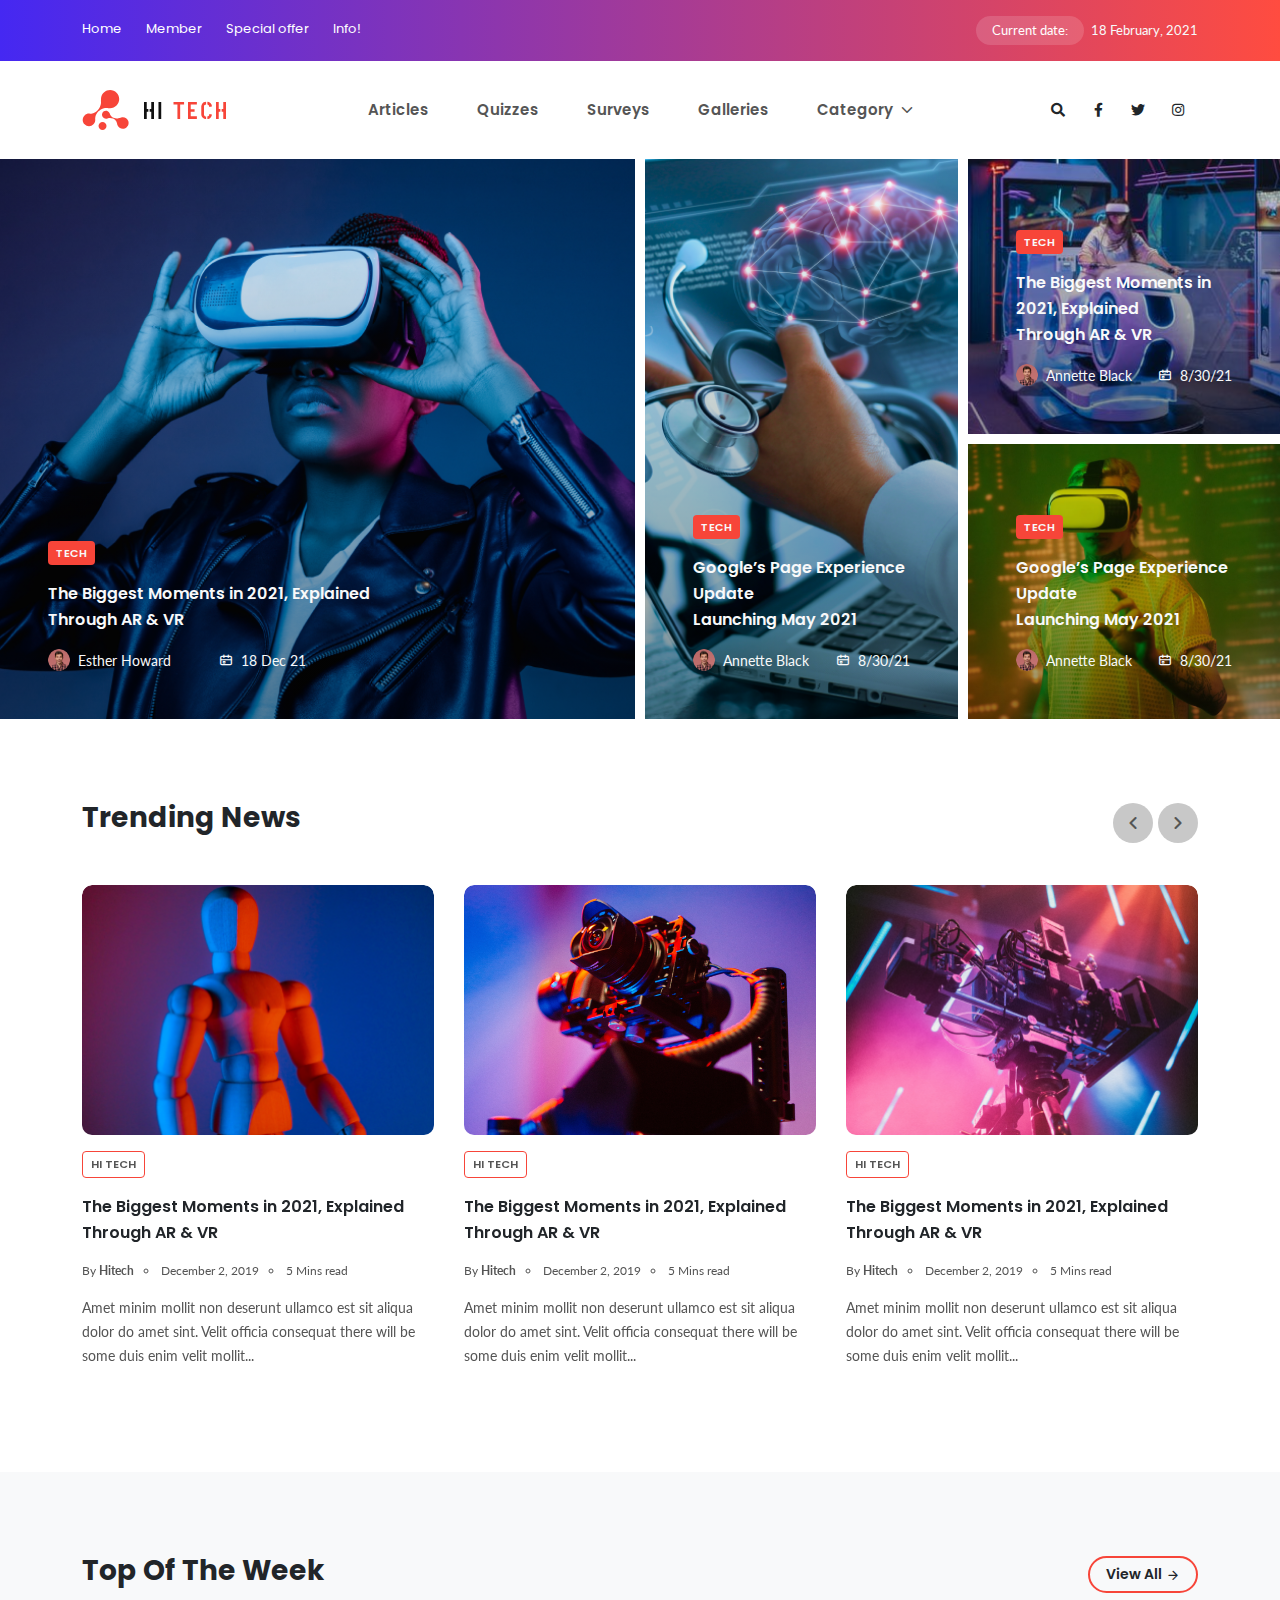
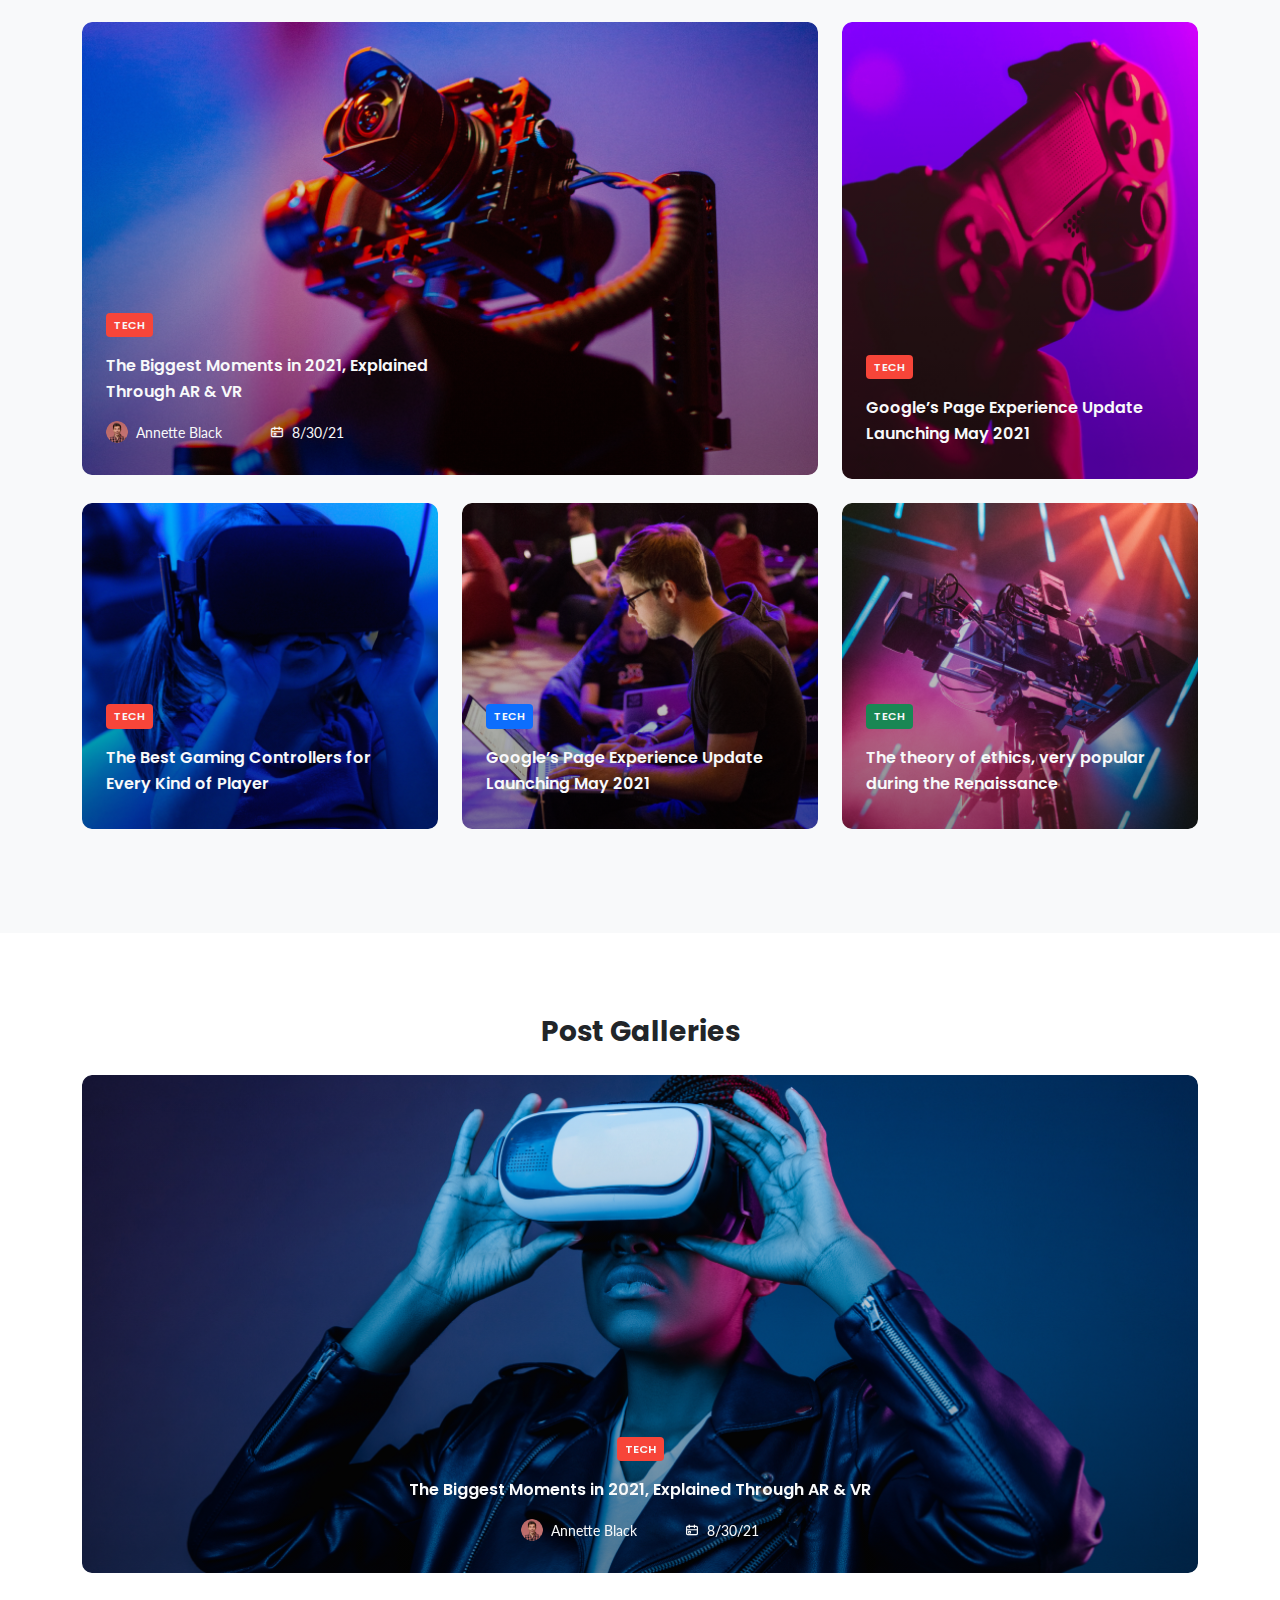
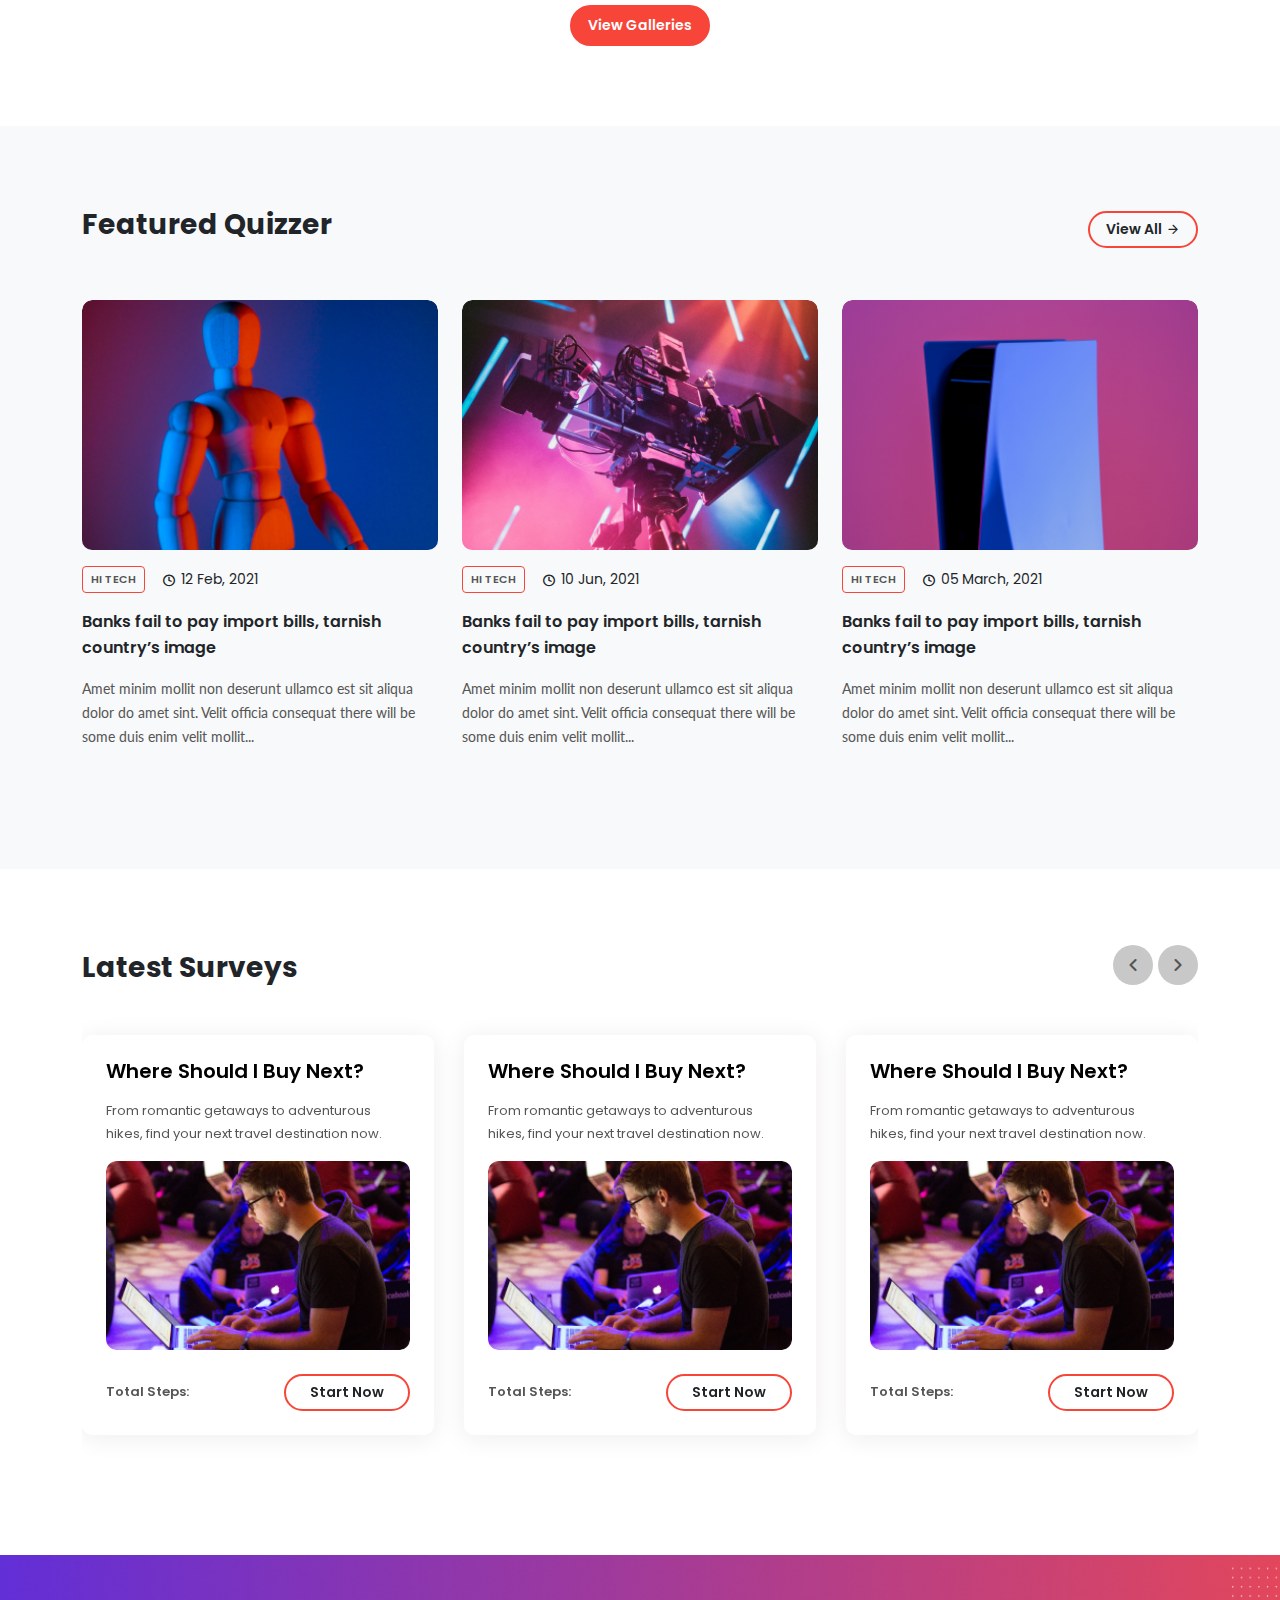
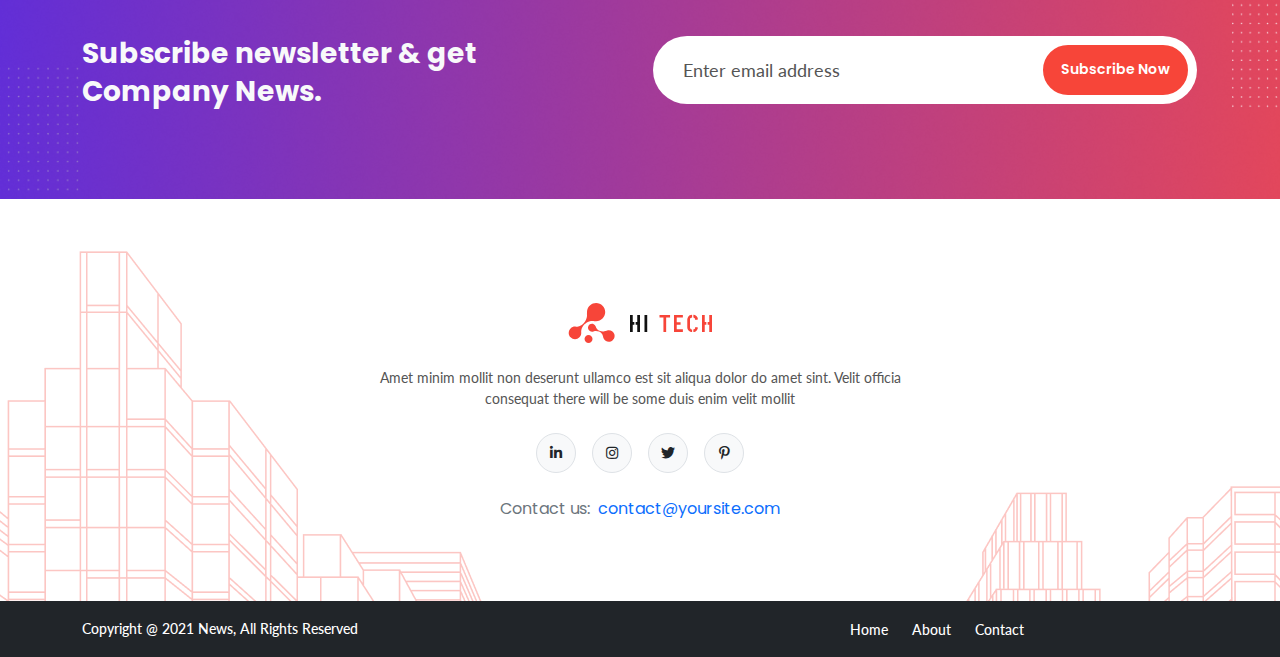
<file: index.html>
<!DOCTYPE html>
<!--[if lt IE 7]>      <html class="no-js lt-ie9 lt-ie8 lt-ie7"> <![endif]-->
<!--[if IE 7]>         <html class="no-js lt-ie9 lt-ie8" lang="en-US"> <![endif]-->
<!--[if IE 8]>         <html class="no-js lt-ie9" lang="en-US"> <![endif]-->
<!--[if gt IE 8]><!-->
<!--<![endif]-->
<!--[if gte IE 9] <style type="text/css"> .gradient {filter: none;}</style><![endif]-->
<!--[if !IE]><html lang="en"><![endif]-->
<html lang="en-US" class="no-js">

<head>
    <meta charset="UTF-8" />
    <meta http-equiv="X-UA-Compatible" content="IE=edge" />
    <!-- Required meta tags for responsive -->
    <meta name="viewport" content="width=device-width, initial-scale=1, shrink-to-fit=no" />
    <!-- The above 3 meta tags *must* come first in the head; any other head content must come *after* these tags -->
    <!-- Favicon and touch icons -->
    <link rel="icon" type="image/png" sizes="16x16" href="assets/img/favicon/favicon-16x16.png" />
    <meta name="misapplication-TileColor" content="#ffffff" />
    <meta name="theme-color" content="#ffffff" />
    <!-- Twitter Card data -->
    <meta name="twitter:card" content="" />
    <meta name="twitter:site" content="@twitter_username" />
    <meta name="twitter:title" content="" />
    <meta name="twitter:description" content="" />
    <meta name="twitter:image" content="" />
    <!-- Open Graph data -->
    <meta property="og:title" content="" />
    <meta property="og:type" content="article" />
    <meta property="og:url" content="" />
    <meta property="og:image" content="" />
    <meta property="og:description" content="" />
    <meta property="og:site_name" content="R" />
    <meta property="fb:admins" content="Facebook numeric ID" />
    <!-- gmail verification -->
    <meta name="google-site-verification" content="" />
    <!-- Website title -->
    <title>Home</title>
    <link rel="stylesheet" href="assets/css/nioicon.css" />
    <link rel="stylesheet" href="assets/css/all.css" />
    <link rel="stylesheet" href="assets/css/bootstrap.min.css" />
    <link rel="stylesheet" href="assets/css/owl.carousel.min.css" />
    <link rel="stylesheet" href="assets/css/owl.theme.default.min.css" />
    <!-- Main CSS -->
    <link rel="stylesheet" type="text/css" href="assets/css/style.css" />
    <!-- jQuery (necessary for jQuery plugins) -->
    <script src="assets/js/jquery-3.5.1.min.js"></script>
</head>

<body>
    <!-- Main Coding Start Here -->



    <!-- header-top -->
    <header class="header-top is-bg-gradient py-3 d-none d-lg-block">
        <div class="container">
            <div class="row ">
                <div class="col-md-6">
                    <ul class="list-unstyled d-flex align-items-center justify-content-center justify-content-lg-start header-top-nav mb-0">
                        <li class="me-4"><a href="#">Home</a></li>
                        <li class="me-4"><a href="#">Member</a></li>
                        <li class="me-4"><a href="#">Special offer</a></li>
                        <li class="me-4"><a href="#">Info!</a></li>
                    </ul>
                </div>
                <div class="col-md-6">
                    <p class="mb-0 text-center text-md-end text-light current-date mt-2 mt-md-0">
                        <span class="badge me-1 px-3 py-2">Current date:</span>
                        18 February, 2021
                    </p>
                </div>
            </div>
        </div>
    </header>
    <!--/ header-top -->




    <!-- navbar -->
    <nav class="navbar navbar-expand-lg py-4">
        <div class="container">
            <a class="navbar-brand" href="index.html">
                <img src="assets/img/logo.svg" alt="img" class="img-fluid" />
            </a>
            <button class="navbar-toggler bg-light" type="button" data-bs-toggle="collapse" data-bs-target="#nav-toggle" aria-controls="nav-toggle"
                aria-expanded="false" aria-label="Toggle navigation">
                <span class="ni ni-menu fs-4"></span>
            </button>
            <div class="collapse navbar-collapse px-4 px-lg-0" id="nav-toggle">
                <div class="toggle-bar my-3 d-flex justify-content-end">
                    <button class="navbar-toggler bg-light" type="button" data-bs-toggle="collapse" data-bs-target="#nav-toggle" aria-controls="nav-toggle"
                        aria-expanded="false" aria-label="Toggle navigation">
                        <span class="ni ni-menu fs-4"></span>
                    </button>
                </div>
                <div class="navbar-logo mb-3">
                    <a class="navbar-brand d-inline-block d-lg-none" href="index.html">
                        <img src="assets/img/logo.svg" alt="img" class="img-fluid" />
                    </a>
                </div>
                <ul class="navbar-nav mx-auto justify-content-center mb-2 mb-lg-0">
                    <li class="nav-item">
                        <a class="nav-link mx-lg-3" aria-current="page" href="#">Articles</a>
                    </li>
                    <li class="nav-item">
                        <a class="nav-link mx-lg-3" href="#">Quizzes</a>
                    </li>
                    <li class="nav-item">
                        <a class="nav-link mx-lg-3" href="#">Surveys</a>
                    </li>
                    <li class="nav-item">
                        <a class="nav-link mx-lg-3" href="#">Galleries</a>
                    </li>
                    <li class="nav-item dropdown">
                        <a class="nav-link mx-lg-3 dropdown-toggle" href="#" role="button" data-bs-toggle="dropdown" aria-expanded="false">
                            Category
                        </a>
                        <ul class="dropdown-menu">
                            <li><a class="dropdown-item" href="#">Trending News</a></li>
                            <li><a class="dropdown-item" href="#">Top of the week</a></li>
                            <li><a class="dropdown-item" href="#">Post Galleries</a></li>
                            <li><a class="dropdown-item" href="#">Featured Quizzer</a></li>
                            <li><a class="dropdown-item" href="#">Latest Surveys</a></li>
                        </ul>
                    </li>
                </ul>
                <ul class="social-network list-unstyled d-flex align-items-center justify-content-lg-center mb-0">
                    <li><a href="#"><i class="fas fa-search"></i></a></li>
                    <li><a href="#"><i class="fab fa-facebook-f"></i></a></li>
                    <li><a href="#"><i class="fab fa-twitter"></i></a></li>
                    <li><a href="#"><i class="fab fa-instagram"></i></a></li>
                </ul>
            </div>
        </div>
    </nav>
    <!--/ navbar -->




    <!-- special-layout -->
    <section class="special-layout px-3 px-lg-0">
        <div class="layout-panel is-grid">
            <div class="grid-item">
                <a href="#" class="article-card">
                    <img src="assets/img/layout-img-1.png" alt="img" class="article-img img-fluid" />
                    <div class="article-card-overlay px-3 px-sm-5 py-5 d-flex align-items-end">
                        <div class="overlay-content">
                            <span class="article-tag bg-danger text-uppercase d-inline-block text-light rounded mb-0 px-2 py-1">Tech</span>
                            <h4 class="article-title py-3 mb-0 text-light">
                                The Biggest Moments in 2021, Explained <br class="d-none d-xl-inline" /> Through AR & VR
                            </h4>
                            <div class="who-write-article text-light d-flex align-items-center">
                                <div class="user d-flex align-items-center me-5">
                                    <img src="assets/img/user-1.png" alt="img" class="img-fluid user-img me-2" />
                                    <p class="mb-0 user-name text-nowrap">Esther Howard</p>
                                </div>
                                <div class="post-date d-flex align-items-center">
                                    <span class="ni ni-calendar-alt me-2"></span>
                                    <p class="mb-0 date text-nowrap">18 Dec 21</p>
                                </div>
                            </div>
                        </div>
                    </div>
                </a>
            </div>
            <div class="grid-item">
                <a href="#" class="article-card">
                    <img src="assets/img/layout-img-2.png" alt="img" class="article-img img-fluid" />
                    <div class="article-card-overlay px-3 px-sm-5 py-5 d-flex align-items-end">
                        <div class="overlay-content">
                            <span class="article-tag bg-danger text-uppercase d-inline-block text-light rounded mb-0 px-2 py-1">Tech</span>
                            <h4 class="article-title py-3 mb-0 text-light">
                                Google’s Page Experience Update <br class="d-none d-xl-inline" /> Launching May 2021
                            </h4>
                            <div class="who-write-article text-light d-flex align-items-center">
                                <div class="user d-flex align-items-center me-5">
                                    <img src="assets/img/user-1.png" alt="img" class="img-fluid user-img me-2" />
                                    <p class="mb-0 user-name text-nowrap">Annette Black</p>
                                </div>
                                <div class="post-date d-flex align-items-center">
                                    <span class="ni ni-calendar-alt me-2"></span>
                                    <p class="mb-0 date  text-nowrap">8/30/21</p>
                                </div>
                            </div>
                        </div>
                    </div>
                </a>
            </div>
            <div class="grid-item">
                <a href="#" class="article-card">
                    <img src="assets/img/layout-img-3.png" alt="img" class="article-img img-fluid" />
                    <div class="article-card-overlay px-3 px-sm-5 py-5 d-flex align-items-end">
                        <div class="overlay-content">
                            <span class="article-tag bg-danger text-uppercase d-inline-block text-light rounded mb-0 px-2 py-1">Tech</span>
                            <h4 class="article-title py-3 mb-0 text-light">
                                The Biggest Moments in 2021, Explained <br class="d-none d-xl-inline" /> Through AR & VR
                            </h4>
                            <div class="who-write-article text-light d-flex align-items-center">
                                <div class="user d-flex align-items-center me-5">
                                    <img src="assets/img/user-1.png" alt="img" class="img-fluid user-img me-2" />
                                    <p class="mb-0 user-name text-nowrap">Annette Black</p>
                                </div>
                                <div class="post-date d-flex align-items-center">
                                    <span class="ni ni-calendar-alt me-2"></span>
                                    <p class="mb-0 date  text-nowrap">8/30/21</p>
                                </div>
                            </div>
                        </div>
                    </div>
                </a>
            </div>
            <div class="grid-item">
                <a href="#" class="article-card">
                    <img src="assets/img/layout-img-4.png" alt="img" class="article-img img-fluid" />
                    <div class="article-card-overlay px-3 px-sm-5 py-5 d-flex align-items-end">
                        <div class="overlay-content">
                            <span class="article-tag bg-danger text-uppercase d-inline-block text-light rounded mb-0 px-2 py-1">Tech</span>
                            <h4 class="article-title py-3 mb-0 text-light">
                                Google’s Page Experience Update <br class="d-none d-xl-inline" /> Launching May 2021
                            </h4>
                            <div class="who-write-article text-light d-flex align-items-center">
                                <div class="user d-flex align-items-center me-5">
                                    <img src="assets/img/user-1.png" alt="img" class="img-fluid user-img me-2" />
                                    <p class="mb-0 user-name text-nowrap">Annette Black</p>
                                </div>
                                <div class="post-date d-flex align-items-center">
                                    <span class="ni ni-calendar-alt me-2"></span>
                                    <p class="mb-0 date  text-nowrap">8/30/21</p>
                                </div>
                            </div>
                        </div>
                    </div>
                </a>
            </div>
        </div>
    </section>
    <!--/ special-layout -->




    <!-- trending-news -->
    <section class="trending-news section-padding">
        <div class="container">
            <div class="section-header">
                <h3 class="title">Trending News</h3>
            </div>
            <div class="trending-news-carousel owl-carousel mt-5">
                <a href="#" class="article-card trending-news-card mb-4 is-rounded">
                    <img src="assets/img/f-1.png" alt="img" class="article-img img-fluid" />
                    <div class="article-card-overlay mt-3 d-flex align-items-end">
                        <div class="overlay-content">
                            <span class="article-tag bg-danger bg-outline-danger text-uppercase d-inline-block text-light rounded mb-0 px-2 py-1">Hi Tech</span>
                            <h4 class="article-title py-3 mb-0 text-dark">
                                The Biggest Moments in 2021, Explained <br class="d-none d-xl-inline" /> Through AR & VR
                            </h4>
                            <ul class="news-card-list mb-3 px-0">
                                <li> By <strong>Hitech</strong> </li>
                                <li> December 2, 2019 </li>
                                <li> 5 Mins read </li>
                            </ul>
                            <p class="mb-0 article-sub-title">
                                Amet minim mollit non deserunt ullamco est sit aliqua dolor do amet sint. Velit officia consequat there will be some duis enim
                                velit mollit...
                            </p>
                        </div>
                    </div>
                </a>
                <a href="#" class="article-card trending-news-card mb-4 is-rounded">
                    <img src="assets/img/t-1.png" alt="img" class="article-img img-fluid" />
                    <div class="article-card-overlay mt-3 d-flex align-items-end">
                        <div class="overlay-content">
                            <span class="article-tag bg-danger bg-outline-danger text-uppercase d-inline-block text-light rounded mb-0 px-2 py-1">Hi Tech</span>
                            <h4 class="article-title py-3 mb-0 text-dark">
                                The Biggest Moments in 2021, Explained <br class="d-none d-xl-inline" /> Through AR & VR
                            </h4>
                            <ul class="news-card-list mb-3 px-0">
                                <li> By <strong>Hitech</strong> </li>
                                <li> December 2, 2019 </li>
                                <li> 5 Mins read </li>
                            </ul>
                            <p class="mb-0 article-sub-title">
                                Amet minim mollit non deserunt ullamco est sit aliqua dolor do amet sint. Velit officia consequat there will be some duis enim
                                velit mollit...
                            </p>
                        </div>
                    </div>
                </a>
                <a href="#" class="article-card trending-news-card mb-4 is-rounded">
                    <img src="assets/img/f-2.png" alt="img" class="article-img img-fluid" />
                    <div class="article-card-overlay mt-3 d-flex align-items-end">
                        <div class="overlay-content">
                            <span class="article-tag bg-danger bg-outline-danger text-uppercase d-inline-block text-light rounded mb-0 px-2 py-1">Hi Tech</span>
                            <h4 class="article-title py-3 mb-0 text-dark">
                                The Biggest Moments in 2021, Explained <br class="d-none d-xl-inline" /> Through AR & VR
                            </h4>
                            <ul class="news-card-list mb-3 px-0">
                                <li> By <strong>Hitech</strong> </li>
                                <li> December 2, 2019 </li>
                                <li> 5 Mins read </li>
                            </ul>
                            <p class="mb-0 article-sub-title">
                                Amet minim mollit non deserunt ullamco est sit aliqua dolor do amet sint. Velit officia consequat there will be some duis enim
                                velit mollit...
                            </p>
                        </div>
                    </div>
                </a>
                <a href="#" class="article-card trending-news-card mb-4 is-rounded">
                    <img src="assets/img/f-3.png" alt="img" class="article-img img-fluid" />
                    <div class="article-card-overlay mt-3 d-flex align-items-end">
                        <div class="overlay-content">
                            <span class="article-tag bg-danger bg-outline-danger text-uppercase d-inline-block text-light rounded mb-0 px-2 py-1">Hi Tech</span>
                            <h4 class="article-title py-3 mb-0 text-dark">
                                The Biggest Moments in 2021, Explained <br class="d-none d-xl-inline" /> Through AR & VR
                            </h4>
                            <ul class="news-card-list mb-3 px-0">
                                <li> By <strong>Hitech</strong> </li>
                                <li> December 2, 2019 </li>
                                <li> 5 Mins read </li>
                            </ul>
                            <p class="mb-0 article-sub-title">
                                Amet minim mollit non deserunt ullamco est sit aliqua dolor do amet sint. Velit officia consequat there will be some duis enim
                                velit mollit...
                            </p>
                        </div>
                    </div>
                </a>
            </div>
        </div>
    </section>
    <!-- trending-news -->




    <!-- top-of-the-week -->
    <section class="top-of-the-week section-padding bg-light">
        <div class="container">
            <div class="section-header d-flex flex-wrap align-items-center justify-content-between">
                <h3 class="title">Top Of The Week</h3>
                <a href="#" class="btn btn-hitech btn-outline-danger rounded-pill px-3 d-inline-flex align-items-center text-dark">
                    View All <span class="ni ni-arrow-right ms-1"></span>
                </a>
            </div>
            <div class="article-group mt-4">
                <div class="row">
                    <div class="col-xl-8">
                        <a href="#" class="article-card mb-4 is-rounded">
                            <img src="assets/img/t-1.png" alt="img" class="article-img img-fluid" />
                            <div class="article-card-overlay px-4 py-3 d-flex align-items-end">
                                <div class="overlay-content">
                                    <span class="article-tag bg-danger text-uppercase d-inline-block text-light rounded mb-0 px-2 py-1">Tech</span>
                                    <h4 class="article-title py-3 mb-0 text-light">
                                        The Biggest Moments in 2021, Explained <br class="d-none d-xl-inline" /> Through AR & VR
                                    </h4>
                                    <div class="who-write-article text-light d-flex align-items-center mb-3">
                                        <div class="user d-flex align-items-center me-5">
                                            <img src="assets/img/user-1.png" alt="img" class="img-fluid user-img me-2" />
                                            <p class="mb-0 user-name text-nowrap">Annette Black</p>
                                        </div>
                                        <div class="post-date d-flex align-items-center">
                                            <span class="ni ni-calendar-alt me-2"></span>
                                            <p class="mb-0 date  text-nowrap">8/30/21</p>
                                        </div>
                                    </div>
                                </div>
                            </div>
                        </a>
                    </div>
                    <div class="col-xl-4">
                        <a href="#" class="article-card mb-4 is-rounded">
                            <img src="assets/img/t-2.png" alt="img" class="article-img img-fluid" />
                            <div class="article-card-overlay px-4 py-3 d-flex align-items-end">
                                <div class="overlay-content">
                                    <span class="article-tag bg-danger text-uppercase d-inline-block text-light rounded mb-0 px-2 py-1">Tech</span>
                                    <h4 class="article-title py-3 mb-0 text-light">
                                        Google’s Page Experience Update <br class="d-none d-xl-inline" /> Launching May 2021
                                    </h4>
                                </div>
                            </div>
                        </a>
                    </div>
                    <div class="col-xl-4">
                        <a href="#" class="article-card mb-4 is-rounded">
                            <img src="assets/img/t-3.png" alt="img" class="article-img img-fluid" />
                            <div class="article-card-overlay px-4 py-3 d-flex align-items-end">
                                <div class="overlay-content">
                                    <span class="article-tag bg-danger text-uppercase d-inline-block text-light rounded mb-0 px-2 py-1">Tech</span>
                                    <h4 class="article-title py-3 mb-0 text-light">
                                        The Best Gaming Controllers for <br class="d-none d-xl-inline" /> Every Kind of Player
                                    </h4>
                                </div>
                            </div>
                        </a>
                    </div>
                    <div class="col-xl-4">
                        <a href="#" class="article-card mb-4 is-rounded">
                            <img src="assets/img/t-4.png" alt="img" class="article-img img-fluid" />
                            <div class="article-card-overlay px-4 py-3 d-flex align-items-end">
                                <div class="overlay-content">
                                    <span class="article-tag bg-primary text-uppercase d-inline-block text-light rounded mb-0 px-2 py-1">Tech</span>
                                    <h4 class="article-title py-3 mb-0 text-light">
                                        Google’s Page Experience Update <br class="d-none d-xl-inline" /> Launching May 2021
                                    </h4>
                                </div>
                            </div>
                        </a>
                    </div>
                    <div class="col-xl-4">
                        <a href="#" class="article-card mb-4 is-rounded">
                            <img src="assets/img/t-5.png" alt="img" class="article-img img-fluid" />
                            <div class="article-card-overlay px-4 py-3 d-flex align-items-end">
                                <div class="overlay-content">
                                    <span class="article-tag bg-success text-uppercase d-inline-block text-light rounded mb-0 px-2 py-1">Tech</span>
                                    <h4 class="article-title py-3 mb-0 text-light">
                                        The theory of ethics, very popular <br class="d-none d-xl-inline" /> during the Renaissance
                                    </h4>
                                </div>
                            </div>
                        </a>
                    </div>
                </div>
            </div>
        </div>
    </section>
    <!--/ top-of-the-week -->





    <!-- post-gallery -->
    <section class="post-gallery section-padding">
        <div class="container">
            <div class="section-header text-center">
                <h3 class="title">Post Galleries</h3>
            </div>
            <div class="post-gallery-carousel owl-carousel mt-4">
                <a href="#" class="article-card mb-4 is-rounded">
                    <img src="assets/img/post-gallery-1.png" alt="img" class="article-img img-fluid" />
                    <div class="article-card-overlay px-4 py-3 d-flex align-items-end justify-content-center text-center">
                        <div class="overlay-content">
                            <span class="article-tag bg-danger text-uppercase d-inline-block text-light rounded mb-0 px-2 py-1">Tech</span>
                            <h4 class="article-title py-3 mb-0 text-light">
                                The Biggest Moments in 2021, Explained Through AR & VR
                            </h4>
                            <div class="who-write-article text-light d-flex align-items-center justify-content-center mb-3">
                                <div class="user d-flex align-items-center mx-4">
                                    <img src="assets/img/user-1.png" alt="img" class="img-fluid user-img me-2" />
                                    <p class="mb-0 user-name text-nowrap">Annette Black</p>
                                </div>
                                <div class="post-date d-flex align-items-center mx-4">
                                    <span class="ni ni-calendar-alt me-2"></span>
                                    <p class="mb-0 date  text-nowrap">8/30/21</p>
                                </div>
                            </div>
                        </div>
                    </div>
                </a>
                <a href="#" class="article-card mb-4 is-rounded">
                    <img src="assets/img/post-gallery-1.png" alt="img" class="article-img img-fluid" />
                    <div class="article-card-overlay px-4 py-3 d-flex align-items-end justify-content-center text-center">
                        <div class="overlay-content">
                            <span class="article-tag bg-danger text-uppercase d-inline-block text-light rounded mb-0 px-2 py-1">Tech</span>
                            <h4 class="article-title py-3 mb-0 text-light">
                                The Biggest Moments in 2021, Explained Through AR & VR
                            </h4>
                            <div class="who-write-article text-light d-flex align-items-center justify-content-center mb-3">
                                <div class="user d-flex align-items-center mx-4">
                                    <img src="assets/img/user-1.png" alt="img" class="img-fluid user-img me-2" />
                                    <p class="mb-0 user-name text-nowrap">Annette Black</p>
                                </div>
                                <div class="post-date d-flex align-items-center mx-4">
                                    <span class="ni ni-calendar-alt me-2"></span>
                                    <p class="mb-0 date  text-nowrap">8/30/21</p>
                                </div>
                            </div>
                        </div>
                    </div>
                </a>
            </div>
            <div class="btn-wrapper mt-2 text-center">
                <a href="#" class="btn btn-hitech btn-danger px-3 rounded-pill py-2">
                    View Galleries
                </a>
            </div>
        </div>
    </section>
    <!--/ post-gallery -->




    <!-- featured -->
    <section class="featured section-padding bg-light">
        <div class="container">
            <div class="section-header d-flex flex-wrap align-items-center justify-content-between">
                <h3 class="title">Featured Quizzer</h3>
                <a href="#" class="btn btn-hitech btn-outline-danger rounded-pill px-3 d-inline-flex align-items-center text-dark">
                    View All <span class="ni ni-arrow-right ms-1"></span>
                </a>
            </div>
            <div class="featured-panel mt-5">
                <div class="row">
                    <div class="col-lg-4 col-md-6">
                        <div class="article-card article-card-primary mb-4 is-rounded">
                            <img src="assets/img/f-1.png" alt="img" class="article-img img-fluid" />
                            <div class="article-card-overlay mt-3 d-flex align-items-end">
                                <div class="overlay-content">
                                    <div class="tag-wrapper d-flex align-items-center">
                                        <span
                                            class="article-tag bg-danger bg-outline-danger text-uppercase d-inline-block text-light rounded mb-0 px-2 py-1 me-3">
                                            Hi Tech
                                        </span>
                                        <p class="d-inline-flex align-items-center mb-0">
                                            <span class="ni ni-clock me-1"></span>
                                            <small>12 Feb, 2021</small>
                                        </p>
                                    </div>
                                    <h4 class="article-title py-3 mb-0 text-dark">
                                        Banks fail to pay import bills, tarnish country’s image
                                    </h4>
                                    <p class="article-sub-title">
                                        Amet minim mollit non deserunt ullamco est sit aliqua dolor do amet sint. Velit officia consequat there will be some
                                        duis enim velit mollit...
                                    </p>
                                </div>
                            </div>
                            <a href="#" class="article-card featured-card-secondary is-rounded">
                                <img src="assets/img/f-1.png" alt="img" class="article-img img-fluid">
                                <div class="article-card-overlay px-4 py-3 d-flex align-items-end">
                                    <div class="overlay-content">
                                        <span class="article-tag bg-danger text-uppercase d-inline-block text-light rounded mb-0 px-2 py-1">Tech</span>
                                        <h4 class="article-title py-3 mb-0 text-light">
                                            The Best Gaming Controllers for <br class="d-none d-xl-inline"> Every Kind of Player
                                        </h4>
                                    </div>
                                </div>
                            </a>
                        </div>
                    </div>
                    <div class="col-lg-4 col-md-6">
                        <div class="article-card article-card-primary mb-4 is-rounded">
                            <img src="assets/img/f-2.png" alt="img" class="article-img img-fluid" />
                            <div class="article-card-overlay mt-3 d-flex align-items-end">
                                <div class="overlay-content">
                                    <div class="tag-wrapper d-flex align-items-center">
                                        <span
                                            class="article-tag bg-danger bg-outline-danger text-uppercase d-inline-block text-light rounded mb-0 px-2 py-1 me-3">
                                            Hi Tech
                                        </span>
                                        <p class="d-inline-flex align-items-center mb-0">
                                            <span class="ni ni-clock me-1"></span>
                                            <small>10 Jun, 2021</small>
                                        </p>
                                    </div>
                                    <h4 class="article-title py-3 mb-0 text-dark">
                                        Banks fail to pay import bills, tarnish country’s image
                                    </h4>
                                    <p class="article-sub-title">
                                        Amet minim mollit non deserunt ullamco est sit aliqua dolor do amet sint. Velit officia consequat there will be some
                                        duis enim velit mollit...
                                    </p>
                                </div>
                            </div>
                            <a href="#" class="article-card featured-card-secondary is-rounded">
                                <img src="assets/img/f-2.png" alt="img" class="article-img img-fluid">
                                <div class="article-card-overlay px-4 py-3 d-flex align-items-end">
                                    <div class="overlay-content">
                                        <span class="article-tag bg-danger text-uppercase d-inline-block text-light rounded mb-0 px-2 py-1">Tech</span>
                                        <h4 class="article-title py-3 mb-0 text-light">
                                            The Best Gaming Controllers for <br class="d-none d-xl-inline"> Every Kind of Player
                                        </h4>
                                    </div>
                                </div>
                            </a>
                        </div>
                    </div>
                    <div class="col-lg-4 col-md-6">
                        <div class="article-card article-card-primary mb-4 is-rounded">
                            <img src="assets/img/f-3.png" alt="img" class="article-img img-fluid" />
                            <div class="article-card-overlay mt-3 d-flex align-items-end">
                                <div class="overlay-content">
                                    <div class="tag-wrapper d-flex align-items-center">
                                        <span
                                            class="article-tag bg-danger bg-outline-danger text-uppercase d-inline-block text-light rounded mb-0 px-2 py-1 me-3">
                                            Hi Tech
                                        </span>
                                        <p class="d-inline-flex align-items-center mb-0">
                                            <span class="ni ni-clock me-1"></span>
                                            <small>05 March, 2021</small>
                                        </p>
                                    </div>
                                    <h4 class="article-title py-3 mb-0 text-dark">
                                        Banks fail to pay import bills, tarnish country’s image
                                    </h4>
                                    <p class="article-sub-title">
                                        Amet minim mollit non deserunt ullamco est sit aliqua dolor do amet sint. Velit officia consequat there will be some
                                        duis enim velit mollit...
                                    </p>
                                </div>
                            </div>
                            <a href="#" class="article-card featured-card-secondary is-rounded">
                                <img src="assets/img/f-3.png" alt="img" class="article-img img-fluid">
                                <div class="article-card-overlay px-4 py-3 d-flex align-items-end">
                                    <div class="overlay-content">
                                        <span class="article-tag bg-danger text-uppercase d-inline-block text-light rounded mb-0 px-2 py-1">Tech</span>
                                        <h4 class="article-title py-3 mb-0 text-light">
                                            The Best Gaming Controllers for <br class="d-none d-xl-inline"> Every Kind of Player
                                        </h4>
                                    </div>
                                </div>
                            </a>
                        </div>
                    </div>
                </div>
            </div>
        </div>
    </section>
    <!--/ featured -->




    <!-- surveys -->
    <section class="surveys section-padding">
        <div class="container">
            <div class="section-header">
                <h3 class="title text-center text-sm-start">Latest Surveys</h3>
            </div>
            <div class="surveys-carousel owl-carousel mt-2">
                <a href="#" class="survey-item px-4 py-4">
                    <h5 class="title mb-3">Where Should I Buy Next?</h5>
                    <p class="description mb-3">
                        From romantic getaways to adventurous hikes, find your next travel destination now.
                    </p>
                    <img src="assets/img/survey-1.png" alt="" class="img-fluid is-rounded mb-4" />
                    <div class="total-steps d-flex align-items-center justify-content-between">
                        <p class="mb-0 steps-text">Total Steps: </p>
                        <span class="btn btn-hitech btn-outline-danger rounded-pill px-4 text-dark">
                            Start Now
                        </span>
                    </div>
                </a>
                <a href="#" class="survey-item px-4 py-4">
                    <h5 class="title mb-3">Where Should I Buy Next?</h5>
                    <p class="description mb-3">
                        From romantic getaways to adventurous hikes, find your next travel destination now.
                    </p>
                    <img src="assets/img/survey-1.png" alt="" class="img-fluid is-rounded mb-4" />
                    <div class="total-steps d-flex align-items-center justify-content-between">
                        <p class="mb-0 steps-text ">Total Steps: </p>
                        <span class="btn btn-hitech btn-outline-danger rounded-pill px-4 text-dark">
                            Start Now
                        </span>
                    </div>
                </a>
                <a href="#" class="survey-item px-4 py-4">
                    <h5 class="title mb-3">Where Should I Buy Next?</h5>
                    <p class="description mb-3">
                        From romantic getaways to adventurous hikes, find your next travel destination now.
                    </p>
                    <img src="assets/img/survey-1.png" alt="" class="img-fluid is-rounded mb-4" />
                    <div class="total-steps d-flex align-items-center justify-content-between">
                        <p class="mb-0 steps-text">Total Steps: </p>
                        <span class="btn btn-hitech btn-outline-danger rounded-pill px-4 text-dark">
                            Start Now
                        </span>
                    </div>
                </a>
                <a href="#" class="survey-item px-4 py-4">
                    <h5 class="title mb-3">Where Should I Buy Next?</h5>
                    <p class="description mb-3">
                        From romantic getaways to adventurous hikes, find your next travel destination now.
                    </p>
                    <img src="assets/img/survey-1.png" alt="" class="img-fluid is-rounded mb-4" />
                    <div class="total-steps d-flex align-items-center justify-content-between">
                        <p class="mb-0 steps-text">Total Steps: </p>
                        <span class="btn btn-hitech btn-outline-danger rounded-pill px-4 text-dark">
                            Start Now
                        </span>
                    </div>
                </a>
            </div>
        </div>
    </section>
    <!--/ surveys -->




    <!-- newsletter -->
    <section class="newsletter section-padding" style="background-image: url(assets/img/newsletter-bg.png);">
        <div class="container">
            <div class="row justify-content-between">
                <div class="col-lg-6">
                    <div class="section-header">
                        <h3 class="title text-light">
                            Subscribe newsletter & get <br class="d-none d-xl-inline" />
                            Company News.
                        </h3>
                    </div>
                </div>
                <div class="col-lg-6">
                    <form action="#" class="newsletter-form">
                        <div class="form-group">
                            <input type="text" class="form-control" name="e-name" placeholder="Enter email address" />
                            <button type="submit" class="btn btn-submit px-3 py-2 btn-danger rounded-pill">Subscribe Now</button>
                        </div>
                    </form>
                </div>
            </div>
        </div>
    </section>
    <!-- newsletter -->




    <!-- footer -->
    <footer class="footer">
        <div class="footer-top section-padding" style="background-image: url(assets/img/footer-top-bg.png);">
            <div class="container">
                <div class="row">
                    <div class="col-xl-6 offset-xl-3">
                        <div class="footer-widget text-center pt-4">
                            <a class="footer-logo d-inline-block mb-4" href="index.html">
                                <img class="img-fluid" src="assets/img/logo.svg" alt="logo">
                            </a>
                            <p class="mb-4 footer-brief">
                                Amet minim mollit non deserunt ullamco est sit aliqua dolor do amet sint.
                                Velit officia consequat there will be some duis enim
                                velit mollit
                            </p>
                            <ul class="list-unstyled social-network d-flex align-items-center justify-content-center mb-4">
                                <li><a class="border bg-light mx-2" href="#"><i class="fab fa-linkedin-in"></i></a></li>
                                <li><a class="border bg-light mx-2" href="#"><i class="fab fa-instagram"></i></a></li>
                                <li><a class="border bg-light mx-2" href="#"><i class="fab fa-twitter"></i></a></li>
                                <li><a class="border bg-light mx-2" href="#"><i class="fab fa-pinterest-p"></i></a></li>
                            </ul>
                            <p class="text-muted mb-0">
                                Contact us: <a class="ms-1 text-decoration-none" href="mailto:contact@yoursite.com">contact@yoursite.com</a>
                            </p>
                        </div>
                    </div>
                </div>
            </div>
        </div>
        <div class="footer-bottom bg-dark py-3">
            <div class="container">
                <div class="row align-items-center">
                    <div class="col-lg-6">
                        <p class="copyright-text text-white mb-2 mb-lg-0 text-center text-lg-start">Copyright @ 2021 News, All Rights Reserved</p>
                    </div>
                    <div class="col-lg-6">
                        <ul class="footer-menu list-unstyled d-flex align-items-center justify-content-center justify-lg-content-end mb-0">
                            <li class="ms-4"><a class="text-decoration-none text-white" href="#">Home</a></li>
                            <li class="ms-4"><a class="text-decoration-none text-white" href="#">About</a></li>
                            <li class="ms-4"><a class="text-decoration-none text-white" href="#">Contact</a></li>
                        </ul>
                    </div>
                </div>
            </div>
        </div>
    </footer>
    <!-- footer -->




    <!-- Main Coding End -->
    <!-- Include all compiled plugins (below), or include individual files as needed -->
    <script src="assets/js/bootstrap.bundle.min.js"></script>
    <script src="assets/js/owl.carousel.min.js"></script>
    <!-- Script JS -->
    <script src="assets/js/script.js"></script>
</body>

</html>
</file>
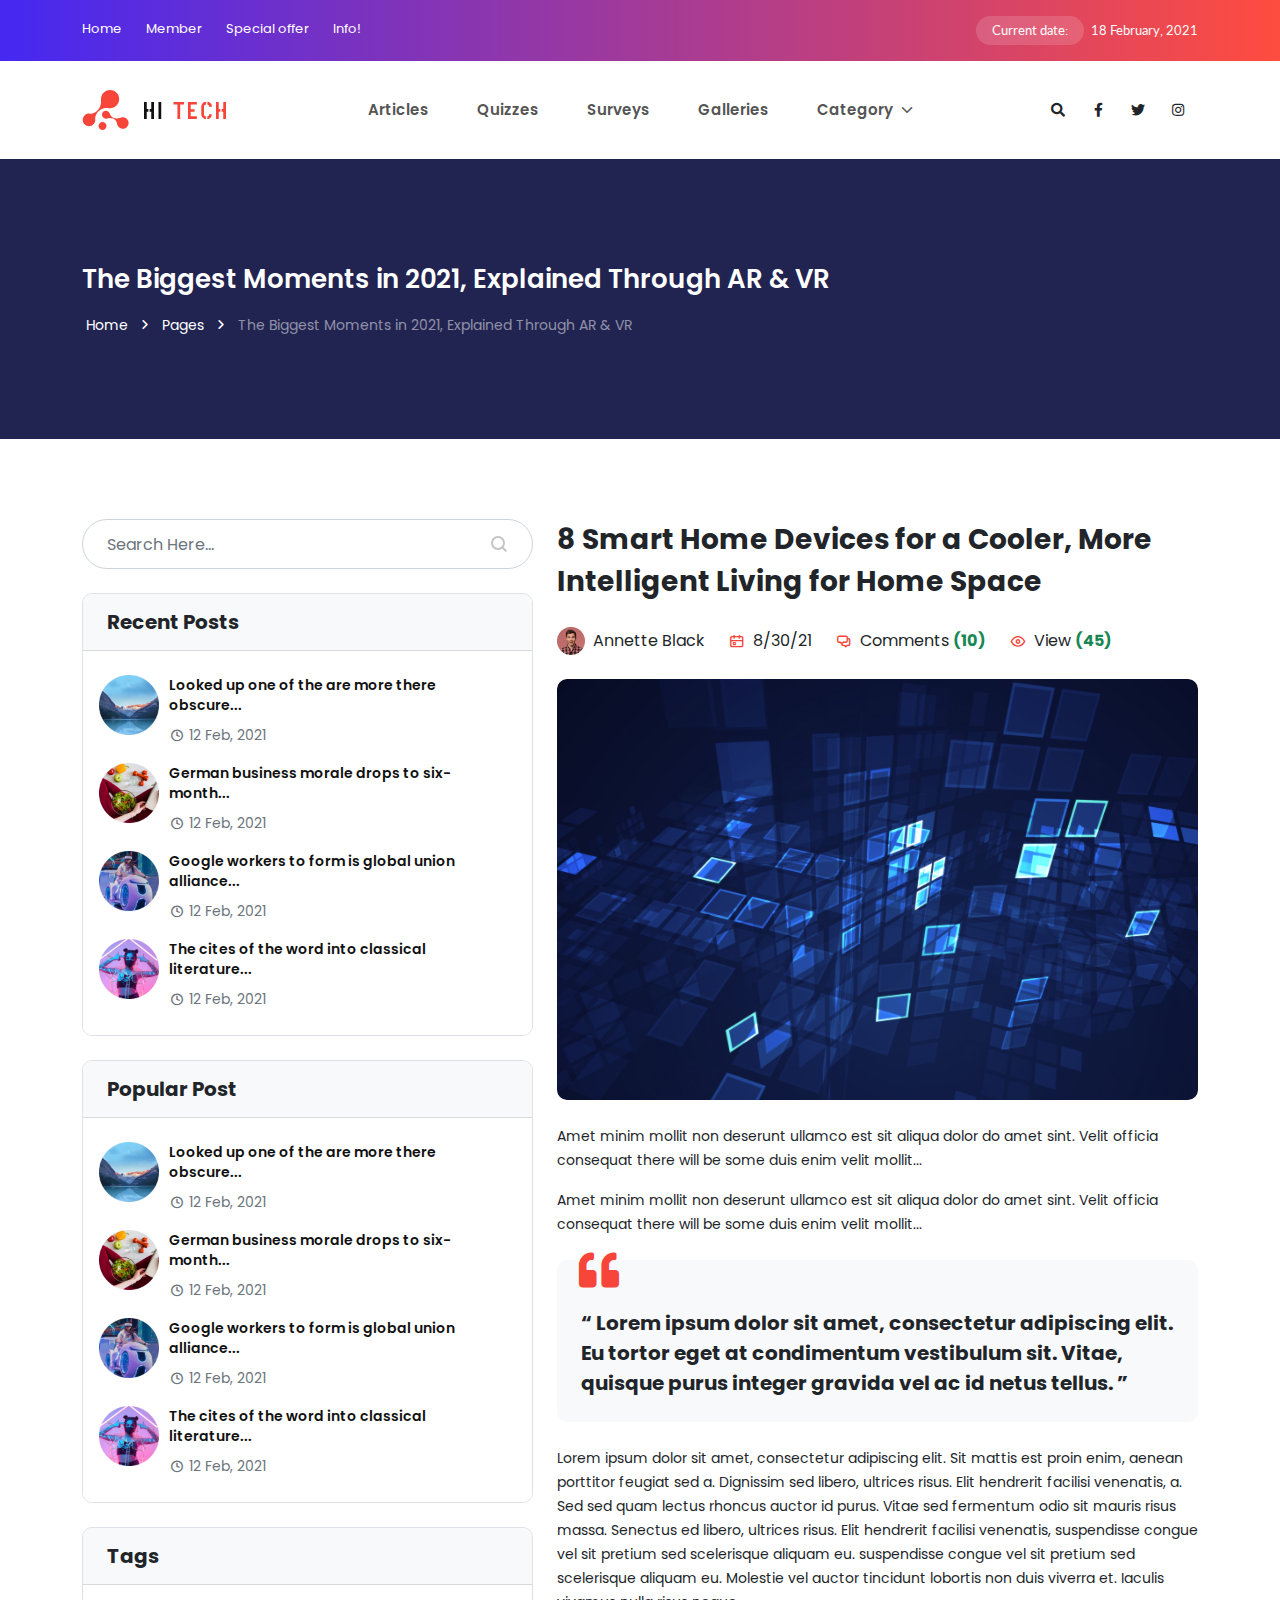
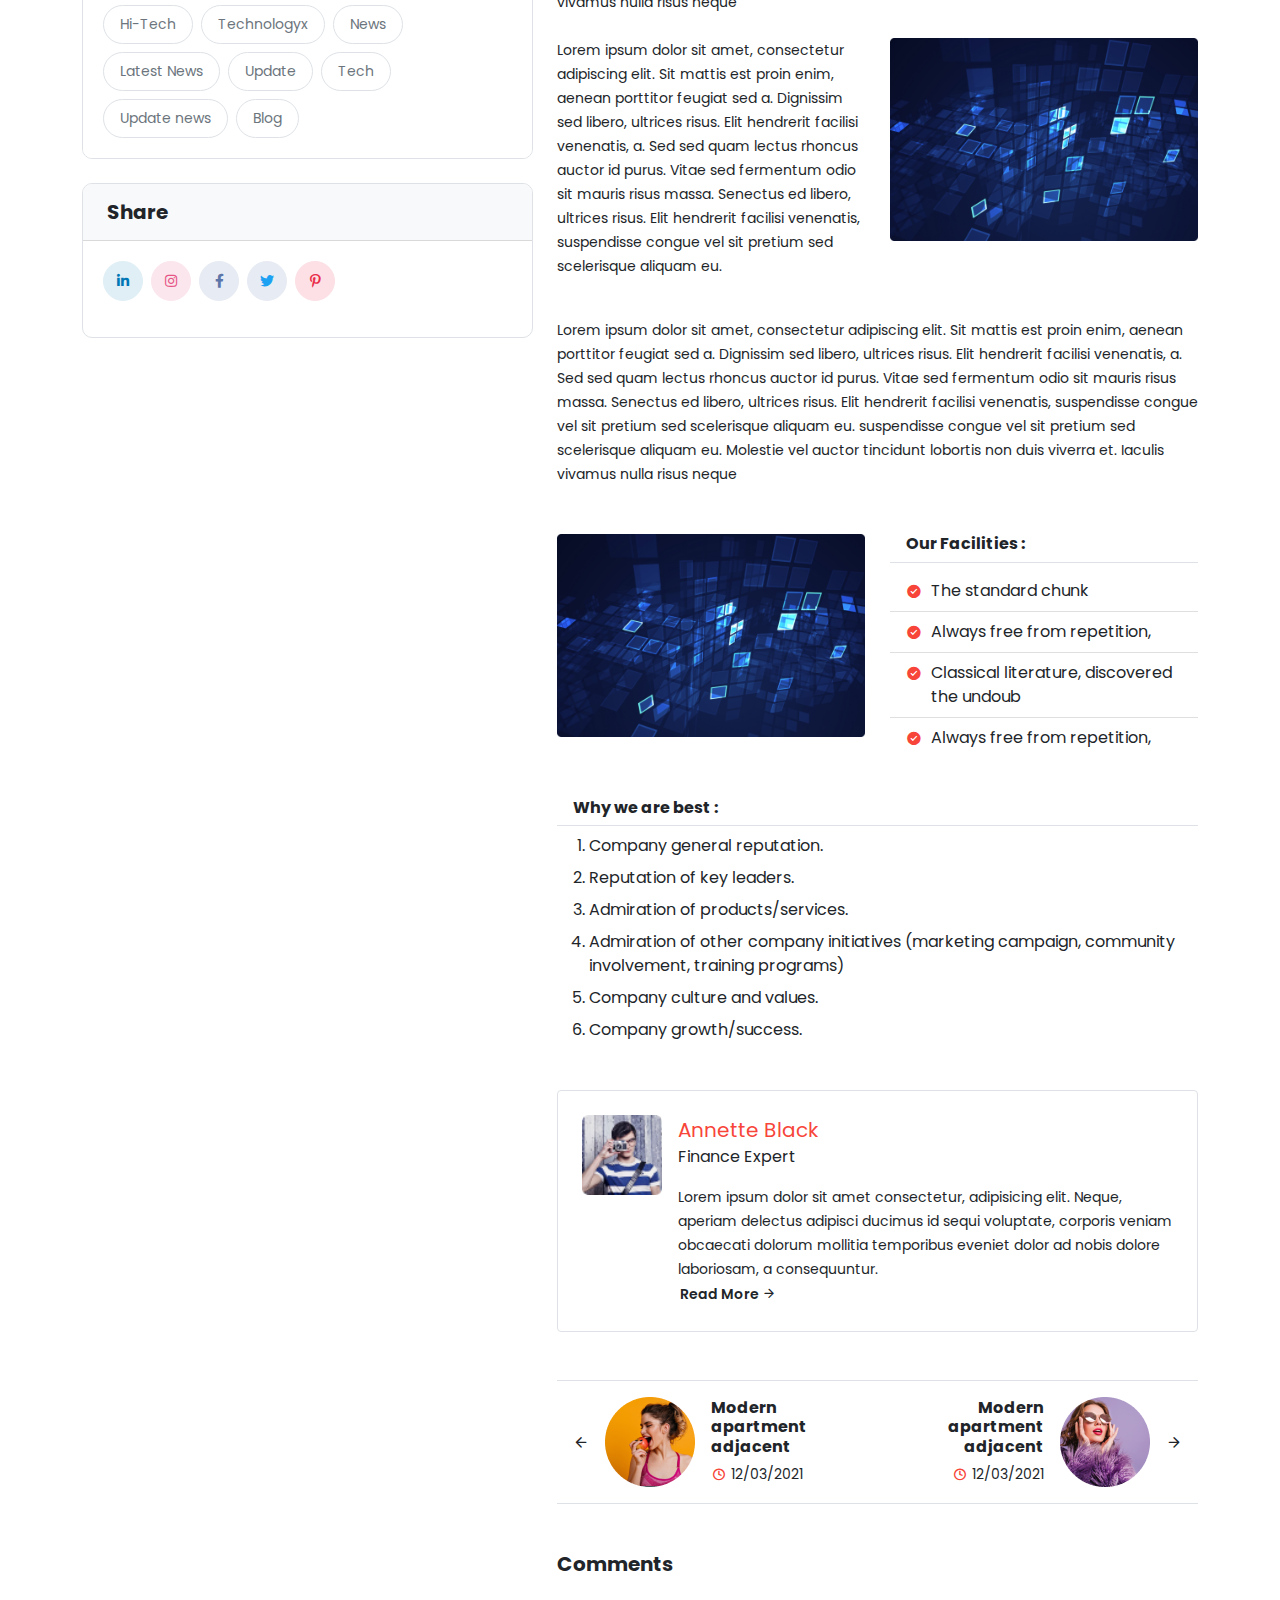
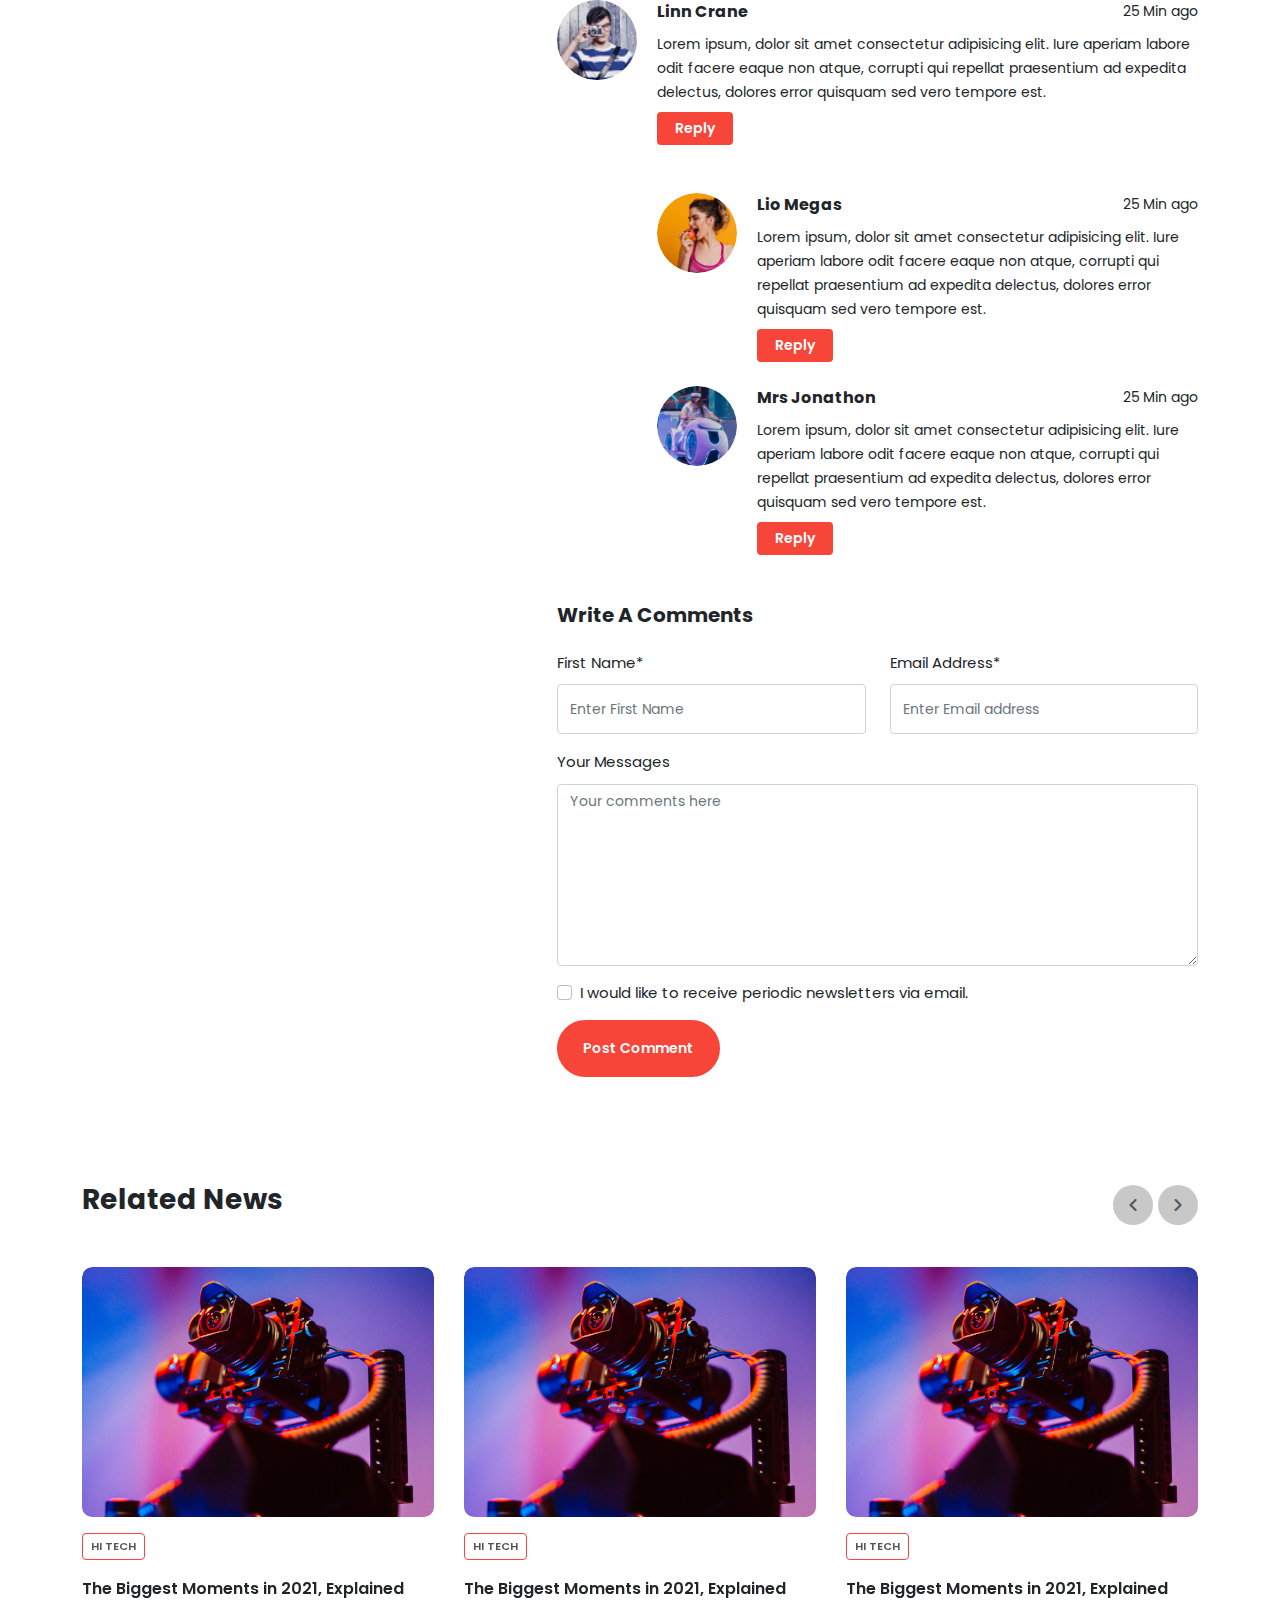
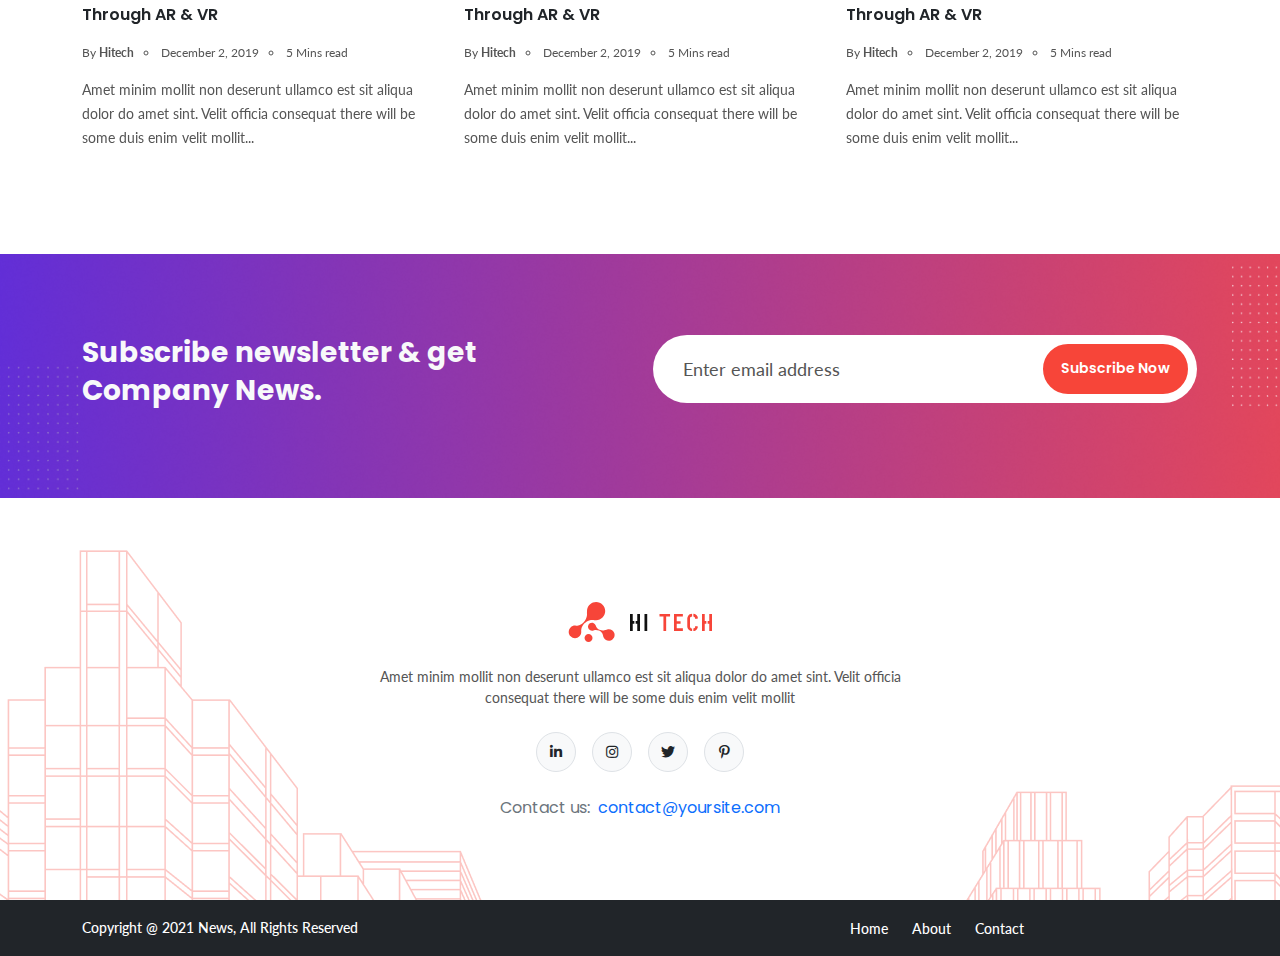
<file: blog-details-sidebar-left.html>
<!DOCTYPE html>
<!--[if lt IE 7]>      <html class="no-js lt-ie9 lt-ie8 lt-ie7"> <![endif]-->
<!--[if IE 7]>         <html class="no-js lt-ie9 lt-ie8" lang="en-US"> <![endif]-->
<!--[if IE 8]>         <html class="no-js lt-ie9" lang="en-US"> <![endif]-->
<!--[if gt IE 8]><!-->
<!--<![endif]-->
<!--[if gte IE 9] <style type="text/css"> .gradient {filter: none;}</style><![endif]-->
<!--[if !IE]><html lang="en"><![endif]-->
<html lang="en-US" class="no-js">

<head>
    <meta charset="UTF-8" />
    <meta http-equiv="X-UA-Compatible" content="IE=edge" />
    <!-- Required meta tags for responsive -->
    <meta name="viewport" content="width=device-width, initial-scale=1, shrink-to-fit=no" />
    <!-- The above 3 meta tags *must* come first in the head; any other head content must come *after* these tags -->
    <!-- Favicon and touch icons -->
    <link rel="icon" type="image/png" sizes="16x16" href="assets/img/favicon/favicon-16x16.png" />
    <meta name="misapplication-TileColor" content="#ffffff" />
    <meta name="theme-color" content="#ffffff" />
    <!-- Twitter Card data -->
    <meta name="twitter:card" content="" />
    <meta name="twitter:site" content="@twitter_username" />
    <meta name="twitter:title" content="" />
    <meta name="twitter:description" content="" />
    <meta name="twitter:image" content="" />
    <!-- Open Graph data -->
    <meta property="og:title" content="" />
    <meta property="og:type" content="article" />
    <meta property="og:url" content="" />
    <meta property="og:image" content="" />
    <meta property="og:description" content="" />
    <meta property="og:site_name" content="R" />
    <meta property="fb:admins" content="Facebook numeric ID" />
    <!-- gmail verification -->
    <meta name="google-site-verification" content="" />
    <!-- Website title -->
    <title>Blog Details</title>
    <link rel="stylesheet" href="assets/css/nioicon.css" />
    <link rel="stylesheet" href="assets/css/all.css" />
    <link rel="stylesheet" href="assets/css/bootstrap.min.css" />
    <link rel="stylesheet" href="assets/css/owl.carousel.min.css" />
    <link rel="stylesheet" href="assets/css/owl.theme.default.min.css" />
    <!-- Main CSS -->
    <link rel="stylesheet" type="text/css" href="assets/css/style.css" />
    <!-- jQuery (necessary for jQuery plugins) -->
    <script src="assets/js/jquery-3.5.1.min.js"></script>
</head>

<body>
    <!-- Main Coding Start Here -->



    <!-- header-top -->
    <header class="header-top is-bg-gradient py-3 d-none d-lg-block">
        <div class="container">
            <div class="row ">
                <div class="col-md-6">
                    <ul class="list-unstyled d-flex align-items-center justify-content-center justify-content-lg-start header-top-nav mb-0">
                        <li class="me-4"><a href="#">Home</a></li>
                        <li class="me-4"><a href="#">Member</a></li>
                        <li class="me-4"><a href="#">Special offer</a></li>
                        <li class="me-4"><a href="#">Info!</a></li>
                    </ul>
                </div>
                <div class="col-md-6">
                    <p class="mb-0 text-center text-md-end text-light current-date mt-2 mt-md-0">
                        <span class="badge me-1 px-3 py-2">Current date:</span>
                        18 February, 2021
                    </p>
                </div>
            </div>
        </div>
    </header>
    <!--/ header-top -->




    <!-- navbar -->
    <nav class="navbar navbar-expand-lg py-4">
        <div class="container">
            <a class="navbar-brand" href="index.html">
                <img src="assets/img/logo.svg" alt="img" class="img-fluid" />
            </a>
            <button class="navbar-toggler bg-light" type="button" data-bs-toggle="collapse" data-bs-target="#nav-toggle" aria-controls="nav-toggle"
                aria-expanded="false" aria-label="Toggle navigation">
                <span class="ni ni-menu fs-4"></span>
            </button>
            <div class="collapse navbar-collapse px-4 px-lg-0" id="nav-toggle">
                <div class="toggle-bar my-3 d-flex justify-content-end">
                    <button class="navbar-toggler bg-light" type="button" data-bs-toggle="collapse" data-bs-target="#nav-toggle" aria-controls="nav-toggle"
                        aria-expanded="false" aria-label="Toggle navigation">
                        <span class="ni ni-menu fs-4"></span>
                    </button>
                </div>
                <div class="navbar-logo mb-3">
                    <a class="navbar-brand d-inline-block d-lg-none" href="index.html">
                        <img src="assets/img/logo.svg" alt="img" class="img-fluid" />
                    </a>
                </div>
                <ul class="navbar-nav mx-auto justify-content-center mb-2 mb-lg-0">
                    <li class="nav-item">
                        <a class="nav-link mx-lg-3" aria-current="page" href="#">Articles</a>
                    </li>
                    <li class="nav-item">
                        <a class="nav-link mx-lg-3" href="#">Quizzes</a>
                    </li>
                    <li class="nav-item">
                        <a class="nav-link mx-lg-3" href="#">Surveys</a>
                    </li>
                    <li class="nav-item">
                        <a class="nav-link mx-lg-3" href="#">Galleries</a>
                    </li>
                    <li class="nav-item dropdown">
                        <a class="nav-link mx-lg-3 dropdown-toggle" href="#" role="button" data-bs-toggle="dropdown" aria-expanded="false">
                            Category
                        </a>
                        <ul class="dropdown-menu">
                            <li><a class="dropdown-item" href="#">Trending News</a></li>
                            <li><a class="dropdown-item" href="#">Top of the week</a></li>
                            <li><a class="dropdown-item" href="#">Post Galleries</a></li>
                            <li><a class="dropdown-item" href="#">Featured Quizzer</a></li>
                            <li><a class="dropdown-item" href="#">Latest Surveys</a></li>
                        </ul>
                    </li>
                </ul>
                <ul class="social-network list-unstyled d-flex align-items-center justify-content-lg-center mb-0">
                    <li><a href="#"><i class="fas fa-search"></i></a></li>
                    <li><a href="#"><i class="fab fa-facebook-f"></i></a></li>
                    <li><a href="#"><i class="fab fa-twitter"></i></a></li>
                    <li><a href="#"><i class="fab fa-instagram"></i></a></li>
                </ul>
            </div>
        </div>
    </nav>
    <!--/ navbar -->




    <!-- page-banner -->
    <section class="page-banner" style="background-image: url(assets/img/banner-bg.png);">
        <div class="container">
            <div class="page-breadcrumb text-center text-lg-start d-flex flex-column align-items-center align-items-lg-start justify-content-center">
                <h2 class="text-white page-title mb-3">The Biggest Moments in 2021, Explained Through AR & VR</h2>
                <ul class="breadcrumb-list list-unstyled mb-0 d-flex flex-wrap align-items-center justify-content-center justify-content-lg-start">
                    <li class="mx-1">
                        <a href="#">Home</a>
                    </li>
                    <li class="mx-1">
                        <span class="ni ni-chevron-right"></span>
                    </li>
                    <li class="mx-1">
                        <a href="#">Pages</a>
                    </li>
                    <li class="mx-1">
                        <span class="ni ni-chevron-right"></span>
                    </li>
                    <li class="mx-1">
                        <a href="#" class="active">The Biggest Moments in 2021, Explained Through AR & VR</a>
                    </li>
                </ul>
            </div>
        </div>
    </section>
    <!-- page-banner -->




    <!-- article-details -->
    <section class="article-details section-padding">
        <div class="container">
            <div class="row gx-xxl-5">
                <div class="col-lg-5 col-xxl-4">
                    <div class="news-card mb-4">
                        <form class="article-search-form" action="#" method="POST">
                            <input type="text" class="form-control rounded-pill ps-4" placeholder="Search Here..." />
                        </form>
                    </div>
                    <div class="news-card is-rounded border mb-4">
                        <div class="card-header bg-light rounded-0 px-4">
                            <h5 class="card-header-title fw-bold mb-0 py-2">
                                Recent Posts
                            </h5>
                        </div>
                        <div class="bg-white">
                            <ul class="recent-post list-unstyled px-3 py-3 mb-0">
                                <li class="recent-post-list ps-0 pe-4 py-2">
                                    <a href="#">
                                        <img src="assets/img/p-5.png" alt="img" class="recent-post-img img-fluid">
                                        <div class="recent-post-content">
                                            <h5 class="post-title">Looked up one of the are more there obscure...</h5>
                                            <div class="article-tag text-muted d-flex align-items-center mt-2">
                                                <div class="post-date d-flex align-items-center fw-normal">
                                                    <span class="ni ni-clock me-1"></span>
                                                    <p class="mb-0 date text-nowrap"><small>12 Feb, 2021</small></p>
                                                </div>
                                            </div>
                                        </div>
                                    </a>
                                </li>
                                <li class="recent-post-list ps-0 pe-4 py-2">
                                    <a href="#">
                                        <img src="assets/img/p-6.png" alt="img" class="recent-post-img img-fluid">
                                        <div class="recent-post-content">
                                            <h5 class="post-title">German business morale drops to six-month...</h5>
                                            <div class="article-tag text-muted d-flex align-items-center mt-2">
                                                <div class="post-date d-flex align-items-center fw-normal">
                                                    <span class="ni ni-clock me-1"></span>
                                                    <p class="mb-0 date text-nowrap"><small>12 Feb, 2021</small></p>
                                                </div>
                                            </div>
                                        </div>
                                    </a>
                                </li>
                                <li class="recent-post-list ps-0 pe-4 py-2">
                                    <a href="#">
                                        <img src="assets/img/p-3.png" alt="img" class="recent-post-img img-fluid">
                                        <div class="recent-post-content">
                                            <h5 class="post-title">Google workers to form is global union alliance...</h5>
                                            <div class="article-tag text-muted d-flex align-items-center mt-2">
                                                <div class="post-date d-flex align-items-center fw-normal">
                                                    <span class="ni ni-clock me-1"></span>
                                                    <p class="mb-0 date text-nowrap"><small>12 Feb, 2021</small></p>
                                                </div>
                                            </div>
                                        </div>
                                    </a>
                                </li>
                                <li class="recent-post-list ps-0 pe-4 py-2">
                                    <a href="#">
                                        <img src="assets/img/p-7.png" alt="img" class="recent-post-img img-fluid">
                                        <div class="recent-post-content">
                                            <h5 class="post-title">The cites of the word into classical literature...</h5>
                                            <div class="article-tag text-muted d-flex align-items-center mt-2">
                                                <div class="post-date d-flex align-items-center fw-normal">
                                                    <span class="ni ni-clock me-1"></span>
                                                    <p class="mb-0 date text-nowrap"><small>12 Feb, 2021</small></p>
                                                </div>
                                            </div>
                                        </div>
                                    </a>
                                </li>
                            </ul>
                        </div>
                    </div>
                    <div class="news-card is-rounded border mb-4">
                        <div class="card-header bg-light rounded-0 px-4">
                            <h5 class="card-header-title fw-bold mb-0 py-2">
                                Popular Post
                            </h5>
                        </div>
                        <div class="bg-white">
                            <ul class="recent-post list-unstyled px-3 py-3 mb-0">
                                <li class="recent-post-list ps-0 pe-4 py-2">
                                    <a href="#">
                                        <img src="assets/img/p-5.png" alt="img" class="recent-post-img img-fluid">
                                        <div class="recent-post-content">
                                            <h5 class="post-title">Looked up one of the are more there obscure...</h5>
                                            <div class="article-tag text-muted d-flex align-items-center mt-2">
                                                <div class="post-date d-flex align-items-center fw-normal">
                                                    <span class="ni ni-clock me-1"></span>
                                                    <p class="mb-0 date text-nowrap"><small>12 Feb, 2021</small></p>
                                                </div>
                                            </div>
                                        </div>
                                    </a>
                                </li>
                                <li class="recent-post-list ps-0 pe-4 py-2">
                                    <a href="#">
                                        <img src="assets/img/p-6.png" alt="img" class="recent-post-img img-fluid">
                                        <div class="recent-post-content">
                                            <h5 class="post-title">German business morale drops to six-month...</h5>
                                            <div class="article-tag text-muted d-flex align-items-center mt-2">
                                                <div class="post-date d-flex align-items-center fw-normal">
                                                    <span class="ni ni-clock me-1"></span>
                                                    <p class="mb-0 date text-nowrap"><small>12 Feb, 2021</small></p>
                                                </div>
                                            </div>
                                        </div>
                                    </a>
                                </li>
                                <li class="recent-post-list ps-0 pe-4 py-2">
                                    <a href="#">
                                        <img src="assets/img/p-3.png" alt="img" class="recent-post-img img-fluid">
                                        <div class="recent-post-content">
                                            <h5 class="post-title">Google workers to form is global union alliance...</h5>
                                            <div class="article-tag text-muted d-flex align-items-center mt-2">
                                                <div class="post-date d-flex align-items-center fw-normal">
                                                    <span class="ni ni-clock me-1"></span>
                                                    <p class="mb-0 date text-nowrap"><small>12 Feb, 2021</small></p>
                                                </div>
                                            </div>
                                        </div>
                                    </a>
                                </li>
                                <li class="recent-post-list ps-0 pe-4 py-2">
                                    <a href="#">
                                        <img src="assets/img/p-7.png" alt="img" class="recent-post-img img-fluid">
                                        <div class="recent-post-content">
                                            <h5 class="post-title">The cites of the word into classical literature...</h5>
                                            <div class="article-tag text-muted d-flex align-items-center mt-2">
                                                <div class="post-date d-flex align-items-center fw-normal">
                                                    <span class="ni ni-clock me-1"></span>
                                                    <p class="mb-0 date text-nowrap"><small>12 Feb, 2021</small></p>
                                                </div>
                                            </div>
                                        </div>
                                    </a>
                                </li>
                            </ul>
                        </div>
                    </div>
                    <div class="news-card is-rounded border mb-4">
                        <div class="card-header bg-light rounded-0 px-4">
                            <h5 class="card-header-title fw-bold mb-0 py-2">
                                Tags
                            </h5>
                        </div>
                        <div class="bg-white">
                            <ul class="tag-post list-unstyled d-flex flex-wrap px-3 py-3 mb-0">
                                <li class="tag-post-list mx-1 my-1">
                                    <a href="#" class="btn border text-muted fw-normal px-3 py-2 rounded-pill">
                                        Hi-Tech
                                    </a>
                                </li>
                                <li class="tag-post-list mx-1 my-1">
                                    <a href="#" class="btn border text-muted fw-normal px-3 py-2 rounded-pill">
                                        Technologyx
                                    </a>
                                </li>
                                <li class="tag-post-list mx-1 my-1">
                                    <a href="#" class="btn border text-muted fw-normal px-3 py-2 rounded-pill">
                                        News
                                    </a>
                                </li>
                                <li class="tag-post-list mx-1 my-1">
                                    <a href="#" class="btn border text-muted fw-normal px-3 py-2 rounded-pill">
                                        Latest News
                                    </a>
                                </li>
                                <li class="tag-post-list mx-1 my-1">
                                    <a href="#" class="btn border text-muted fw-normal px-3 py-2 rounded-pill">
                                        Update
                                    </a>
                                </li>
                                <li class="tag-post-list mx-1 my-1">
                                    <a href="#" class="btn border text-muted fw-normal px-3 py-2 rounded-pill">
                                        Tech
                                    </a>
                                </li>
                                <li class="tag-post-list mx-1 my-1">
                                    <a href="#" class="btn border text-muted fw-normal px-3 py-2 rounded-pill">
                                        Update news
                                    </a>
                                </li>
                                <li class="tag-post-list mx-1 my-1">
                                    <a href="#" class="btn border text-muted fw-normal px-3 py-2 rounded-pill">
                                        Blog
                                    </a>
                                </li>
                            </ul>
                        </div>
                    </div>
                    <div class="news-card is-rounded border mb-4">
                        <div class="card-header bg-light rounded-0 px-4">
                            <h5 class="card-header-title fw-bold mb-0 py-2">
                                Share
                            </h5>
                        </div>
                        <div class="bg-white">
                            <ul class="list-unstyled social-network social-network-colorwise d-flex align-items-center px-3 py-3">
                                <li><a class="border linkedin mx-1 my-1" href="#"><i class="fab fa-linkedin-in"></i></a></li>
                                <li><a class="border instagram mx-1 my-1" href="#"><i class="fab fa-instagram"></i></a></li>
                                <li><a class="border facebook mx-1 my-1" href="#"><i class="fab fa-facebook-f"></i></a></li>
                                <li><a class="border twitter mx-1 my-1" href="#"><i class="fab fa-twitter"></i></a></li>
                                <li><a class="border pinterest mx-1 my-1" href="#"><i class="fab fa-pinterest-p"></i></a></li>
                            </ul>
                        </div>
                    </div>
                </div>
                <div class="col-lg-7 col-xxl-8">
                    <div class="article-card-details">
                        <h4 class="article-title mb-4 fw-bold text-dark lh-base fs-3">
                            8 Smart Home Devices for a Cooler, More Intelligent Living for Home Space
                        </h4>
                        <div class="who-write-article text-dark d-flex flex-wrap align-items-center mb-4">
                            <div class="user d-flex align-items-center me-4">
                                <img src="assets/img/user-1.png" alt="img" class="img-fluid user-img me-2" />
                                <p class="mb-0 user-name text-nowrap">Annette Black</p>
                            </div>
                            <div class="post-date d-flex align-items-center me-4">
                                <span class="ni ni-calendar-alt text-theme-red me-2"></span>
                                <p class="mb-0 date text-nowrap">8/30/21</p>
                            </div>
                            <div class="post-date d-flex align-items-center me-4">
                                <span class="ni ni-comments text-theme-red me-2"></span>
                                <p class="mb-0 date text-nowrap">Comments <strong class="text-success">(10)</strong></p>
                            </div>
                            <div class="post-date d-flex align-items-center me-4">
                                <span class="ni ni-eye text-theme-red me-2"></span>
                                <p class="mb-0 date text-nowrap">View <strong class="text-success">(45)</strong> </p>
                            </div>
                        </div>
                        <img src="assets/img/article-details.png" alt="img" class="article-img is-rounded mb-4 img-fluid w-100" />
                        <p class="mb-3 article-sub-title">
                            Amet minim mollit non deserunt ullamco est sit aliqua dolor do amet sint. Velit officia consequat there will be some duis enim
                            velit mollit...
                        </p>
                        <p class="mb-4 article-sub-title">
                            Amet minim mollit non deserunt ullamco est sit aliqua dolor do amet sint. Velit officia consequat there will be some duis enim
                            velit mollit...
                        </p>
                        <blockquote class="quotation bg-light is-rounded px-4 py-4 pt-5 mb-4">
                            <i id="quoteIcon" class="fas fa-quote-left fs-1 text-theme-red"></i>
                            <q class="lh-base fw-bold fs-5">
                                Lorem ipsum dolor sit amet, consectetur adipiscing elit. Eu tortor eget at condimentum vestibulum sit. Vitae, quisque purus
                                integer gravida vel ac id netus tellus.
                            </q>
                        </blockquote>
                        <p class="mb-4 article-sub-title">
                            Lorem ipsum dolor sit amet, consectetur adipiscing elit. Sit mattis est proin enim, aenean porttitor feugiat sed a. Dignissim sed
                            libero, ultrices risus. Elit hendrerit facilisi venenatis, a. Sed sed quam lectus rhoncus auctor id purus. Vitae sed fermentum odio
                            sit mauris risus massa. Senectus ed libero, ultrices risus. Elit hendrerit facilisi venenatis, suspendisse congue vel sit pretium
                            sed scelerisque aliquam eu. suspendisse congue vel sit pretium sed scelerisque aliquam eu. Molestie vel auctor tincidunt lobortis
                            non duis viverra et. Iaculis vivamus nulla risus neque
                        </p>
                        <div class="row mb-4">
                            <div class="col-xl-6">
                                <p class="mb-3 article-sub-title">
                                    Lorem ipsum dolor sit amet, consectetur adipiscing elit. Sit mattis est proin enim, aenean porttitor feugiat sed a.
                                    Dignissim sed
                                    libero, ultrices risus. Elit hendrerit facilisi venenatis, a. Sed sed quam lectus rhoncus auctor id purus. Vitae sed
                                    fermentum odio
                                    sit mauris risus massa. Senectus ed libero, ultrices risus. Elit hendrerit facilisi venenatis, suspendisse congue vel sit
                                    pretium
                                    sed scelerisque aliquam eu.
                                </p>
                            </div>
                            <div class="col-xl-6">
                                <img src="assets/img/article-details.png" alt="img" class="img-fluid" />
                            </div>
                        </div>
                        <p class="mb-5 article-sub-title">
                            Lorem ipsum dolor sit amet, consectetur adipiscing elit. Sit mattis est proin enim, aenean porttitor feugiat sed a. Dignissim sed
                            libero, ultrices risus. Elit hendrerit facilisi venenatis, a. Sed sed quam lectus rhoncus auctor id purus. Vitae sed fermentum odio
                            sit mauris risus massa. Senectus ed libero, ultrices risus. Elit hendrerit facilisi venenatis, suspendisse congue vel sit pretium
                            sed scelerisque aliquam eu. suspendisse congue vel sit pretium sed scelerisque aliquam eu. Molestie vel auctor tincidunt lobortis
                            non duis viverra et. Iaculis vivamus nulla risus neque
                        </p>
                        <div class="row mb-4">
                            <div class="col-xl-6">
                                <img src="assets/img/article-details.png" alt="img" class="img-fluid mb-3" />
                            </div>
                            <div class="col-xl-6">
                                <div class="unordered-list mb-3">
                                    <h4 class="list-title fs-6 fw-bold pb-2 border-bottom px-3">Our Facilities :</h4>
                                    <ul class="list-group list-group-flush mb-3">
                                        <li class="list-group-item">
                                            <span class="ni ni-check-circle-fill text-theme-red mt-1"></span>
                                            The standard chunk
                                        </li>
                                        <li class="list-group-item">
                                            <span class="ni ni-check-circle-fill text-theme-red mt-1"></span>
                                            Always free from repetition,
                                        </li>
                                        <li class="list-group-item">
                                            <span class="ni ni-check-circle-fill text-theme-red mt-1"></span>
                                            Classical literature, discovered the undoub
                                        </li>
                                        <li class="list-group-item">
                                            <span class="ni ni-check-circle-fill text-theme-red mt-1"></span>
                                            Always free from repetition,
                                        </li>
                                    </ul>
                                </div>
                            </div>
                        </div>
                        <div class="ordered-list mb-5">
                            <h4 class="list-title fs-6 fw-bold pb-2 border-bottom px-3">Why we are best :</h4>
                            <ol class="mb-0">
                                <li class="mb-2"> Company general reputation.</li>
                                <li class="mb-2"> Reputation of key leaders.</li>
                                <li class="mb-2"> Admiration of products/services.</li>
                                <li class="mb-2"> Admiration of other company initiatives (marketing campaign, community involvement, training programs)</li>
                                <li class="mb-2"> Company culture and values.</li>
                                <li class="mb-2"> Company growth/success.</li>
                            </ol>
                        </div>
                        <div class="post-author mb-5 border rounded px-4 py-4">
                            <img src="assets/img/user-2.png" alt="img" class="author-img rounded img-fluid">
                            <div class="recent-post-content">
                                <a href="#" class="author-name fs-5">Annette Black</a>
                                <p class="designation">Finance Expert</p>
                                <p class="article-sub-title mb-0">
                                    <span class="d-block">
                                        Lorem ipsum dolor sit amet consectetur, adipisicing elit. Neque, aperiam delectus adipisci ducimus id
                                        sequi voluptate, corporis veniam obcaecati dolorum mollitia temporibus eveniet dolor ad nobis dolore laboriosam, a
                                        consequuntur.
                                    </span>
                                    <a href="#" class="btn px-0 py-0">
                                        Read More <span class="ni ni-arrow-right"></span>
                                    </a>
                                </p>
                            </div>
                        </div>
                        <div class="next-prev-post border-top border-bottom py-3 px-3 my-5">
                            <div class="row align-items-center">
                                <div class="col-xl-6">
                                    <a href="#" class="prev-post text-decoration-none text-dark d-flex align-items-center text-start justify-content-start">
                                        <span class="ni ni-arrow-left me-3"></span>
                                        <img src="assets/img/p-2.png" alt="img" class="author-img rounded img-fluid me-3">
                                        <div class="post-info">
                                            <h5 class="fs-6 fw-bold mb-2">Modern apartment adjacent</h5>
                                            <p class="d-flex align-items-center justify-content-start mb-0">
                                                <span class="ni ni-clock me-1 text-theme-red"></span>
                                                <small>12/03/2021</small>
                                            </p>
                                        </div>
                                    </a>
                                </div>
                                <div class="col-xl-6">
                                    <a href="#" class="next-post text-decoration-none text-dark d-flex align-items-center text-end justify-content-end">
                                        <div class="post-info">
                                            <h5 class="fs-6 fw-bold mb-2">Modern apartment adjacent</h5>
                                            <p class="d-flex align-items-center justify-content-end mb-0">
                                                <span class="ni ni-clock me-1 text-theme-red"></span>
                                                <small>12/03/2021</small>
                                            </p>
                                        </div>
                                        <img src="assets/img/p-4.png" alt="img" class="author-img rounded img-fluid ms-3">
                                        <span class="ni ni-arrow-right ms-3"></span>
                                    </a>
                                </div>
                            </div>
                        </div>
                        <div class="comment-box mb-5">
                            <h4 class="title mb-4 fw-bold fs-5">Comments</h4>
                            <ul class="list-unstyled comment-list-wrapper">
                                <li class="mb-3 comment-list mb-4">
                                    <div class="comment-widget mb-5">
                                        <img src="assets/img/user-2.png" alt="user-img" class="user-img img-fluid" />
                                        <div class="comment-intro">
                                            <p class="user-name d-flex align-items-center justify-content-between mb-2">
                                                <span class="fs-6 fw-bold">Linn Crane</span>
                                                <small class="text-dark">25 Min ago</small>
                                            </p>
                                            <p class="comment-text article-sub-title mb-2">
                                                Lorem ipsum, dolor sit amet consectetur adipisicing elit. Iure aperiam labore odit facere eaque non atque,
                                                corrupti
                                                qui repellat praesentium ad expedita delectus, dolores error quisquam sed vero tempore est.
                                            </p>
                                            <button type="button" class="btn btn-danger px-3 py-1 rounded">Reply</button>
                                        </div>
                                    </div>
                                    <ul class="list-unstyled comment-list-wrapper">
                                        <li class="mb-3 comment-list mb-4">
                                            <div class="comment-widget">
                                                <img src="assets/img/p-2.png" alt="user-img" class="user-img img-fluid" />
                                                <div class="comment-intro">
                                                    <p class="user-name d-flex align-items-center justify-content-between mb-2">
                                                        <span class="fs-6 fw-bold">Lio Megas</span>
                                                        <small class="text-dark">25 Min ago</small>
                                                    </p>
                                                    <p class="comment-text article-sub-title mb-2">
                                                        Lorem ipsum, dolor sit amet consectetur adipisicing elit. Iure aperiam labore odit facere eaque non
                                                        atque,
                                                        corrupti
                                                        qui repellat praesentium ad expedita delectus, dolores error quisquam sed vero tempore est.
                                                    </p>
                                                    <button type="button" class="btn btn-danger px-3 py-1 rounded">Reply</button>
                                                </div>
                                            </div>
                                        </li>
                                        <li class="mb-3 comment-list mb-4">
                                            <div class="comment-widget">
                                                <img src="assets/img/p-3.png" alt="user-img" class="user-img img-fluid" />
                                                <div class="comment-intro">
                                                    <p class="user-name d-flex align-items-center justify-content-between mb-2">
                                                        <span class="fs-6 fw-bold">Mrs Jonathon</span>
                                                        <small class="text-dark">25 Min ago</small>
                                                    </p>
                                                    <p class="comment-text article-sub-title mb-2">
                                                        Lorem ipsum, dolor sit amet consectetur adipisicing elit. Iure aperiam labore odit facere eaque non
                                                        atque,
                                                        corrupti
                                                        qui repellat praesentium ad expedita delectus, dolores error quisquam sed vero tempore est.
                                                    </p>
                                                    <button type="button" class="btn btn-danger px-3 py-1 rounded">Reply</button>
                                                </div>
                                            </div>
                                        </li>
                                    </ul>
                                </li>
                            </ul>
                        </div>
                        <div class="write-comments mb-4">
                            <h4 class="title mb-4 fw-bold fs-5">Write A Comments</h4>
                            <form class="comments-form" action="" method="post">
                                <div class="form-group">
                                    <div class="row">
                                        <div class="col-lg-6">
                                            <div class="form-group mb-3">
                                                <label for="name">First Name*</label>
                                                <input type="text" name="name" class="form-control" placeholder="Enter First Name" />
                                            </div>
                                        </div>
                                        <div class="col-lg-6">
                                            <div class="form-group mb-3">
                                                <label for="email">Email Address*</label>
                                                <input type="email" class="form-control" name="email" placeholder="Enter Email address" />
                                            </div>
                                        </div>
                                    </div>
                                </div>
                                <div class="form-group mb-3">
                                    <label for="#">Your Messages</label>
                                    <textarea class="form-control textarea-control" name="Messages" rows="8" placeholder="Your comments here"></textarea>
                                </div>
                                <div class="form-group mb-3">
                                    <label class="form-check-label d-flex align-items-start" for="exampleCheck1">
                                        <input type="checkbox" class="form-check-input me-2" id="exampleCheck1" />
                                        I would like to receive periodic newsletters via email.
                                    </label>
                                </div>
                                <div class="form-group mb-3">
                                    <button type="submit" class="btn btn-danger px-4 py-3 rounded-pill">Post Comment</button>
                                </div>
                            </form>
                        </div>
                    </div>
                </div>
            </div>
        </div>
    </section>
    <!--/ article-details -->



    <!-- trending-news -->
    <section class="trending-news section-padding pt-0">
        <div class="container">
            <div class="section-header">
                <h3 class="title">Related News</h3>
            </div>
            <div class="trending-news-carousel owl-carousel mt-5">
                <a href="#" class="article-card trending-news-card mb-4 is-rounded">
                    <img src="assets/img/t-1.png" alt="img" class="article-img img-fluid" />
                    <div class="article-card-overlay mt-3 d-flex align-items-end">
                        <div class="overlay-content">
                            <span class="article-tag bg-danger bg-outline-danger text-uppercase d-inline-block text-light rounded mb-0 px-2 py-1">Hi Tech</span>
                            <h4 class="article-title py-3 mb-0 text-dark">
                                The Biggest Moments in 2021, Explained <br class="d-none d-xl-inline" /> Through AR & VR
                            </h4>
                            <ul class="news-card-list mb-3 px-0">
                                <li> By <strong>Hitech</strong> </li>
                                <li> December 2, 2019 </li>
                                <li> 5 Mins read </li>
                            </ul>
                            <p class="mb-0 article-sub-title">
                                Amet minim mollit non deserunt ullamco est sit aliqua dolor do amet sint. Velit officia consequat there will be some duis enim
                                velit mollit...
                            </p>
                        </div>
                    </div>
                </a>
                <a href="#" class="article-card trending-news-card mb-4 is-rounded">
                    <img src="assets/img/t-1.png" alt="img" class="article-img img-fluid" />
                    <div class="article-card-overlay mt-3 d-flex align-items-end">
                        <div class="overlay-content">
                            <span class="article-tag bg-danger bg-outline-danger text-uppercase d-inline-block text-light rounded mb-0 px-2 py-1">Hi Tech</span>
                            <h4 class="article-title py-3 mb-0 text-dark">
                                The Biggest Moments in 2021, Explained <br class="d-none d-xl-inline" /> Through AR & VR
                            </h4>
                            <ul class="news-card-list mb-3 px-0">
                                <li> By <strong>Hitech</strong> </li>
                                <li> December 2, 2019 </li>
                                <li> 5 Mins read </li>
                            </ul>
                            <p class="mb-0 article-sub-title">
                                Amet minim mollit non deserunt ullamco est sit aliqua dolor do amet sint. Velit officia consequat there will be some duis enim
                                velit mollit...
                            </p>
                        </div>
                    </div>
                </a>
                <a href="#" class="article-card trending-news-card mb-4 is-rounded">
                    <img src="assets/img/t-1.png" alt="img" class="article-img img-fluid" />
                    <div class="article-card-overlay mt-3 d-flex align-items-end">
                        <div class="overlay-content">
                            <span class="article-tag bg-danger bg-outline-danger text-uppercase d-inline-block text-light rounded mb-0 px-2 py-1">Hi Tech</span>
                            <h4 class="article-title py-3 mb-0 text-dark">
                                The Biggest Moments in 2021, Explained <br class="d-none d-xl-inline" /> Through AR & VR
                            </h4>
                            <ul class="news-card-list mb-3 px-0">
                                <li> By <strong>Hitech</strong> </li>
                                <li> December 2, 2019 </li>
                                <li> 5 Mins read </li>
                            </ul>
                            <p class="mb-0 article-sub-title">
                                Amet minim mollit non deserunt ullamco est sit aliqua dolor do amet sint. Velit officia consequat there will be some duis enim
                                velit mollit...
                            </p>
                        </div>
                    </div>
                </a>
                <a href="#" class="article-card trending-news-card mb-4 is-rounded">
                    <img src="assets/img/t-1.png" alt="img" class="article-img img-fluid" />
                    <div class="article-card-overlay mt-3 d-flex align-items-end">
                        <div class="overlay-content">
                            <span class="article-tag bg-danger bg-outline-danger text-uppercase d-inline-block text-light rounded mb-0 px-2 py-1">Hi Tech</span>
                            <h4 class="article-title py-3 mb-0 text-dark">
                                The Biggest Moments in 2021, Explained <br class="d-none d-xl-inline" /> Through AR & VR
                            </h4>
                            <ul class="news-card-list mb-3 px-0">
                                <li> By <strong>Hitech</strong> </li>
                                <li> December 2, 2019 </li>
                                <li> 5 Mins read </li>
                            </ul>
                            <p class="mb-0 article-sub-title">
                                Amet minim mollit non deserunt ullamco est sit aliqua dolor do amet sint. Velit officia consequat there will be some duis enim
                                velit mollit...
                            </p>
                        </div>
                    </div>
                </a>
            </div>
        </div>
    </section>
    <!-- trending-news -->





    <!-- newsletter -->
    <section class="newsletter section-padding" style="background-image: url(assets/img/newsletter-bg.png);">
        <div class="container">
            <div class="row justify-content-between">
                <div class="col-xl-6">
                    <div class="section-header">
                        <h3 class="title text-light">
                            Subscribe newsletter & get <br class="d-none d-xl-inline" />
                            Company News.
                        </h3>
                    </div>
                </div>
                <div class="col-xl-6">
                    <form action="#" class="newsletter-form">
                        <div class="form-group">
                            <input type="text" class="form-control" name="e-name" placeholder="Enter email address" />
                            <button type="submit" class="btn btn-submit px-3 py-2 btn-danger rounded-pill">Subscribe Now</button>
                        </div>
                    </form>
                </div>
            </div>
        </div>
    </section>
    <!-- newsletter -->




    <!-- footer -->
    <footer class="footer">
        <div class="footer-top section-padding" style="background-image: url(assets/img/footer-top-bg.png);">
            <div class="container">
                <div class="row">
                    <div class="col-xl-6 offset-xl-3">
                        <div class="footer-widget text-center pt-4">
                            <a class="footer-logo d-inline-block mb-4" href="index.html">
                                <img class="img-fluid" src="assets/img/logo.svg" alt="logo">
                            </a>
                            <p class="mb-4 footer-brief">
                                Amet minim mollit non deserunt ullamco est sit aliqua dolor do amet sint.
                                Velit officia consequat there will be some duis enim
                                velit mollit
                            </p>
                            <ul class="list-unstyled social-network d-flex align-items-center justify-content-center mb-4">
                                <li><a class="border bg-light mx-2" href="#"><i class="fab fa-linkedin-in"></i></a></li>
                                <li><a class="border bg-light mx-2" href="#"><i class="fab fa-instagram"></i></a></li>
                                <li><a class="border bg-light mx-2" href="#"><i class="fab fa-twitter"></i></a></li>
                                <li><a class="border bg-light mx-2" href="#"><i class="fab fa-pinterest-p"></i></a></li>
                            </ul>
                            <p class="text-muted mb-0">
                                Contact us: <a class="ms-1 text-decoration-none" href="mailto:contact@yoursite.com">contact@yoursite.com</a>
                            </p>
                        </div>
                    </div>
                </div>
            </div>
        </div>
        <div class="footer-bottom bg-dark py-3">
            <div class="container">
                <div class="row align-items-center">
                    <div class="col-lg-6">
                        <p class="copyright-text text-white mb-2 mb-lg-0 text-center text-lg-start">Copyright @ 2021 News, All Rights Reserved</p>
                    </div>
                    <div class="col-lg-6">
                        <ul class="footer-menu list-unstyled d-flex align-items-center justify-content-center justify-lg-content-end mb-0">
                            <li class="ms-4"><a class="text-decoration-none text-white" href="#">Home</a></li>
                            <li class="ms-4"><a class="text-decoration-none text-white" href="#">About</a></li>
                            <li class="ms-4"><a class="text-decoration-none text-white" href="#">Contact</a></li>
                        </ul>
                    </div>
                </div>
            </div>
        </div>
    </footer>
    <!-- footer -->



    <!-- Main Coding End -->
    <!-- Include all compiled plugins (below), or include individual files as needed -->
    <script src="assets/js/bootstrap.bundle.min.js"></script>
    <script src="assets/js/owl.carousel.min.js"></script>
    <!-- Script JS -->
    <script src="assets/js/script.js"></script>
</body>

</html>
</file>
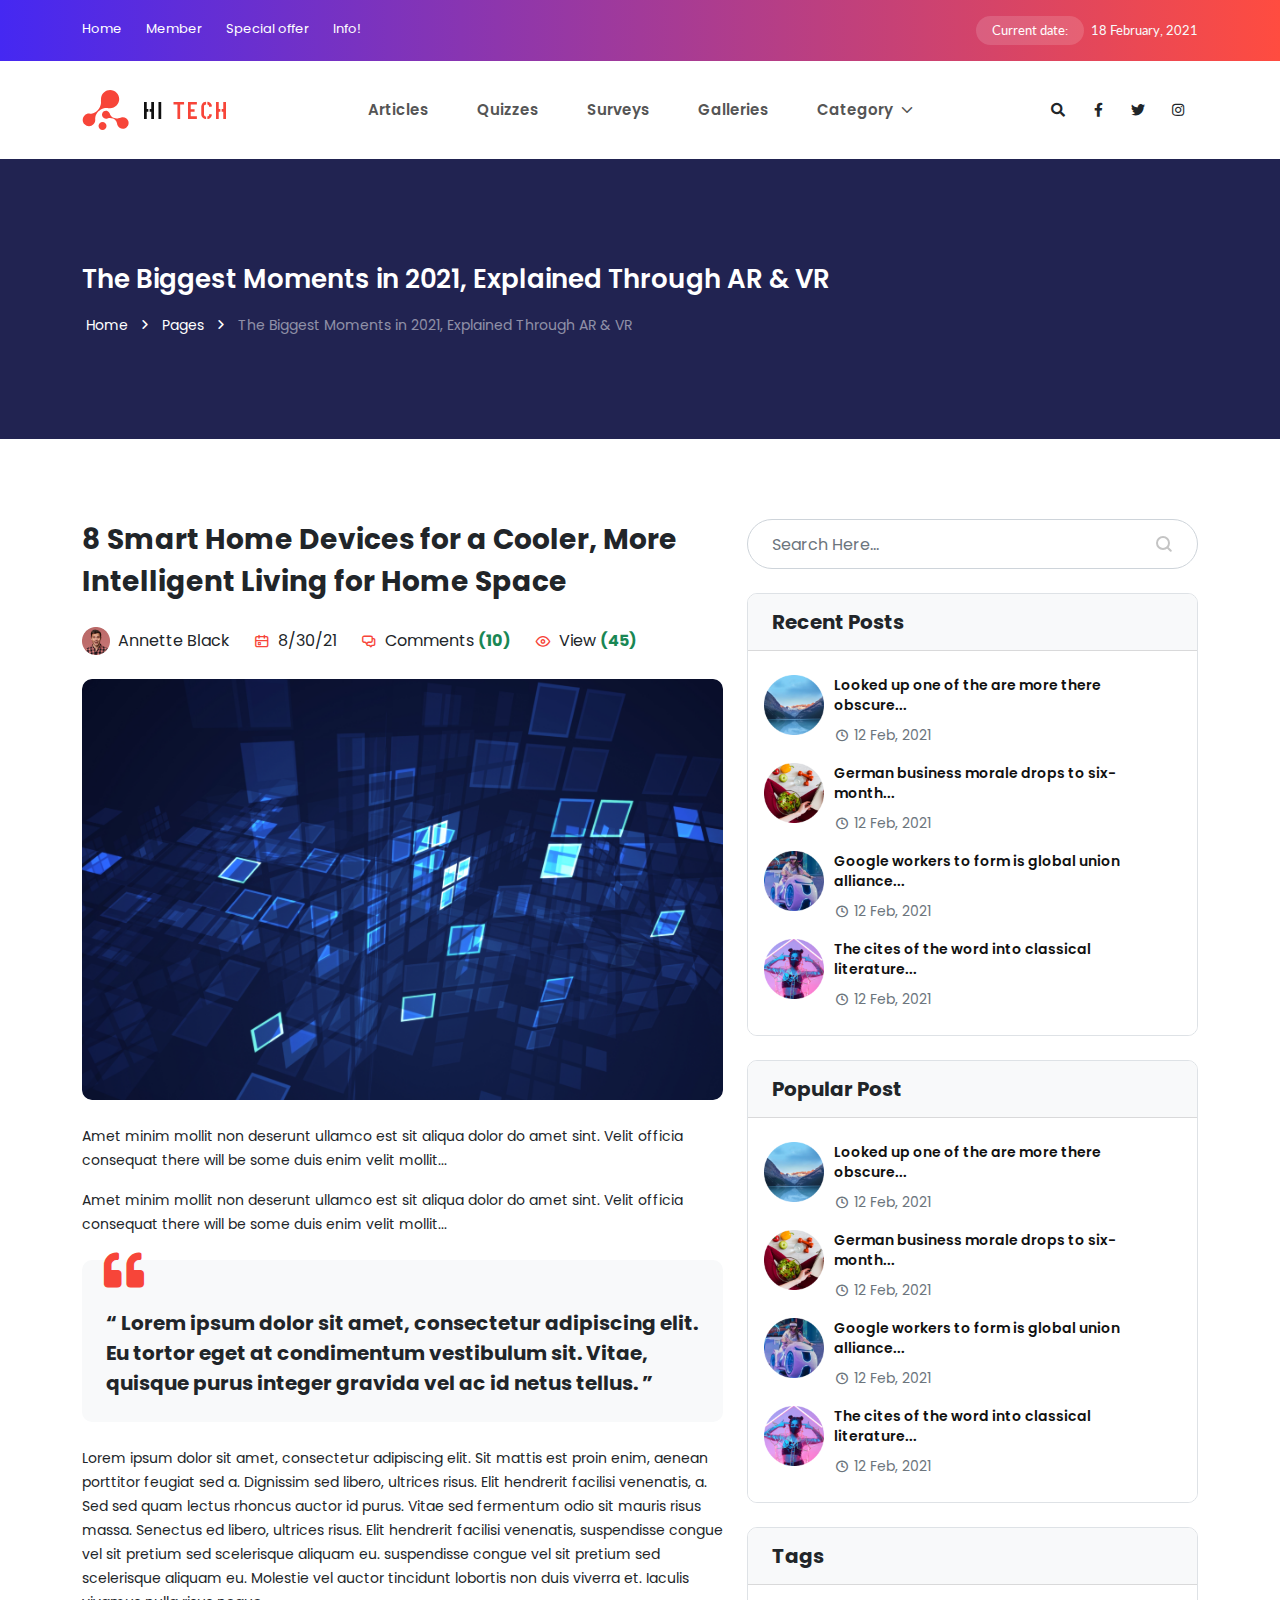
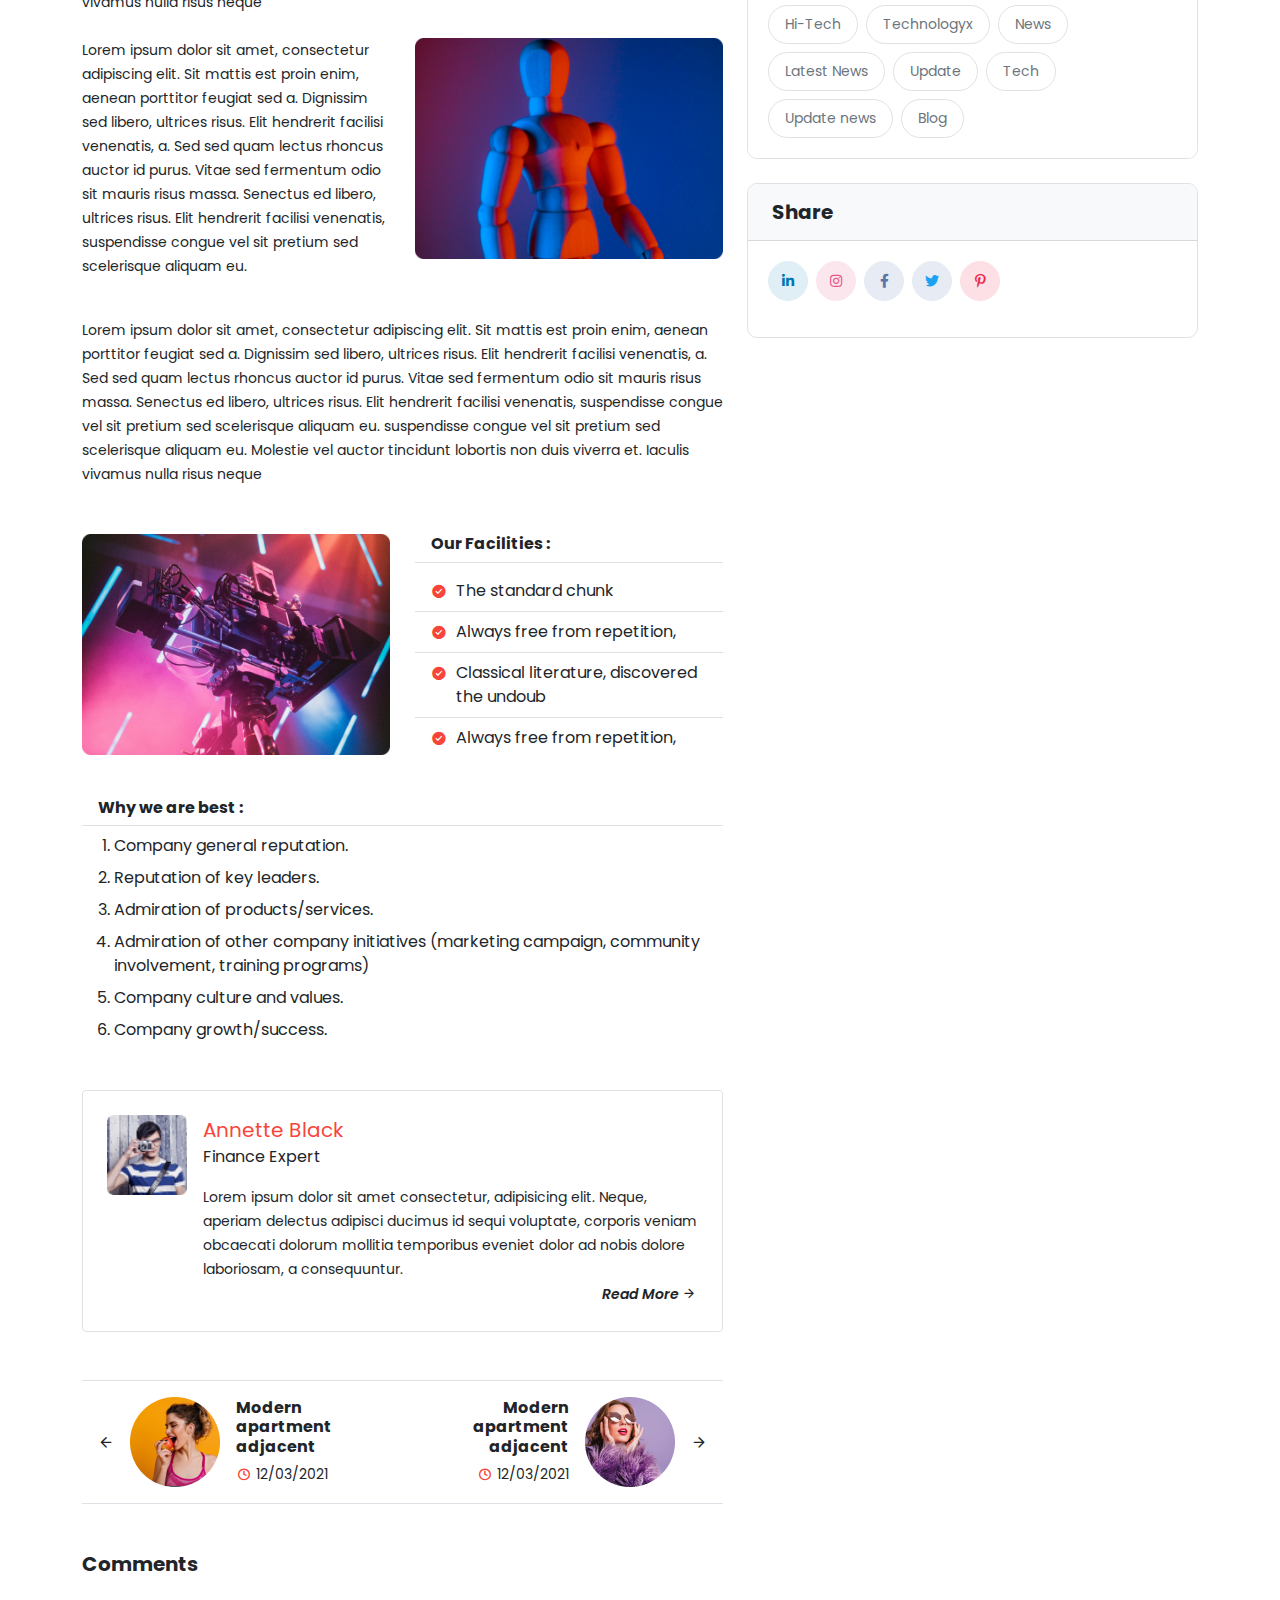
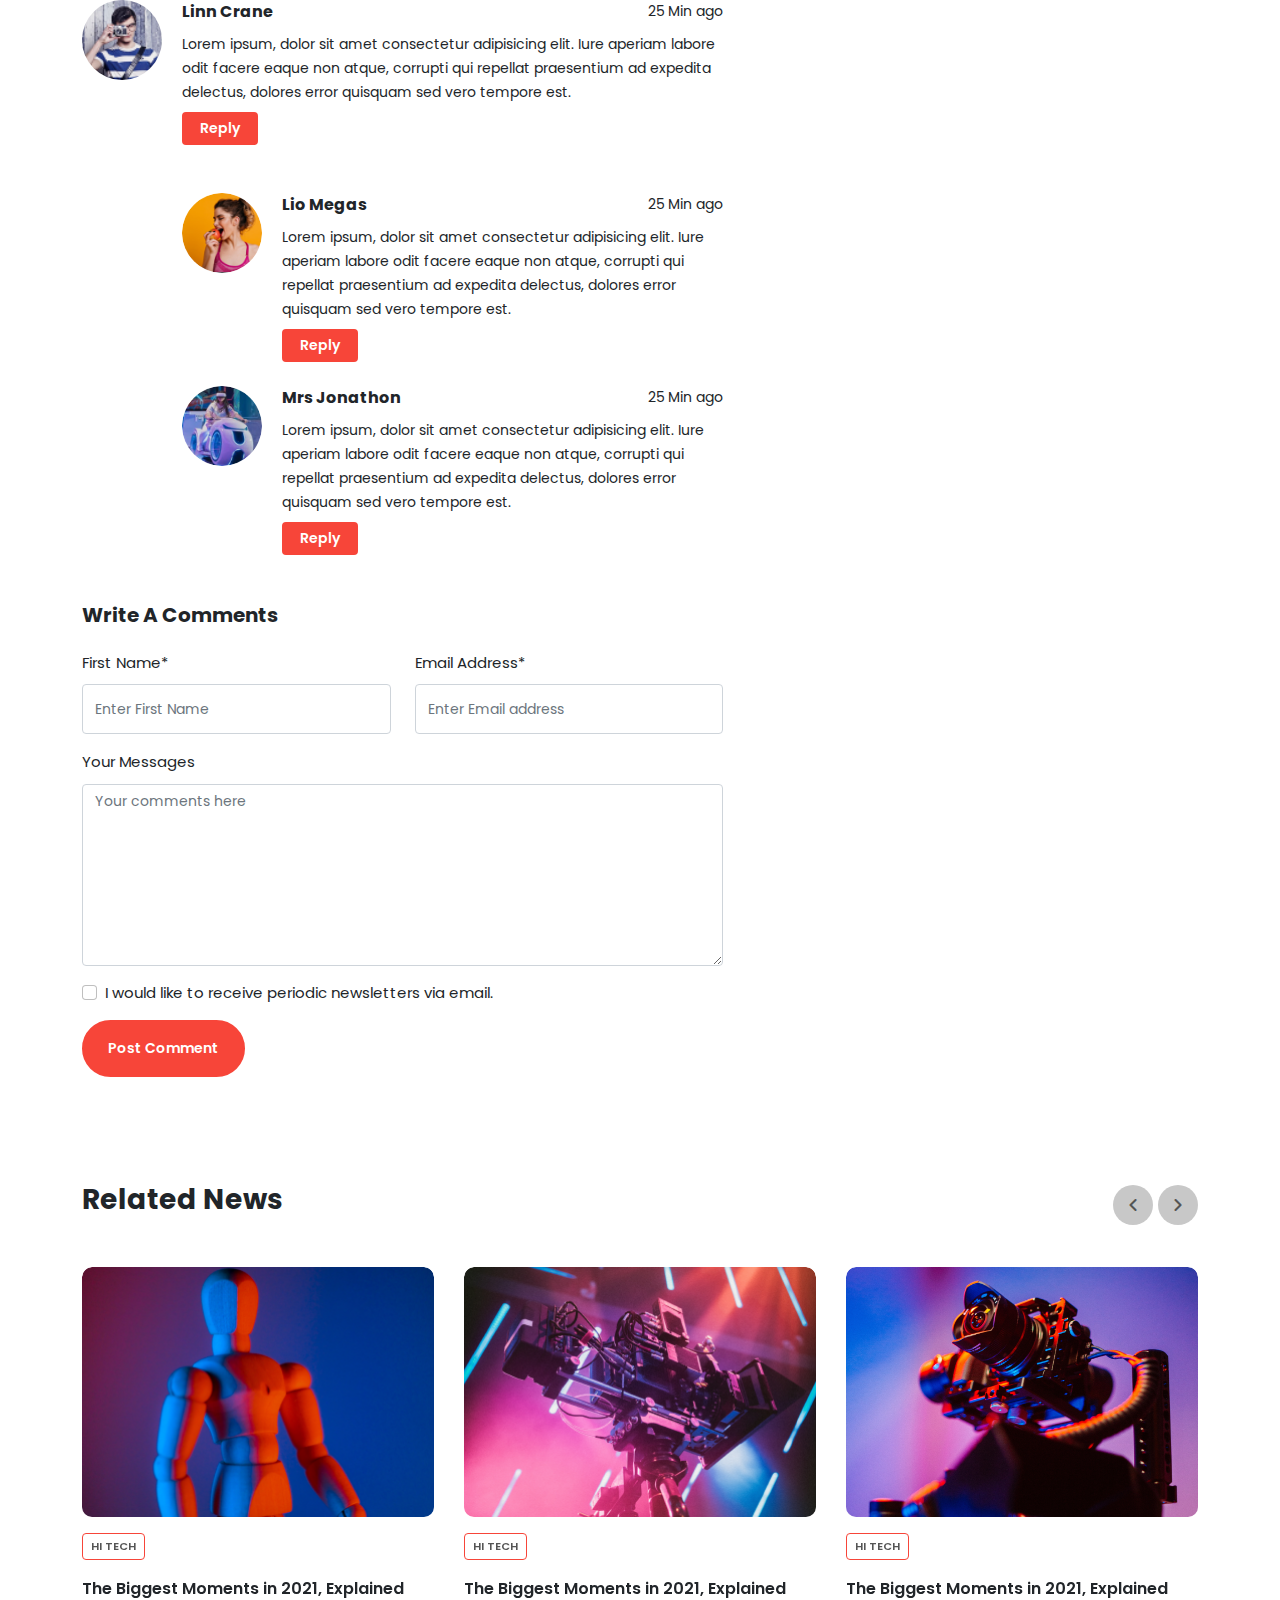
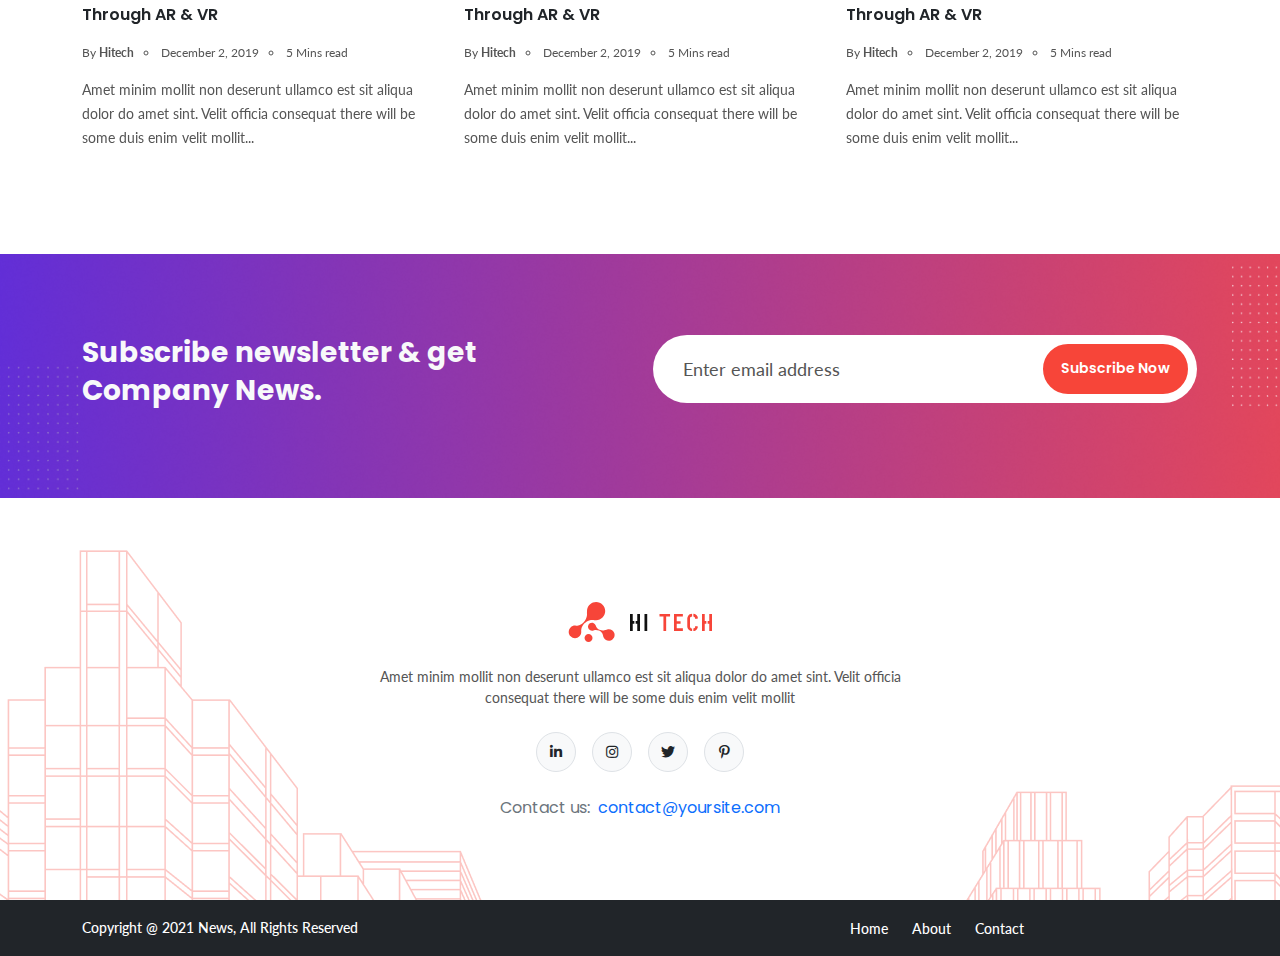
<file: blog-details-sidebar-right.html>
<!DOCTYPE html>
<!--[if lt IE 7]>      <html class="no-js lt-ie9 lt-ie8 lt-ie7"> <![endif]-->
<!--[if IE 7]>         <html class="no-js lt-ie9 lt-ie8" lang="en-US"> <![endif]-->
<!--[if IE 8]>         <html class="no-js lt-ie9" lang="en-US"> <![endif]-->
<!--[if gt IE 8]><!-->
<!--<![endif]-->
<!--[if gte IE 9] <style type="text/css"> .gradient {filter: none;}</style><![endif]-->
<!--[if !IE]><html lang="en"><![endif]-->
<html lang="en-US" class="no-js">

<head>
    <meta charset="UTF-8" />
    <meta http-equiv="X-UA-Compatible" content="IE=edge" />
    <!-- Required meta tags for responsive -->
    <meta name="viewport" content="width=device-width, initial-scale=1, shrink-to-fit=no" />
    <!-- The above 3 meta tags *must* come first in the head; any other head content must come *after* these tags -->
    <!-- Favicon and touch icons -->
    <link rel="icon" type="image/png" sizes="16x16" href="assets/img/favicon/favicon-16x16.png" />
    <meta name="misapplication-TileColor" content="#ffffff" />
    <meta name="theme-color" content="#ffffff" />
    <!-- Twitter Card data -->
    <meta name="twitter:card" content="" />
    <meta name="twitter:site" content="@twitter_username" />
    <meta name="twitter:title" content="" />
    <meta name="twitter:description" content="" />
    <meta name="twitter:image" content="" />
    <!-- Open Graph data -->
    <meta property="og:title" content="" />
    <meta property="og:type" content="article" />
    <meta property="og:url" content="" />
    <meta property="og:image" content="" />
    <meta property="og:description" content="" />
    <meta property="og:site_name" content="R" />
    <meta property="fb:admins" content="Facebook numeric ID" />
    <!-- gmail verification -->
    <meta name="google-site-verification" content="" />
    <!-- Website title -->
    <title>Blog Details</title>
    <link rel="stylesheet" href="assets/css/nioicon.css" />
    <link rel="stylesheet" href="assets/css/all.css" />
    <link rel="stylesheet" href="assets/css/bootstrap.min.css" />
    <link rel="stylesheet" href="assets/css/owl.carousel.min.css" />
    <link rel="stylesheet" href="assets/css/owl.theme.default.min.css" />
    <!-- Main CSS -->
    <link rel="stylesheet" type="text/css" href="assets/css/style.css" />
    <!-- jQuery (necessary for jQuery plugins) -->
    <script src="assets/js/jquery-3.5.1.min.js"></script>
</head>

<body>
    <!-- Main Coding Start Here -->



    <!-- header-top -->
    <header class="header-top is-bg-gradient py-3 d-none d-lg-block">
        <div class="container">
            <div class="row ">
                <div class="col-md-6">
                    <ul class="list-unstyled d-flex align-items-center justify-content-center justify-content-lg-start header-top-nav mb-0">
                        <li class="me-4"><a href="#">Home</a></li>
                        <li class="me-4"><a href="#">Member</a></li>
                        <li class="me-4"><a href="#">Special offer</a></li>
                        <li class="me-4"><a href="#">Info!</a></li>
                    </ul>
                </div>
                <div class="col-md-6">
                    <p class="mb-0 text-center text-md-end text-light current-date mt-2 mt-md-0">
                        <span class="badge me-1 px-3 py-2">Current date:</span>
                        18 February, 2021
                    </p>
                </div>
            </div>
        </div>
    </header>
    <!--/ header-top -->




    <!-- navbar -->
    <nav class="navbar navbar-expand-lg py-4">
        <div class="container">
            <a class="navbar-brand" href="index.html">
                <img src="assets/img/logo.svg" alt="img" class="img-fluid" />
            </a>
            <button class="navbar-toggler bg-light" type="button" data-bs-toggle="collapse" data-bs-target="#nav-toggle" aria-controls="nav-toggle"
                aria-expanded="false" aria-label="Toggle navigation">
                <span class="ni ni-menu fs-4"></span>
            </button>
            <div class="collapse navbar-collapse px-4 px-lg-0" id="nav-toggle">
                <div class="toggle-bar my-3 d-flex justify-content-end">
                    <button class="navbar-toggler bg-light" type="button" data-bs-toggle="collapse" data-bs-target="#nav-toggle" aria-controls="nav-toggle"
                        aria-expanded="false" aria-label="Toggle navigation">
                        <span class="ni ni-menu fs-4"></span>
                    </button>
                </div>
                <div class="navbar-logo mb-3">
                    <a class="navbar-brand d-inline-block d-lg-none" href="index.html">
                        <img src="assets/img/logo.svg" alt="img" class="img-fluid" />
                    </a>
                </div>
                <ul class="navbar-nav mx-auto justify-content-center mb-2 mb-lg-0">
                    <li class="nav-item">
                        <a class="nav-link mx-lg-3" aria-current="page" href="#">Articles</a>
                    </li>
                    <li class="nav-item">
                        <a class="nav-link mx-lg-3" href="#">Quizzes</a>
                    </li>
                    <li class="nav-item">
                        <a class="nav-link mx-lg-3" href="#">Surveys</a>
                    </li>
                    <li class="nav-item">
                        <a class="nav-link mx-lg-3" href="#">Galleries</a>
                    </li>
                    <li class="nav-item dropdown">
                        <a class="nav-link mx-lg-3 dropdown-toggle" href="#" role="button" data-bs-toggle="dropdown" aria-expanded="false">
                            Category
                        </a>
                        <ul class="dropdown-menu">
                            <li><a class="dropdown-item" href="#">Trending News</a></li>
                            <li><a class="dropdown-item" href="#">Top of the week</a></li>
                            <li><a class="dropdown-item" href="#">Post Galleries</a></li>
                            <li><a class="dropdown-item" href="#">Featured Quizzer</a></li>
                            <li><a class="dropdown-item" href="#">Latest Surveys</a></li>
                        </ul>
                    </li>
                </ul>
                <ul class="social-network list-unstyled d-flex align-items-center justify-content-lg-center mb-0">
                    <li><a href="#"><i class="fas fa-search"></i></a></li>
                    <li><a href="#"><i class="fab fa-facebook-f"></i></a></li>
                    <li><a href="#"><i class="fab fa-twitter"></i></a></li>
                    <li><a href="#"><i class="fab fa-instagram"></i></a></li>
                </ul>
            </div>
        </div>
    </nav>
    <!--/ navbar -->




    <!-- page-banner -->
    <section class="page-banner" style="background-image: url(assets/img/banner-bg.png);">
        <div class="container">
            <div class="page-breadcrumb text-center text-lg-start d-flex flex-column align-items-center align-items-lg-start justify-content-center">
                <h2 class="text-white page-title mb-3">The Biggest Moments in 2021, Explained Through AR & VR</h2>
                <ul class="breadcrumb-list list-unstyled mb-0 d-flex flex-wrap align-items-center justify-content-center justify-content-lg-start">
                    <li class="mx-1">
                        <a href="#">Home</a> 
                    </li>
                    <li class="mx-1">
                        <span class="ni ni-chevron-right"></span>
                    </li>
                    <li class="mx-1">
                        <a href="#">Pages</a>
                    </li>
                    <li class="mx-1">
                        <span class="ni ni-chevron-right"></span>
                    </li>
                    <li class="mx-1">
                        <a href="#" class="active">The Biggest Moments in 2021, Explained Through AR & VR</a>
                    </li>
                </ul>
            </div>
        </div>
    </section>
    <!-- page-banner -->




    <!-- article-details -->
    <section class="article-details section-padding">
        <div class="container">
            <div class="row gx-xxl-5">
                <div class="col-lg-7 col-xxl-8">
                    <div class="article-card-details">
                        <h4 class="article-title mb-4 fw-bold text-dark lh-base fs-3">
                            8 Smart Home Devices for a Cooler, More Intelligent Living for Home Space
                        </h4>
                        <div class="who-write-article text-dark d-flex flex-wrap align-items-center mb-4">
                            <div class="user d-flex align-items-center me-4">
                                <img src="assets/img/user-1.png" alt="img" class="img-fluid user-img me-2" />
                                <p class="mb-0 user-name text-nowrap">Annette Black</p>
                            </div>
                            <div class="post-date d-flex align-items-center me-4">
                                <span class="ni ni-calendar-alt text-theme-red me-2"></span>
                                <p class="mb-0 date text-nowrap">8/30/21</p>
                            </div>
                            <div class="post-date d-flex align-items-center me-4">
                                <span class="ni ni-comments text-theme-red me-2"></span>
                                <p class="mb-0 date text-nowrap">Comments <strong class="text-success">(10)</strong></p>
                            </div>
                            <div class="post-date d-flex align-items-center me-4">
                                <span class="ni ni-eye text-theme-red me-2"></span>
                                <p class="mb-0 date text-nowrap">View <strong class="text-success">(45)</strong> </p>
                            </div>
                        </div>
                        <img src="assets/img/article-details.png" alt="img" class="article-img is-rounded mb-4 img-fluid w-100" />
                        <p class="mb-3 article-sub-title">
                            Amet minim mollit non deserunt ullamco est sit aliqua dolor do amet sint. Velit officia consequat there will be some duis enim
                            velit mollit...
                        </p>
                        <p class="mb-4 article-sub-title">
                            Amet minim mollit non deserunt ullamco est sit aliqua dolor do amet sint. Velit officia consequat there will be some duis enim
                            velit mollit...
                        </p>
                        <blockquote class="quotation bg-light is-rounded px-4 py-4 pt-5 mb-4">
                            <i id="quoteIcon" class="fas fa-quote-left fs-1 text-theme-red"></i>
                            <q class="lh-base fw-bold fs-5">
                                Lorem ipsum dolor sit amet, consectetur adipiscing elit. Eu tortor eget at condimentum vestibulum sit. Vitae, quisque purus
                                integer gravida vel ac id netus tellus.
                            </q>
                        </blockquote>
                        <p class="mb-4 article-sub-title">
                            Lorem ipsum dolor sit amet, consectetur adipiscing elit. Sit mattis est proin enim, aenean porttitor feugiat sed a. Dignissim sed
                            libero, ultrices risus. Elit hendrerit facilisi venenatis, a. Sed sed quam lectus rhoncus auctor id purus. Vitae sed fermentum odio
                            sit mauris risus massa. Senectus ed libero, ultrices risus. Elit hendrerit facilisi venenatis, suspendisse congue vel sit pretium
                            sed scelerisque aliquam eu. suspendisse congue vel sit pretium sed scelerisque aliquam eu. Molestie vel auctor tincidunt lobortis
                            non duis viverra et. Iaculis vivamus nulla risus neque
                        </p>
                        <div class="row mb-4">
                            <div class="col-xl-6">
                                <p class="mb-3 article-sub-title">
                                    Lorem ipsum dolor sit amet, consectetur adipiscing elit. Sit mattis est proin enim, aenean porttitor feugiat sed a.
                                    Dignissim sed
                                    libero, ultrices risus. Elit hendrerit facilisi venenatis, a. Sed sed quam lectus rhoncus auctor id purus. Vitae sed
                                    fermentum odio
                                    sit mauris risus massa. Senectus ed libero, ultrices risus. Elit hendrerit facilisi venenatis, suspendisse congue vel sit
                                    pretium
                                    sed scelerisque aliquam eu.
                                </p>
                            </div>
                            <div class="col-xl-6">
                                <img src="assets/img/f-1.png" alt="img" class="img-fluid" />
                            </div>
                        </div>
                        <p class="mb-5 article-sub-title">
                            Lorem ipsum dolor sit amet, consectetur adipiscing elit. Sit mattis est proin enim, aenean porttitor feugiat sed a. Dignissim sed
                            libero, ultrices risus. Elit hendrerit facilisi venenatis, a. Sed sed quam lectus rhoncus auctor id purus. Vitae sed fermentum odio
                            sit mauris risus massa. Senectus ed libero, ultrices risus. Elit hendrerit facilisi venenatis, suspendisse congue vel sit pretium
                            sed scelerisque aliquam eu. suspendisse congue vel sit pretium sed scelerisque aliquam eu. Molestie vel auctor tincidunt lobortis
                            non duis viverra et. Iaculis vivamus nulla risus neque
                        </p>
                        <div class="row mb-4">
                            <div class="col-xl-6">
                                <img src="assets/img/f-2.png" alt="img" class="img-fluid mb-3" />
                            </div>
                            <div class="col-xl-6">
                                <div class="unordered-list mb-3">
                                    <h4 class="list-title fs-6 fw-bold pb-2 border-bottom px-3">Our Facilities :</h4>
                                    <ul class="list-group list-group-flush mb-3">
                                        <li class="list-group-item">
                                            <span class="ni ni-check-circle-fill text-theme-red mt-1"></span>
                                            The standard chunk
                                        </li>
                                        <li class="list-group-item">
                                            <span class="ni ni-check-circle-fill text-theme-red mt-1"></span>
                                            Always free from repetition,
                                        </li>
                                        <li class="list-group-item">
                                            <span class="ni ni-check-circle-fill text-theme-red mt-1"></span>
                                            Classical literature, discovered the undoub
                                        </li>
                                        <li class="list-group-item">
                                            <span class="ni ni-check-circle-fill text-theme-red mt-1"></span>
                                            Always free from repetition,
                                        </li>
                                    </ul>
                                </div>
                            </div>
                        </div>
                        <div class="ordered-list mb-5">
                            <h4 class="list-title fs-6 fw-bold pb-2 border-bottom px-3">Why we are best :</h4>
                            <ol class="mb-0">
                                <li class="mb-2"> Company general reputation.</li>
                                <li class="mb-2"> Reputation of key leaders.</li>
                                <li class="mb-2"> Admiration of products/services.</li>
                                <li class="mb-2"> Admiration of other company initiatives (marketing campaign, community involvement, training programs)</li>
                                <li class="mb-2"> Company culture and values.</li>
                                <li class="mb-2"> Company growth/success.</li>
                            </ol>
                        </div>
                        <div class="post-author mb-5 border rounded px-4 py-4">
                            <img src="assets/img/user-2.png" alt="img" class="author-img rounded img-fluid">
                            <div class="recent-post-content">
                                <a href="#" class="author-name fs-5">Annette Black</a>
                                <p class="designation">Finance Expert</p>
                                <p class="article-sub-title mb-0 text-end">
                                    <span class="d-block text-start">
                                        Lorem ipsum dolor sit amet consectetur, adipisicing elit. Neque, aperiam delectus adipisci ducimus id
                                        sequi voluptate, corporis veniam obcaecati dolorum mollitia temporibus eveniet dolor ad nobis dolore laboriosam, a
                                        consequuntur.
                                    </span>
                                    <a href="#" class="btn px-0 py-0 d-inline-block">
                                        <var>Read More</var> 
                                        <span class="ni ni-arrow-right"></span>
                                    </a>
                                </p>
                            </div>
                        </div>
                        <div class="next-prev-post border-top border-bottom py-3 px-3 my-5">
                            <div class="row align-items-center">
                                <div class="col-md-6">
                                    <a href="#" class="prev-post text-decoration-none text-dark d-flex align-items-center justify-content-center text-start justify-content-md-start mb-4 mb-md-0">
                                        <span class="ni ni-arrow-left me-3"></span>
                                        <img src="assets/img/p-2.png" alt="img" class="author-img rounded img-fluid me-3">
                                        <div class="post-info">
                                            <h5 class="fs-6 fw-bold mb-2">Modern apartment adjacent</h5>
                                            <p class="d-flex align-items-center justify-content-start mb-0">
                                                <span class="ni ni-clock me-1 text-theme-red"></span>
                                                <small>12/03/2021</small>
                                            </p>
                                        </div>
                                    </a>
                                </div>
                                <div class="col-md-6">
                                    <a href="#" class="next-post text-decoration-none text-dark d-flex align-items-center justify-content-center text-end justify-content-md-end">
                                        <div class="post-info">
                                            <h5 class="fs-6 fw-bold mb-2">Modern apartment adjacent</h5>
                                            <p class="d-flex align-items-center justify-content-end mb-0">
                                                <span class="ni ni-clock me-1 text-theme-red"></span>
                                                <small>12/03/2021</small>
                                            </p>
                                        </div>
                                        <img src="assets/img/p-4.png" alt="img" class="author-img rounded img-fluid ms-3">
                                        <span class="ni ni-arrow-right ms-3"></span>
                                    </a>
                                </div>
                            </div>
                        </div>
                        <div class="comment-box mb-5">
                            <h4 class="title mb-4 fw-bold fs-5">Comments</h4>
                            <ul class="list-unstyled comment-list-wrapper">
                                <li class="mb-3 comment-list mb-4">
                                    <div class="comment-widget mb-5">
                                        <img src="assets/img/user-2.png" alt="user-img" class="user-img img-fluid" />
                                        <div class="comment-intro">
                                            <p class="user-name d-flex align-items-center justify-content-between mb-2">
                                                <span class="fs-6 fw-bold">Linn Crane</span>
                                                <small class="text-dark">25 Min ago</small>
                                            </p>
                                            <p class="comment-text article-sub-title mb-2">
                                                Lorem ipsum, dolor sit amet consectetur adipisicing elit. Iure aperiam labore odit facere eaque non atque,
                                                corrupti
                                                qui repellat praesentium ad expedita delectus, dolores error quisquam sed vero tempore est.
                                            </p>
                                            <button type="button" class="btn btn-danger px-3 py-1 rounded">Reply</button>
                                        </div>
                                    </div>
                                    <ul class="list-unstyled comment-list-wrapper">
                                        <li class="mb-3 comment-list mb-4">
                                            <div class="comment-widget">
                                                <img src="assets/img/p-2.png" alt="user-img" class="user-img img-fluid" />
                                                <div class="comment-intro">
                                                    <p class="user-name d-flex align-items-center justify-content-between mb-2">
                                                        <span class="fs-6 fw-bold">Lio Megas</span>
                                                        <small class="text-dark">25 Min ago</small>
                                                    </p>
                                                    <p class="comment-text article-sub-title mb-2">
                                                        Lorem ipsum, dolor sit amet consectetur adipisicing elit. Iure aperiam labore odit facere eaque non
                                                        atque,
                                                        corrupti
                                                        qui repellat praesentium ad expedita delectus, dolores error quisquam sed vero tempore est.
                                                    </p>
                                                    <button type="button" class="btn btn-danger px-3 py-1 rounded">Reply</button>
                                                </div>
                                            </div>
                                        </li>
                                        <li class="mb-3 comment-list mb-4">
                                            <div class="comment-widget">
                                                <img src="assets/img/p-3.png" alt="user-img" class="user-img img-fluid" />
                                                <div class="comment-intro">
                                                    <p class="user-name d-flex align-items-center justify-content-between mb-2">
                                                        <span class="fs-6 fw-bold">Mrs Jonathon</span>
                                                        <small class="text-dark">25 Min ago</small>
                                                    </p>
                                                    <p class="comment-text article-sub-title mb-2">
                                                        Lorem ipsum, dolor sit amet consectetur adipisicing elit. Iure aperiam labore odit facere eaque non
                                                        atque,
                                                        corrupti
                                                        qui repellat praesentium ad expedita delectus, dolores error quisquam sed vero tempore est.
                                                    </p>
                                                    <button type="button" class="btn btn-danger px-3 py-1 rounded">Reply</button>
                                                </div>
                                            </div>
                                        </li>
                                    </ul>
                                </li>
                            </ul>
                        </div>
                        <div class="write-comments mb-4">
                            <h4 class="title mb-4 fw-bold fs-5">Write A Comments</h4>
                            <form class="comments-form" action="" method="post">
                                <div class="form-group">
                                    <div class="row">
                                        <div class="col-lg-6">
                                            <div class="form-group mb-3">
                                                <label for="name">First Name*</label>
                                                <input type="text" name="name" class="form-control" placeholder="Enter First Name" />
                                            </div>
                                        </div>
                                        <div class="col-lg-6">
                                            <div class="form-group mb-3">
                                                <label for="email">Email Address*</label>
                                                <input type="email" class="form-control" name="email" placeholder="Enter Email address" />
                                            </div>
                                        </div>
                                    </div>
                                </div>
                                <div class="form-group mb-3">
                                    <label for="#">Your Messages</label>
                                    <textarea class="form-control textarea-control" name="Messages" rows="8" placeholder="Your comments here"></textarea>
                                </div>
                                <div class="form-group mb-3">
                                    <label class="form-check-label d-flex align-items-start" for="exampleCheck1">
                                        <input type="checkbox" class="form-check-input me-2" id="exampleCheck1" />
                                        I would like to receive periodic newsletters via email.
                                    </label>
                                </div>
                                <div class="form-group mb-3">
                                    <button type="submit" class="btn btn-danger px-4 py-3 rounded-pill">Post Comment</button>
                                </div>
                            </form>
                        </div>
                    </div>
                </div>
                <div class="col-lg-5 col-xxl-4">
                    <div class="news-card mb-4">
                        <form class="article-search-form" action="#" method="POST">
                            <input type="text" class="form-control rounded-pill ps-4" placeholder="Search Here..." />
                        </form>
                    </div>
                    <div class="news-card is-rounded border mb-4">
                        <div class="card-header bg-light rounded-0 px-4">
                            <h5 class="card-header-title fw-bold mb-0 py-2">
                                Recent Posts
                            </h5>
                        </div>
                        <div class="bg-white">
                            <ul class="recent-post list-unstyled px-3 py-3 mb-0">
                                <li class="recent-post-list ps-0 pe-4 py-2">
                                    <a href="#">
                                        <img src="assets/img/p-5.png" alt="img" class="recent-post-img img-fluid">
                                        <div class="recent-post-content">
                                            <h5 class="post-title">Looked up one of the are more there obscure...</h5>
                                            <div class="article-tag text-muted d-flex align-items-center mt-2">
                                                <div class="post-date d-flex align-items-center fw-normal">
                                                    <span class="ni ni-clock me-1"></span>
                                                    <p class="mb-0 date text-nowrap"><small>12 Feb, 2021</small></p>
                                                </div>
                                            </div>
                                        </div>
                                    </a>
                                </li>
                                <li class="recent-post-list ps-0 pe-4 py-2">
                                    <a href="#">
                                        <img src="assets/img/p-6.png" alt="img" class="recent-post-img img-fluid">
                                        <div class="recent-post-content">
                                            <h5 class="post-title">German business morale drops to six-month...</h5>
                                            <div class="article-tag text-muted d-flex align-items-center mt-2">
                                                <div class="post-date d-flex align-items-center fw-normal">
                                                    <span class="ni ni-clock me-1"></span>
                                                    <p class="mb-0 date text-nowrap"><small>12 Feb, 2021</small></p>
                                                </div>
                                            </div>
                                        </div>
                                    </a>
                                </li>
                                <li class="recent-post-list ps-0 pe-4 py-2">
                                    <a href="#">
                                        <img src="assets/img/p-3.png" alt="img" class="recent-post-img img-fluid">
                                        <div class="recent-post-content">
                                            <h5 class="post-title">Google workers to form is global union alliance...</h5>
                                            <div class="article-tag text-muted d-flex align-items-center mt-2">
                                                <div class="post-date d-flex align-items-center fw-normal">
                                                    <span class="ni ni-clock me-1"></span>
                                                    <p class="mb-0 date text-nowrap"><small>12 Feb, 2021</small></p>
                                                </div>
                                            </div>
                                        </div>
                                    </a>
                                </li>
                                <li class="recent-post-list ps-0 pe-4 py-2">
                                    <a href="#">
                                        <img src="assets/img/p-7.png" alt="img" class="recent-post-img img-fluid">
                                        <div class="recent-post-content">
                                            <h5 class="post-title">The cites of the word into classical literature...</h5>
                                            <div class="article-tag text-muted d-flex align-items-center mt-2">
                                                <div class="post-date d-flex align-items-center fw-normal">
                                                    <span class="ni ni-clock me-1"></span>
                                                    <p class="mb-0 date text-nowrap"><small>12 Feb, 2021</small></p>
                                                </div>
                                            </div>
                                        </div>
                                    </a>
                                </li>
                            </ul>
                        </div>
                    </div>
                    <div class="news-card is-rounded border mb-4">
                        <div class="card-header bg-light rounded-0 px-4">
                            <h5 class="card-header-title fw-bold mb-0 py-2">
                                Popular Post
                            </h5>
                        </div>
                        <div class="bg-white">
                            <ul class="recent-post list-unstyled px-3 py-3 mb-0">
                                <li class="recent-post-list ps-0 pe-4 py-2">
                                    <a href="#">
                                        <img src="assets/img/p-5.png" alt="img" class="recent-post-img img-fluid">
                                        <div class="recent-post-content">
                                            <h5 class="post-title">Looked up one of the are more there obscure...</h5>
                                            <div class="article-tag text-muted d-flex align-items-center mt-2">
                                                <div class="post-date d-flex align-items-center fw-normal">
                                                    <span class="ni ni-clock me-1"></span>
                                                    <p class="mb-0 date text-nowrap"><small>12 Feb, 2021</small></p>
                                                </div>
                                            </div>
                                        </div>
                                    </a>
                                </li>
                                <li class="recent-post-list ps-0 pe-4 py-2">
                                    <a href="#">
                                        <img src="assets/img/p-6.png" alt="img" class="recent-post-img img-fluid">
                                        <div class="recent-post-content">
                                            <h5 class="post-title">German business morale drops to six-month...</h5>
                                            <div class="article-tag text-muted d-flex align-items-center mt-2">
                                                <div class="post-date d-flex align-items-center fw-normal">
                                                    <span class="ni ni-clock me-1"></span>
                                                    <p class="mb-0 date text-nowrap"><small>12 Feb, 2021</small></p>
                                                </div>
                                            </div>
                                        </div>
                                    </a>
                                </li>
                                <li class="recent-post-list ps-0 pe-4 py-2">
                                    <a href="#">
                                        <img src="assets/img/p-3.png" alt="img" class="recent-post-img img-fluid">
                                        <div class="recent-post-content">
                                            <h5 class="post-title">Google workers to form is global union alliance...</h5>
                                            <div class="article-tag text-muted d-flex align-items-center mt-2">
                                                <div class="post-date d-flex align-items-center fw-normal">
                                                    <span class="ni ni-clock me-1"></span>
                                                    <p class="mb-0 date text-nowrap"><small>12 Feb, 2021</small></p>
                                                </div>
                                            </div>
                                        </div>
                                    </a>
                                </li>
                                <li class="recent-post-list ps-0 pe-4 py-2">
                                    <a href="#">
                                        <img src="assets/img/p-7.png" alt="img" class="recent-post-img img-fluid">
                                        <div class="recent-post-content">
                                            <h5 class="post-title">The cites of the word into classical literature...</h5>
                                            <div class="article-tag text-muted d-flex align-items-center mt-2">
                                                <div class="post-date d-flex align-items-center fw-normal">
                                                    <span class="ni ni-clock me-1"></span>
                                                    <p class="mb-0 date text-nowrap"><small>12 Feb, 2021</small></p>
                                                </div>
                                            </div>
                                        </div>
                                    </a>
                                </li>
                            </ul>
                        </div>
                    </div>
                    <div class="news-card is-rounded border mb-4">
                        <div class="card-header bg-light rounded-0 px-4">
                            <h5 class="card-header-title fw-bold mb-0 py-2">
                                Tags
                            </h5>
                        </div>
                        <div class="bg-white">
                            <ul class="tag-post list-unstyled d-flex flex-wrap px-3 py-3 mb-0">
                                <li class="tag-post-list mx-1 my-1">
                                    <a href="#" class="btn border text-muted fw-normal px-3 py-2 rounded-pill">
                                        Hi-Tech
                                    </a>
                                </li>
                                <li class="tag-post-list mx-1 my-1">
                                    <a href="#" class="btn border text-muted fw-normal px-3 py-2 rounded-pill">
                                        Technologyx
                                    </a>
                                </li>
                                <li class="tag-post-list mx-1 my-1">
                                    <a href="#" class="btn border text-muted fw-normal px-3 py-2 rounded-pill">
                                        News
                                    </a>
                                </li>
                                <li class="tag-post-list mx-1 my-1">
                                    <a href="#" class="btn border text-muted fw-normal px-3 py-2 rounded-pill">
                                        Latest News
                                    </a>
                                </li>
                                <li class="tag-post-list mx-1 my-1">
                                    <a href="#" class="btn border text-muted fw-normal px-3 py-2 rounded-pill">
                                        Update
                                    </a>
                                </li>
                                <li class="tag-post-list mx-1 my-1">
                                    <a href="#" class="btn border text-muted fw-normal px-3 py-2 rounded-pill">
                                        Tech
                                    </a>
                                </li>
                                <li class="tag-post-list mx-1 my-1">
                                    <a href="#" class="btn border text-muted fw-normal px-3 py-2 rounded-pill">
                                        Update news
                                    </a>
                                </li>
                                <li class="tag-post-list mx-1 my-1">
                                    <a href="#" class="btn border text-muted fw-normal px-3 py-2 rounded-pill">
                                        Blog
                                    </a>
                                </li>
                            </ul>
                        </div>
                    </div>
                    <div class="news-card is-rounded border mb-4">
                        <div class="card-header bg-light rounded-0 px-4">
                            <h5 class="card-header-title fw-bold mb-0 py-2">
                                Share
                            </h5>
                        </div>
                        <div class="bg-white">
                            <ul class="list-unstyled social-network social-network-colorwise d-flex align-items-center px-3 py-3">
                                <li><a class="border linkedin mx-1 my-1" href="#"><i class="fab fa-linkedin-in"></i></a></li>
                                <li><a class="border instagram mx-1 my-1" href="#"><i class="fab fa-instagram"></i></a></li>
                                <li><a class="border facebook mx-1 my-1" href="#"><i class="fab fa-facebook-f"></i></a></li>
                                <li><a class="border twitter mx-1 my-1" href="#"><i class="fab fa-twitter"></i></a></li>
                                <li><a class="border pinterest mx-1 my-1" href="#"><i class="fab fa-pinterest-p"></i></a></li>
                            </ul>
                        </div>
                    </div>
                </div>
            </div>
        </div>
    </section>
    <!--/ article-details -->





    <!-- trending-news -->
    <section class="trending-news section-padding pt-0">
        <div class="container">
            <div class="section-header">
                <h3 class="title">Related News</h3>
            </div>
            <div class="trending-news-carousel owl-carousel mt-5">
                <a href="#" class="article-card trending-news-card mb-4 is-rounded">
                    <img src="assets/img/f-1.png" alt="img" class="article-img img-fluid" />
                    <div class="article-card-overlay mt-3 d-flex align-items-end">
                        <div class="overlay-content">
                            <span class="article-tag bg-danger bg-outline-danger text-uppercase d-inline-block text-light rounded mb-0 px-2 py-1">Hi Tech</span>
                            <h4 class="article-title py-3 mb-0 text-dark">
                                The Biggest Moments in 2021, Explained <br class="d-none d-xl-inline" /> Through AR & VR
                            </h4>
                            <ul class="news-card-list mb-3 px-0">
                                <li> By <strong>Hitech</strong> </li>
                                <li> December 2, 2019 </li>
                                <li> 5 Mins read </li>
                            </ul>
                            <p class="mb-0 article-sub-title">
                                Amet minim mollit non deserunt ullamco est sit aliqua dolor do amet sint. Velit officia consequat there will be some duis enim
                                velit mollit...
                            </p>
                        </div>
                    </div>
                </a>
                <a href="#" class="article-card trending-news-card mb-4 is-rounded">
                    <img src="assets/img/f-2.png" alt="img" class="article-img img-fluid" />
                    <div class="article-card-overlay mt-3 d-flex align-items-end">
                        <div class="overlay-content">
                            <span class="article-tag bg-danger bg-outline-danger text-uppercase d-inline-block text-light rounded mb-0 px-2 py-1">Hi Tech</span>
                            <h4 class="article-title py-3 mb-0 text-dark">
                                The Biggest Moments in 2021, Explained <br class="d-none d-xl-inline" /> Through AR & VR
                            </h4>
                            <ul class="news-card-list mb-3 px-0">
                                <li> By <strong>Hitech</strong> </li>
                                <li> December 2, 2019 </li>
                                <li> 5 Mins read </li>
                            </ul>
                            <p class="mb-0 article-sub-title">
                                Amet minim mollit non deserunt ullamco est sit aliqua dolor do amet sint. Velit officia consequat there will be some duis enim
                                velit mollit...
                            </p>
                        </div>
                    </div>
                </a>
                <a href="#" class="article-card trending-news-card mb-4 is-rounded">
                    <img src="assets/img/t-1.png" alt="img" class="article-img img-fluid" />
                    <div class="article-card-overlay mt-3 d-flex align-items-end">
                        <div class="overlay-content">
                            <span class="article-tag bg-danger bg-outline-danger text-uppercase d-inline-block text-light rounded mb-0 px-2 py-1">Hi Tech</span>
                            <h4 class="article-title py-3 mb-0 text-dark">
                                The Biggest Moments in 2021, Explained <br class="d-none d-xl-inline" /> Through AR & VR
                            </h4>
                            <ul class="news-card-list mb-3 px-0">
                                <li> By <strong>Hitech</strong> </li>
                                <li> December 2, 2019 </li>
                                <li> 5 Mins read </li>
                            </ul>
                            <p class="mb-0 article-sub-title">
                                Amet minim mollit non deserunt ullamco est sit aliqua dolor do amet sint. Velit officia consequat there will be some duis enim
                                velit mollit...
                            </p>
                        </div>
                    </div>
                </a>
                <a href="#" class="article-card trending-news-card mb-4 is-rounded">
                    <img src="assets/img/f-3.png" alt="img" class="article-img img-fluid" />
                    <div class="article-card-overlay mt-3 d-flex align-items-end">
                        <div class="overlay-content">
                            <span class="article-tag bg-danger bg-outline-danger text-uppercase d-inline-block text-light rounded mb-0 px-2 py-1">Hi Tech</span>
                            <h4 class="article-title py-3 mb-0 text-dark">
                                The Biggest Moments in 2021, Explained <br class="d-none d-xl-inline" /> Through AR & VR
                            </h4>
                            <ul class="news-card-list mb-3 px-0">
                                <li> By <strong>Hitech</strong> </li>
                                <li> December 2, 2019 </li>
                                <li> 5 Mins read </li>
                            </ul>
                            <p class="mb-0 article-sub-title">
                                Amet minim mollit non deserunt ullamco est sit aliqua dolor do amet sint. Velit officia consequat there will be some duis enim
                                velit mollit...
                            </p>
                        </div>
                    </div>
                </a>
            </div>
        </div>
    </section>
    <!-- trending-news -->






    <!-- newsletter -->
    <section class="newsletter section-padding" style="background-image: url(assets/img/newsletter-bg.png);">
        <div class="container">
            <div class="row justify-content-between">
                <div class="col-xl-6">
                    <div class="section-header">
                        <h3 class="title text-light">
                            Subscribe newsletter & get <br class="d-none d-xl-inline" />
                            Company News.
                        </h3>
                    </div>
                </div>
                <div class="col-xl-6">
                    <form action="#" class="newsletter-form">
                        <div class="form-group">
                            <input type="text" class="form-control" name="e-name" placeholder="Enter email address" />
                            <button type="submit" class="btn btn-submit px-3 py-2 btn-danger rounded-pill">Subscribe Now</button>
                        </div>
                    </form>
                </div>
            </div>
        </div>
    </section>
    <!-- newsletter -->




    <!-- footer -->
    <footer class="footer">
        <div class="footer-top section-padding" style="background-image: url(assets/img/footer-top-bg.png);">
            <div class="container">
                <div class="row">
                    <div class="col-xl-6 offset-xl-3">
                        <div class="footer-widget text-center pt-4">
                            <a class="footer-logo d-inline-block mb-4" href="index.html">
                                <img class="img-fluid" src="assets/img/logo.svg" alt="logo">
                            </a>
                            <p class="mb-4 footer-brief">
                                Amet minim mollit non deserunt ullamco est sit aliqua dolor do amet sint.
                                Velit officia consequat there will be some duis enim
                                velit mollit
                            </p>
                            <ul class="list-unstyled social-network d-flex align-items-center justify-content-center mb-4">
                                <li><a class="border bg-light mx-2" href="#"><i class="fab fa-linkedin-in"></i></a></li>
                                <li><a class="border bg-light mx-2" href="#"><i class="fab fa-instagram"></i></a></li>
                                <li><a class="border bg-light mx-2" href="#"><i class="fab fa-twitter"></i></a></li>
                                <li><a class="border bg-light mx-2" href="#"><i class="fab fa-pinterest-p"></i></a></li>
                            </ul>
                            <p class="text-muted mb-0">
                                Contact us: <a class="ms-1 text-decoration-none" href="mailto:contact@yoursite.com">contact@yoursite.com</a>
                            </p>
                        </div>
                    </div>
                </div>
            </div>
        </div>
        <div class="footer-bottom bg-dark py-3">
            <div class="container">
                <div class="row align-items-center">
                    <div class="col-lg-6">
                        <p class="copyright-text text-white mb-2 mb-lg-0 text-center text-lg-start">Copyright @ 2021 News, All Rights Reserved</p>
                    </div>
                    <div class="col-lg-6">
                        <ul class="footer-menu list-unstyled d-flex align-items-center justify-content-center justify-lg-content-end mb-0">
                            <li class="ms-4"><a class="text-decoration-none text-white" href="#">Home</a></li>
                            <li class="ms-4"><a class="text-decoration-none text-white" href="#">About</a></li>
                            <li class="ms-4"><a class="text-decoration-none text-white" href="#">Contact</a></li>
                        </ul>
                    </div>
                </div>
            </div>
        </div>
    </footer>
    <!-- footer -->



    <!-- Main Coding End -->
    <!-- Include all compiled plugins (below), or include individual files as needed -->
    <script src="assets/js/bootstrap.bundle.min.js"></script>
    <script src="assets/js/owl.carousel.min.js"></script>
    <!-- Script JS -->
    <script src="assets/js/script.js"></script>
</body>

</html>
</file>
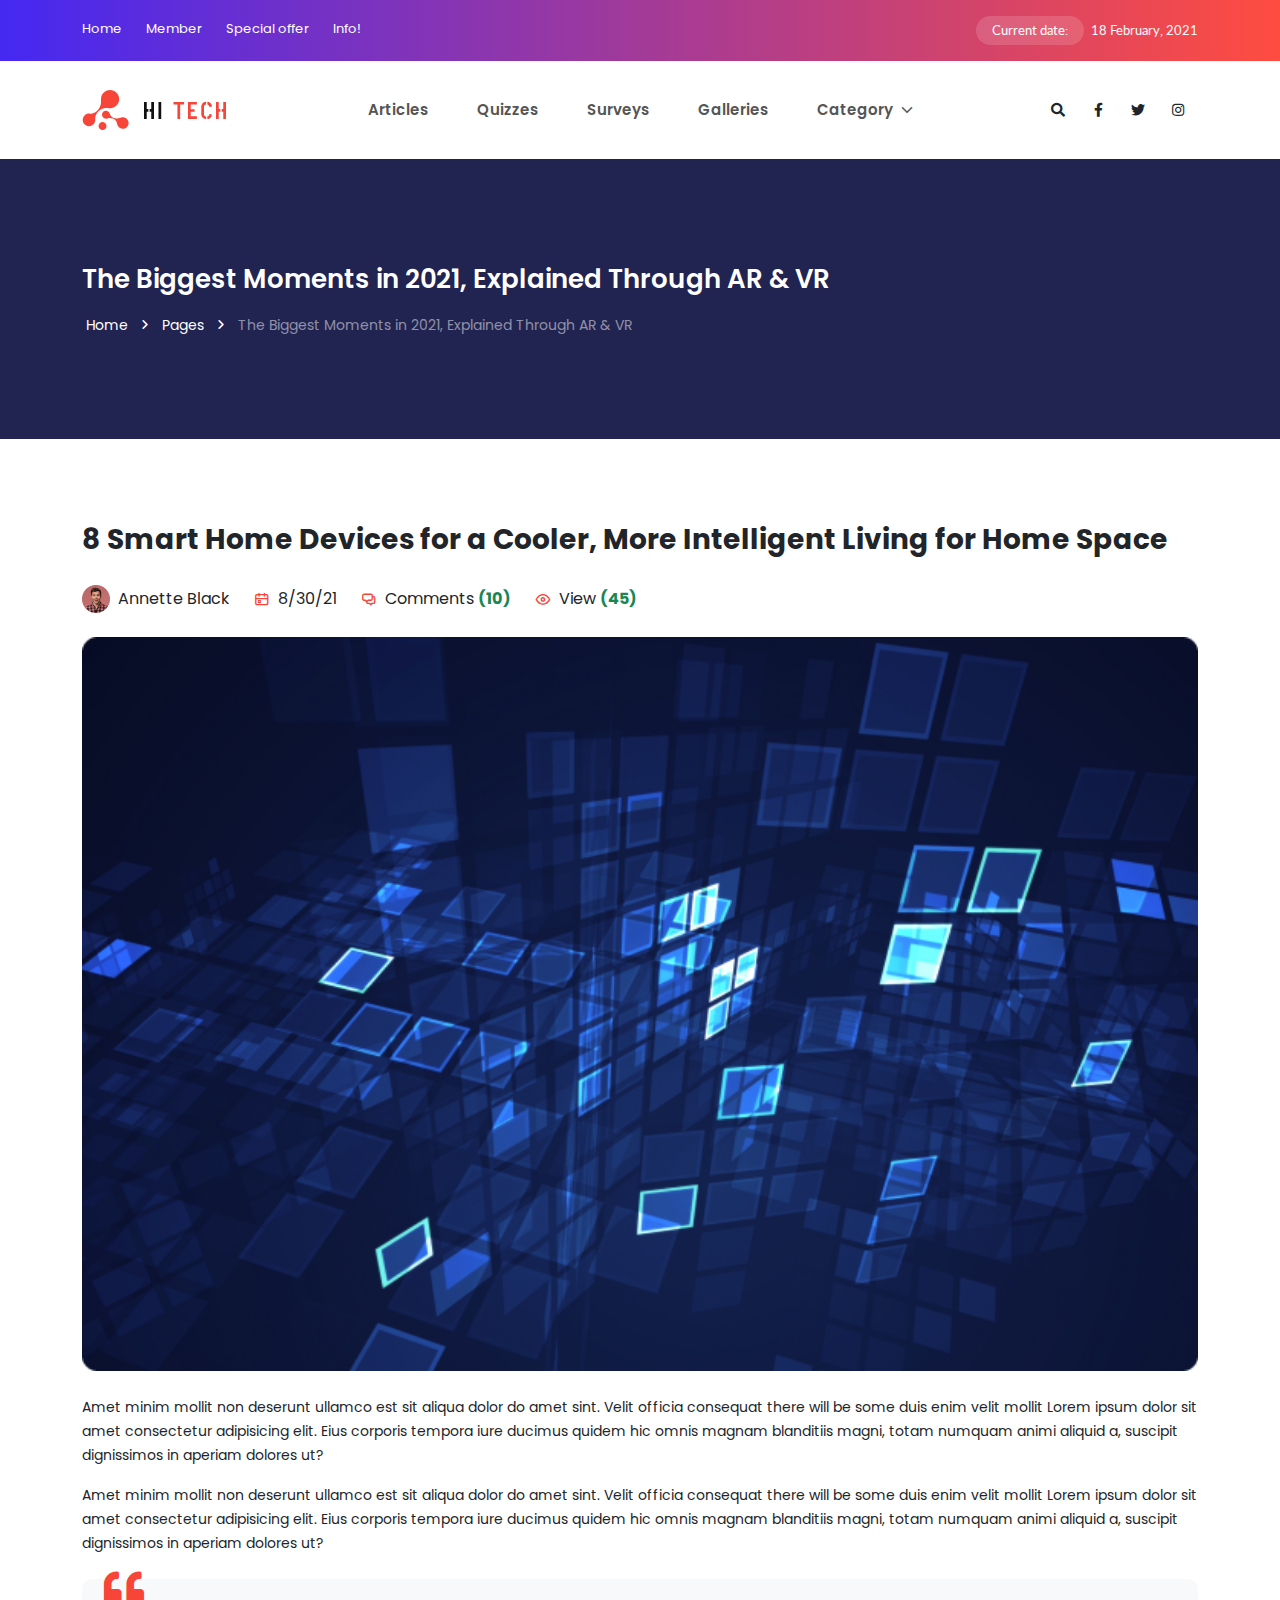
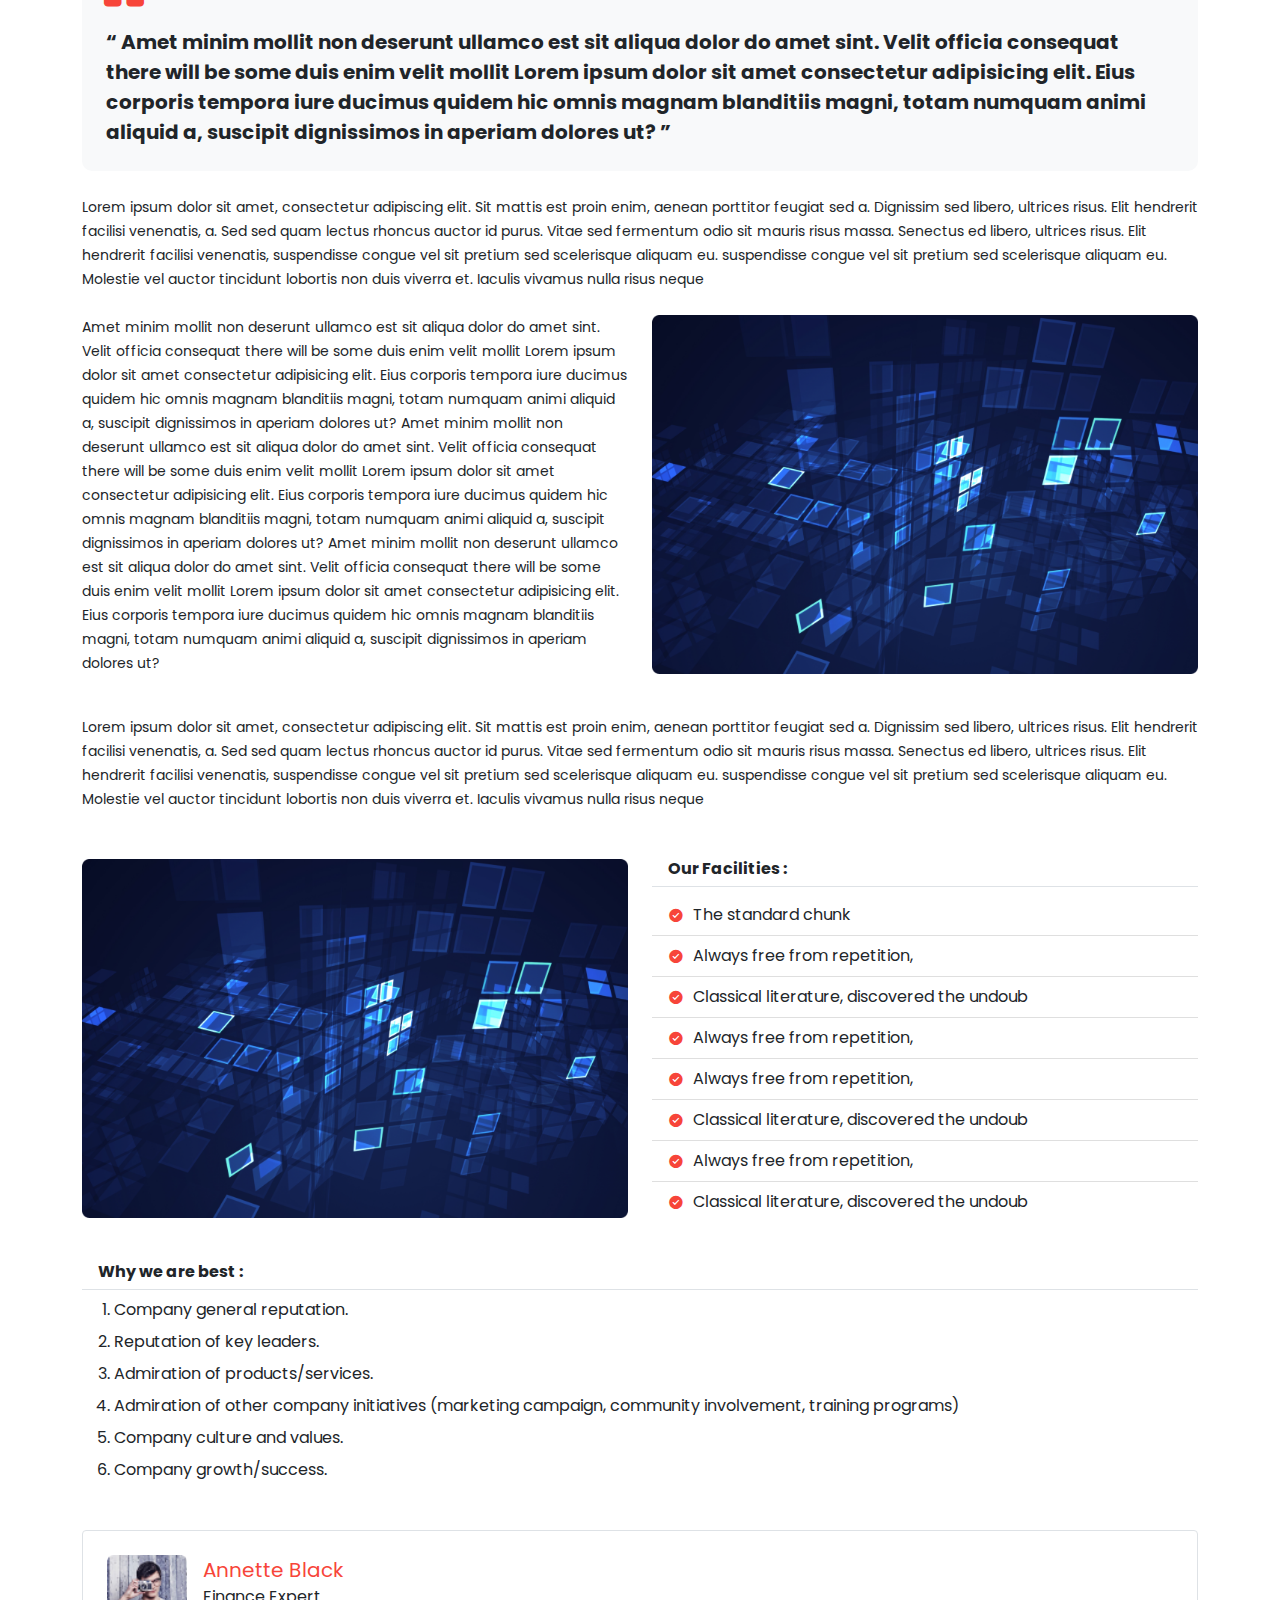
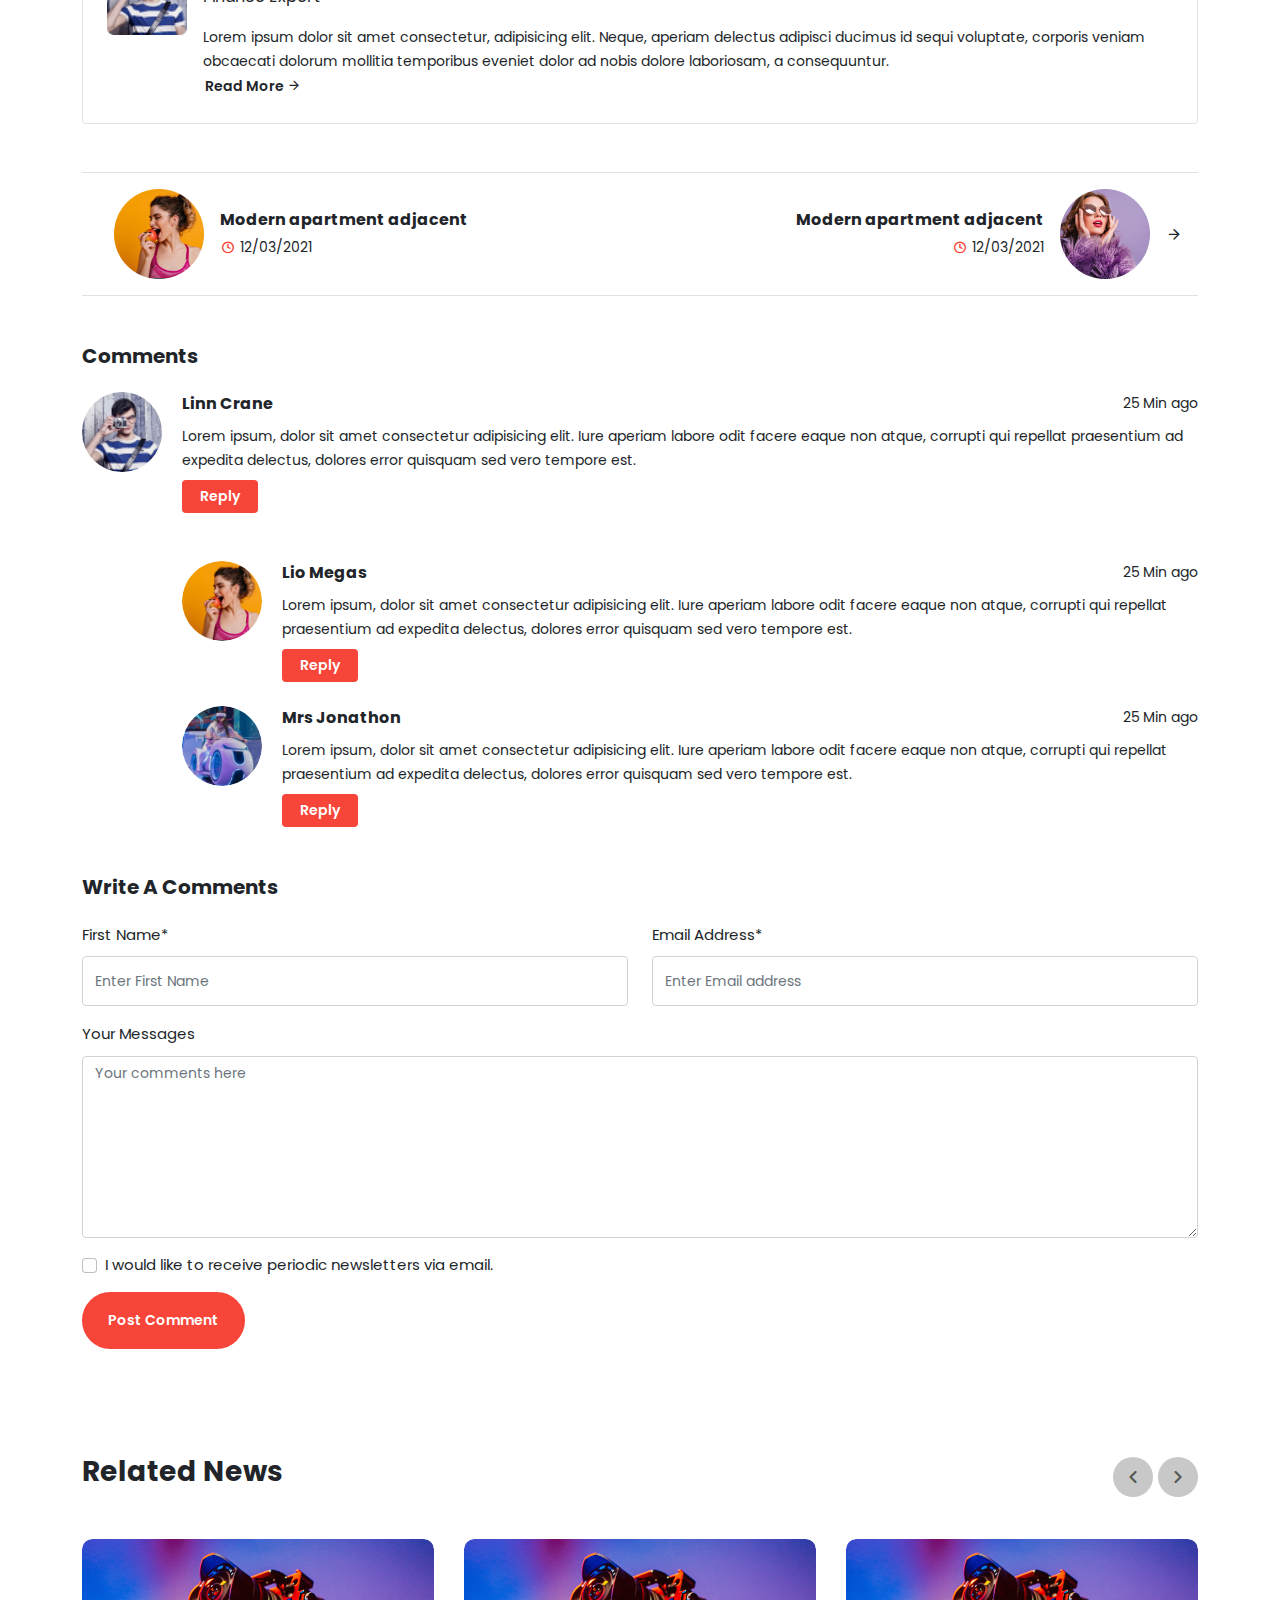
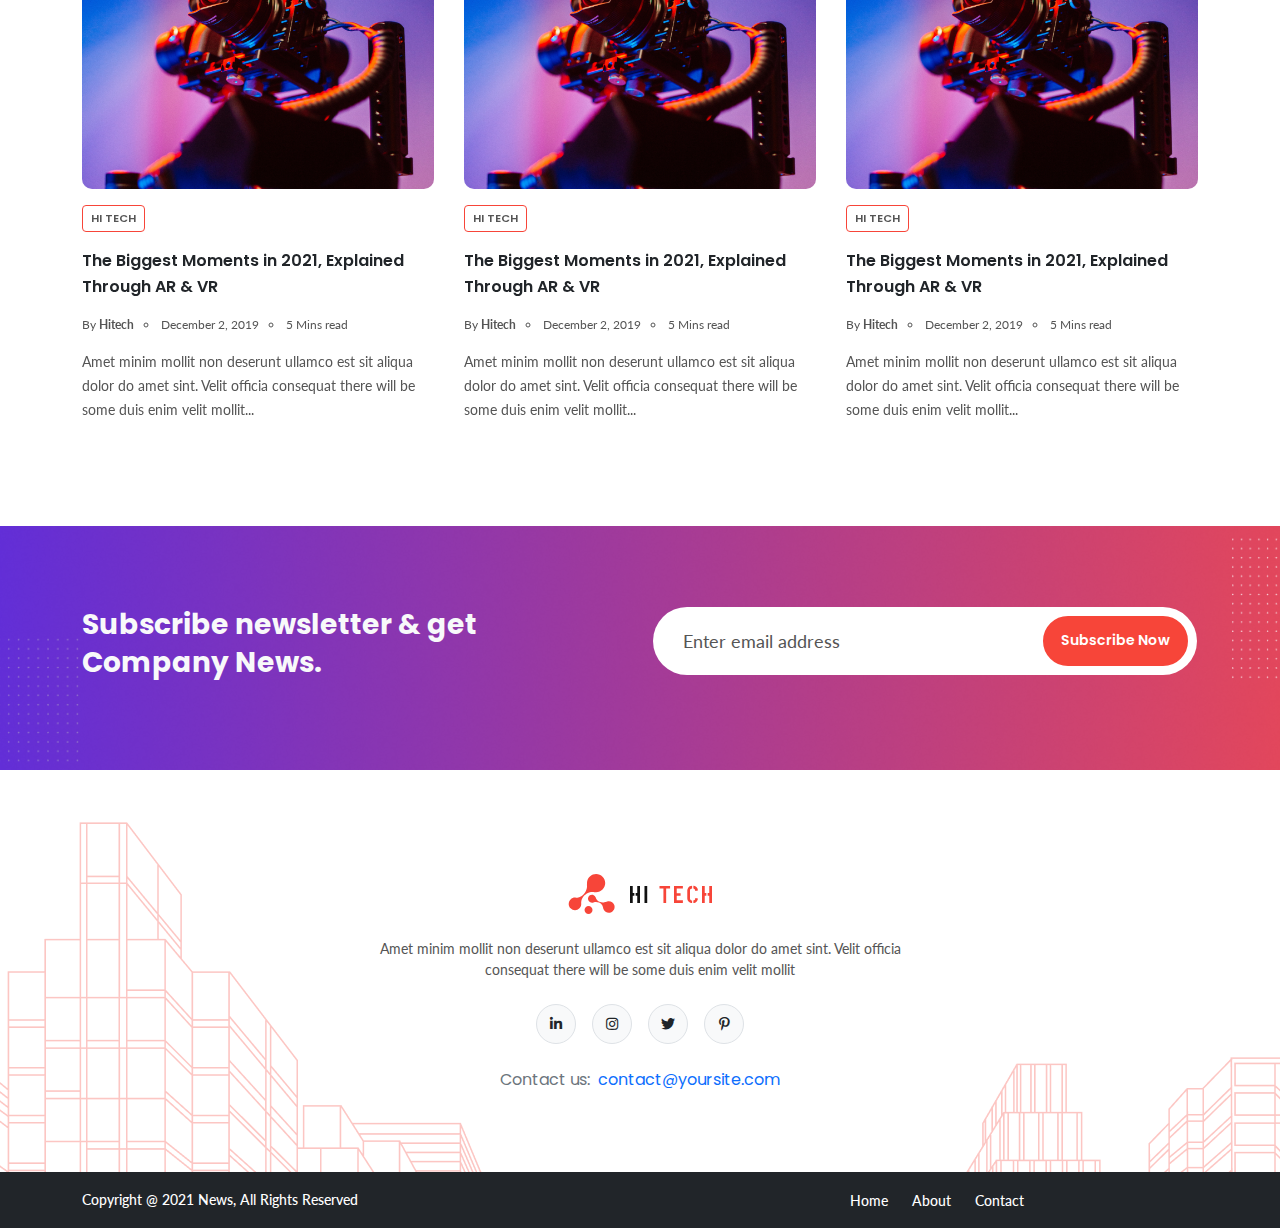
<file: blog-details-without-sidebar.html>
<!DOCTYPE html>
<!--[if lt IE 7]>      <html class="no-js lt-ie9 lt-ie8 lt-ie7"> <![endif]-->
<!--[if IE 7]>         <html class="no-js lt-ie9 lt-ie8" lang="en-US"> <![endif]-->
<!--[if IE 8]>         <html class="no-js lt-ie9" lang="en-US"> <![endif]-->
<!--[if gt IE 8]><!-->
<!--<![endif]-->
<!--[if gte IE 9] <style type="text/css"> .gradient {filter: none;}</style><![endif]-->
<!--[if !IE]><html lang="en"><![endif]-->
<html lang="en-US" class="no-js">

<head>
    <meta charset="UTF-8" />
    <meta http-equiv="X-UA-Compatible" content="IE=edge" />
    <!-- Required meta tags for responsive -->
    <meta name="viewport" content="width=device-width, initial-scale=1, shrink-to-fit=no" />
    <!-- The above 3 meta tags *must* come first in the head; any other head content must come *after* these tags -->
    <!-- Favicon and touch icons -->
    <link rel="icon" type="image/png" sizes="16x16" href="assets/img/favicon/favicon-16x16.png" />
    <meta name="misapplication-TileColor" content="#ffffff" />
    <meta name="theme-color" content="#ffffff" />
    <!-- Twitter Card data -->
    <meta name="twitter:card" content="" />
    <meta name="twitter:site" content="@twitter_username" />
    <meta name="twitter:title" content="" />
    <meta name="twitter:description" content="" />
    <meta name="twitter:image" content="" />
    <!-- Open Graph data -->
    <meta property="og:title" content="" />
    <meta property="og:type" content="article" />
    <meta property="og:url" content="" />
    <meta property="og:image" content="" />
    <meta property="og:description" content="" />
    <meta property="og:site_name" content="R" />
    <meta property="fb:admins" content="Facebook numeric ID" />
    <!-- gmail verification -->
    <meta name="google-site-verification" content="" />
    <!-- Website title -->
    <title>Blog Details</title>
    <link rel="stylesheet" href="assets/css/nioicon.css" />
    <link rel="stylesheet" href="assets/css/all.css" />
    <link rel="stylesheet" href="assets/css/bootstrap.min.css" />
    <link rel="stylesheet" href="assets/css/owl.carousel.min.css" />
    <link rel="stylesheet" href="assets/css/owl.theme.default.min.css" />
    <!-- Main CSS -->
    <link rel="stylesheet" type="text/css" href="assets/css/style.css" />
    <!-- jQuery (necessary for jQuery plugins) -->
    <script src="assets/js/jquery-3.5.1.min.js"></script>
</head>

<body>
    <!-- Main Coding Start Here -->



    <!-- header-top -->
    <header class="header-top is-bg-gradient py-3 d-none d-lg-block">
        <div class="container">
            <div class="row ">
                <div class="col-md-6">
                    <ul class="list-unstyled d-flex align-items-center justify-content-center justify-content-lg-start header-top-nav mb-0">
                        <li class="me-4"><a href="#">Home</a></li>
                        <li class="me-4"><a href="#">Member</a></li>
                        <li class="me-4"><a href="#">Special offer</a></li>
                        <li class="me-4"><a href="#">Info!</a></li>
                    </ul>
                </div>
                <div class="col-md-6">
                    <p class="mb-0 text-center text-md-end text-light current-date mt-2 mt-md-0">
                        <span class="badge me-1 px-3 py-2">Current date:</span>
                        18 February, 2021
                    </p>
                </div>
            </div>
        </div>
    </header>
    <!--/ header-top -->




    <!-- navbar -->
    <nav class="navbar navbar-expand-lg py-4">
        <div class="container">
            <a class="navbar-brand" href="index.html">
                <img src="assets/img/logo.svg" alt="img" class="img-fluid" />
            </a>
            <button class="navbar-toggler bg-light" type="button" data-bs-toggle="collapse" data-bs-target="#nav-toggle" aria-controls="nav-toggle"
                aria-expanded="false" aria-label="Toggle navigation">
                <span class="ni ni-menu fs-4"></span>
            </button>
            <div class="collapse navbar-collapse px-4 px-lg-0" id="nav-toggle">
                <div class="toggle-bar my-3 d-flex justify-content-end">
                    <button class="navbar-toggler bg-light" type="button" data-bs-toggle="collapse" data-bs-target="#nav-toggle" aria-controls="nav-toggle"
                        aria-expanded="false" aria-label="Toggle navigation">
                        <span class="ni ni-menu fs-4"></span>
                    </button>
                </div>
                <div class="navbar-logo mb-3">
                    <a class="navbar-brand d-inline-block d-lg-none" href="index.html">
                        <img src="assets/img/logo.svg" alt="img" class="img-fluid" />
                    </a>
                </div>
                <ul class="navbar-nav mx-auto justify-content-center mb-2 mb-lg-0">
                    <li class="nav-item">
                        <a class="nav-link mx-lg-3" aria-current="page" href="#">Articles</a>
                    </li>
                    <li class="nav-item">
                        <a class="nav-link mx-lg-3" href="#">Quizzes</a>
                    </li>
                    <li class="nav-item">
                        <a class="nav-link mx-lg-3" href="#">Surveys</a>
                    </li>
                    <li class="nav-item">
                        <a class="nav-link mx-lg-3" href="#">Galleries</a>
                    </li>
                    <li class="nav-item dropdown">
                        <a class="nav-link mx-lg-3 dropdown-toggle" href="#" role="button" data-bs-toggle="dropdown" aria-expanded="false">
                            Category
                        </a>
                        <ul class="dropdown-menu">
                            <li><a class="dropdown-item" href="#">Trending News</a></li>
                            <li><a class="dropdown-item" href="#">Top of the week</a></li>
                            <li><a class="dropdown-item" href="#">Post Galleries</a></li>
                            <li><a class="dropdown-item" href="#">Featured Quizzer</a></li>
                            <li><a class="dropdown-item" href="#">Latest Surveys</a></li>
                        </ul>
                    </li>
                </ul>
                <ul class="social-network list-unstyled d-flex align-items-center justify-content-lg-center mb-0">
                    <li><a href="#"><i class="fas fa-search"></i></a></li>
                    <li><a href="#"><i class="fab fa-facebook-f"></i></a></li>
                    <li><a href="#"><i class="fab fa-twitter"></i></a></li>
                    <li><a href="#"><i class="fab fa-instagram"></i></a></li>
                </ul>
            </div>
        </div>
    </nav>
    <!--/ navbar -->




    <!-- page-banner -->
    <section class="page-banner" style="background-image: url(assets/img/banner-bg.png);">
        <div class="container">
            <div class="page-breadcrumb text-center text-lg-start d-flex flex-column align-items-center align-items-lg-start justify-content-center">
                <h2 class="text-white page-title mb-3">The Biggest Moments in 2021, Explained Through AR & VR</h2>
                <ul class="breadcrumb-list list-unstyled mb-0 d-flex flex-wrap align-items-center justify-content-center justify-content-lg-start">
                    <li class="mx-1">
                        <a href="#">Home</a> 
                    </li>
                    <li class="mx-1">
                        <span class="ni ni-chevron-right"></span>
                    </li>
                    <li class="mx-1">
                        <a href="#">Pages</a>
                    </li>
                    <li class="mx-1">
                        <span class="ni ni-chevron-right"></span>
                    </li>
                    <li class="mx-1">
                        <a href="#" class="active">The Biggest Moments in 2021, Explained Through AR & VR</a>
                    </li>
                </ul>
            </div>
        </div>
    </section>
    <!-- page-banner -->




    <!-- article-details -->
    <section class="article-details section-padding">
        <div class="container">
            <div class="row">
                <div class="col-12">
                    <div class="article-card-details">
                        <h4 class="article-title mb-4 fw-bold text-dark lh-base fs-3">
                            8 Smart Home Devices for a Cooler, More Intelligent Living for Home Space
                        </h4>
                        <div class="who-write-article text-dark d-flex flex-wrap align-items-center mb-4">
                            <div class="user d-flex align-items-center me-4">
                                <img src="assets/img/user-1.png" alt="img" class="img-fluid user-img me-2" />
                                <p class="mb-0 user-name text-nowrap">Annette Black</p>
                            </div>
                            <div class="post-date d-flex align-items-center me-4">
                                <span class="ni ni-calendar-alt text-theme-red me-2"></span>
                                <p class="mb-0 date text-nowrap">8/30/21</p>
                            </div>
                            <div class="post-date d-flex align-items-center me-4">
                                <span class="ni ni-comments text-theme-red me-2"></span>
                                <p class="mb-0 date text-nowrap">Comments <strong class="text-success">(10)</strong></p>
                            </div>
                            <div class="post-date d-flex align-items-center me-4">
                                <span class="ni ni-eye text-theme-red me-2"></span>
                                <p class="mb-0 date text-nowrap">View <strong class="text-success">(45)</strong> </p>
                            </div>
                        </div>
                        <img src="assets/img/article-details.png" alt="img" class="article-img is-rounded mb-4 img-fluid w-100" />
                        <p class="mb-3 article-sub-title">
                            Amet minim mollit non deserunt ullamco est sit aliqua dolor do amet sint. Velit officia consequat there will be some duis enim
                            velit mollit Lorem ipsum dolor sit amet consectetur adipisicing elit. Eius corporis tempora iure ducimus quidem hic omnis magnam
                            blanditiis magni, totam numquam animi aliquid a, suscipit dignissimos in aperiam dolores ut?
                        </p>
                        <p class="mb-4 article-sub-title">
                            Amet minim mollit non deserunt ullamco est sit aliqua dolor do amet sint. Velit officia consequat there will be some duis enim
                            velit mollit Lorem ipsum dolor sit amet consectetur adipisicing elit. Eius corporis tempora iure ducimus quidem hic omnis magnam
                            blanditiis magni, totam numquam animi aliquid a, suscipit dignissimos in aperiam dolores ut?
                        </p>
                        <blockquote class="quotation bg-light is-rounded px-4 py-4 pt-5 mb-4">
                            <i id="quoteIcon" class="fas fa-quote-left fs-1 text-theme-red"></i>
                            <q class="lh-base fw-bold fs-5">
                                Amet minim mollit non deserunt ullamco est sit aliqua dolor do amet sint. Velit officia consequat there will be some duis enim
                                velit mollit Lorem ipsum dolor sit amet consectetur adipisicing elit. Eius corporis tempora iure ducimus quidem hic omnis magnam
                                blanditiis magni, totam numquam animi aliquid a, suscipit dignissimos in aperiam dolores ut?
                            </q>
                        </blockquote>
                        <p class="mb-4 article-sub-title">
                            Lorem ipsum dolor sit amet, consectetur adipiscing elit. Sit mattis est proin enim, aenean porttitor feugiat sed a. Dignissim sed
                            libero, ultrices risus. Elit hendrerit facilisi venenatis, a. Sed sed quam lectus rhoncus auctor id purus. Vitae sed fermentum odio
                            sit mauris risus massa. Senectus ed libero, ultrices risus. Elit hendrerit facilisi venenatis, suspendisse congue vel sit pretium
                            sed scelerisque aliquam eu. suspendisse congue vel sit pretium sed scelerisque aliquam eu. Molestie vel auctor tincidunt lobortis
                            non duis viverra et. Iaculis vivamus nulla risus neque
                        </p>
                        <div class="row mb-4">
                            <div class="col-xl-6">
                                <p class="mb-3 article-sub-title">
                                    Amet minim mollit non deserunt ullamco est sit aliqua dolor do amet sint. Velit officia consequat there will be some duis
                                    enim
                                    velit mollit Lorem ipsum dolor sit amet consectetur adipisicing elit. Eius corporis tempora iure ducimus quidem hic omnis
                                    magnam
                                    blanditiis magni, totam numquam animi aliquid a, suscipit dignissimos in aperiam dolores ut?
                                    Amet minim mollit non deserunt ullamco est sit aliqua dolor do amet sint. Velit officia consequat there will be some duis
                                    enim
                                    velit mollit Lorem ipsum dolor sit amet consectetur adipisicing elit. Eius corporis tempora iure ducimus quidem hic omnis
                                    magnam
                                    blanditiis magni, totam numquam animi aliquid a, suscipit dignissimos in aperiam dolores ut?
                                    Amet minim mollit non deserunt ullamco est sit aliqua dolor do amet sint. Velit officia consequat there will be some duis
                                    enim
                                    velit mollit Lorem ipsum dolor sit amet consectetur adipisicing elit. Eius corporis tempora iure ducimus quidem hic omnis
                                    magnam
                                    blanditiis magni, totam numquam animi aliquid a, suscipit dignissimos in aperiam dolores ut?
                                </p>
                            </div>
                            <div class="col-xl-6">
                                <img src="assets/img/article-details.png" alt="img" class="img-fluid" />
                            </div>
                        </div>
                        <p class="mb-5 article-sub-title">
                            Lorem ipsum dolor sit amet, consectetur adipiscing elit. Sit mattis est proin enim, aenean porttitor feugiat sed a. Dignissim sed
                            libero, ultrices risus. Elit hendrerit facilisi venenatis, a. Sed sed quam lectus rhoncus auctor id purus. Vitae sed fermentum odio
                            sit mauris risus massa. Senectus ed libero, ultrices risus. Elit hendrerit facilisi venenatis, suspendisse congue vel sit pretium
                            sed scelerisque aliquam eu. suspendisse congue vel sit pretium sed scelerisque aliquam eu. Molestie vel auctor tincidunt lobortis
                            non duis viverra et. Iaculis vivamus nulla risus neque
                        </p>
                        <div class="row mb-4">
                            <div class="col-xl-6">
                                <img src="assets/img/article-details.png" alt="img" class="img-fluid" />
                            </div>
                            <div class="col-xl-6">
                                <div class="unordered-list mb-3">
                                    <h4 class="list-title fs-6 fw-bold pb-2 border-bottom px-3">Our Facilities :</h4>
                                    <ul class="list-group list-group-flush mb-3">
                                        <li class="list-group-item">
                                            <span class="ni ni-check-circle-fill text-theme-red mt-1"></span>
                                            The standard chunk
                                        </li>
                                        <li class="list-group-item">
                                            <span class="ni ni-check-circle-fill text-theme-red mt-1"></span>
                                            Always free from repetition,
                                        </li>
                                        <li class="list-group-item">
                                            <span class="ni ni-check-circle-fill text-theme-red mt-1"></span>
                                            Classical literature, discovered the undoub
                                        </li>
                                        <li class="list-group-item">
                                            <span class="ni ni-check-circle-fill text-theme-red mt-1"></span>
                                            Always free from repetition,
                                        </li>
                                        <li class="list-group-item">
                                            <span class="ni ni-check-circle-fill text-theme-red mt-1"></span>
                                            Always free from repetition,
                                        </li>
                                        <li class="list-group-item">
                                            <span class="ni ni-check-circle-fill text-theme-red mt-1"></span>
                                            Classical literature, discovered the undoub
                                        </li>
                                        <li class="list-group-item">
                                            <span class="ni ni-check-circle-fill text-theme-red mt-1"></span>
                                            Always free from repetition,
                                        </li>
                                        <li class="list-group-item">
                                            <span class="ni ni-check-circle-fill text-theme-red mt-1"></span>
                                            Classical literature, discovered the undoub
                                        </li>
                                    </ul>
                                </div>
                            </div>
                        </div>
                        <div class="ordered-list mb-5">
                            <h4 class="list-title fs-6 fw-bold pb-2 border-bottom px-3">Why we are best :</h4>
                            <ol class="mb-0">
                                <li class="mb-2"> Company general reputation.</li>
                                <li class="mb-2"> Reputation of key leaders.</li>
                                <li class="mb-2"> Admiration of products/services.</li>
                                <li class="mb-2"> Admiration of other company initiatives (marketing campaign, community involvement, training programs)</li>
                                <li class="mb-2"> Company culture and values.</li>
                                <li class="mb-2"> Company growth/success.</li>
                            </ol>
                        </div>
                        <div class="post-author mb-5 border rounded px-4 py-4">
                            <img src="assets/img/user-2.png" alt="img" class="author-img rounded img-fluid">
                            <div class="recent-post-content">
                                <a href="#" class="author-name fs-5">Annette Black</a>
                                <p class="designation">Finance Expert</p>
                                <p class="article-sub-title mb-0">
                                    <span class="d-block">
                                        Lorem ipsum dolor sit amet consectetur, adipisicing elit. Neque, aperiam delectus adipisci ducimus id
                                        sequi voluptate, corporis veniam obcaecati dolorum mollitia temporibus eveniet dolor ad nobis dolore laboriosam, a
                                        consequuntur.
                                    </span>
                                    <a href="#" class="btn px-0 py-0">
                                        Read More <span class="ni ni-arrow-right"></span>
                                    </a>
                                </p>
                            </div>
                        </div>
                        <div class="next-prev-post border-top border-bottom py-3 px-3 my-5">
                            <div class="row align-items-center">
                                <div class="col-xl-6">
                                    <a href="#" class="prev-post text-decoration-none text-dark d-flex align-items-center text-start justify-content-start">
                                        <span class="ni ni-arrow-l me-3"></span>
                                        <img src="assets/img/p-2.png" alt="img" class="author-img rounded img-fluid me-3">
                                        <div class="post-info">
                                            <h5 class="fs-6 fw-bold mb-2">Modern apartment adjacent</h5>
                                            <p class="d-flex align-items-center justify-content-start mb-0">
                                                <span class="ni ni-clock me-1 text-theme-red"></span>
                                                <small>12/03/2021</small>
                                            </p>
                                        </div>
                                    </a>
                                </div>
                                <div class="col-xl-6">
                                    <a href="#" class="next-post text-decoration-none text-dark d-flex align-items-center text-end justify-content-end">
                                        <div class="post-info">
                                            <h5 class="fs-6 fw-bold mb-2">Modern apartment adjacent</h5>
                                            <p class="d-flex align-items-center justify-content-end mb-0">
                                                <span class="ni ni-clock me-1 text-theme-red"></span>
                                                <small>12/03/2021</small>
                                            </p>
                                        </div>
                                        <img src="assets/img/p-4.png" alt="img" class="author-img rounded img-fluid ms-3">
                                        <span class="ni ni-arrow-right ms-3"></span>
                                    </a>
                                </div>
                            </div>
                        </div>
                        <div class="comment-box mb-5">
                            <h4 class="title mb-4 fw-bold fs-5">Comments</h4>
                            <ul class="list-unstyled comment-list-wrapper">
                                <li class="mb-3 comment-list mb-4">
                                    <div class="comment-widget mb-5">
                                        <img src="assets/img/user-2.png" alt="user-img" class="user-img img-fluid" />
                                        <div class="comment-intro">
                                            <p class="user-name d-flex align-items-center justify-content-between mb-2">
                                                <span class="fs-6 fw-bold">Linn Crane</span>
                                                <small class="text-dark">25 Min ago</small>
                                            </p>
                                            <p class="comment-text article-sub-title mb-2">
                                                Lorem ipsum, dolor sit amet consectetur adipisicing elit. Iure aperiam labore odit facere eaque non atque,
                                                corrupti
                                                qui repellat praesentium ad expedita delectus, dolores error quisquam sed vero tempore est.
                                            </p>
                                            <button type="button" class="btn btn-danger px-3 py-1 rounded">Reply</button>
                                        </div>
                                    </div>
                                    <ul class="list-unstyled comment-list-wrapper">
                                        <li class="mb-3 comment-list mb-4">
                                            <div class="comment-widget">
                                                <img src="assets/img/p-2.png" alt="user-img" class="user-img img-fluid" />
                                                <div class="comment-intro">
                                                    <p class="user-name d-flex align-items-center justify-content-between mb-2">
                                                        <span class="fs-6 fw-bold">Lio Megas</span>
                                                        <small class="text-dark">25 Min ago</small>
                                                    </p>
                                                    <p class="comment-text article-sub-title mb-2">
                                                        Lorem ipsum, dolor sit amet consectetur adipisicing elit. Iure aperiam labore odit facere eaque non
                                                        atque,
                                                        corrupti
                                                        qui repellat praesentium ad expedita delectus, dolores error quisquam sed vero tempore est.
                                                    </p>
                                                    <button type="button" class="btn btn-danger px-3 py-1 rounded">Reply</button>
                                                </div>
                                            </div>
                                        </li>
                                        <li class="mb-3 comment-list mb-4">
                                            <div class="comment-widget">
                                                <img src="assets/img/p-3.png" alt="user-img" class="user-img img-fluid" />
                                                <div class="comment-intro">
                                                    <p class="user-name d-flex align-items-center justify-content-between mb-2">
                                                        <span class="fs-6 fw-bold">Mrs Jonathon</span>
                                                        <small class="text-dark">25 Min ago</small>
                                                    </p>
                                                    <p class="comment-text article-sub-title mb-2">
                                                        Lorem ipsum, dolor sit amet consectetur adipisicing elit. Iure aperiam labore odit facere eaque non
                                                        atque,
                                                        corrupti
                                                        qui repellat praesentium ad expedita delectus, dolores error quisquam sed vero tempore est.
                                                    </p>
                                                    <button type="button" class="btn btn-danger px-3 py-1 rounded">Reply</button>
                                                </div>
                                            </div>
                                        </li>
                                    </ul>
                                </li>
                            </ul>
                        </div>
                        <div class="write-comments mb-4">
                            <h4 class="title mb-4 fw-bold fs-5">Write A Comments</h4>
                            <form class="comments-form" action="" method="post">
                                <div class="form-group">
                                    <div class="row">
                                        <div class="col-lg-6">
                                            <div class="form-group mb-3">
                                                <label for="name">First Name*</label>
                                                <input type="text" name="name" class="form-control" placeholder="Enter First Name" />
                                            </div>
                                        </div>
                                        <div class="col-lg-6">
                                            <div class="form-group mb-3">
                                                <label for="email">Email Address*</label>
                                                <input type="email" class="form-control" name="email" placeholder="Enter Email address" />
                                            </div>
                                        </div>
                                    </div>
                                </div>
                                <div class="form-group mb-3">
                                    <label for="#">Your Messages</label>
                                    <textarea class="form-control textarea-control" name="Messages" rows="8" placeholder="Your comments here"></textarea>
                                </div>
                                <div class="form-group mb-3">
                                    <label class="form-check-label d-flex align-items-start" for="exampleCheck1">
                                        <input type="checkbox" class="form-check-input me-2" id="exampleCheck1" />
                                        I would like to receive periodic newsletters via email.
                                    </label>
                                </div>
                                <div class="form-group mb-3">
                                    <button type="submit" class="btn btn-danger px-4 py-3 rounded-pill">Post Comment</button>
                                </div>
                            </form>
                        </div>
                    </div>
                </div>
            </div>
        </div>
    </section>
    <!--/ article-details -->



    

    <!-- trending-news -->
    <section class="trending-news section-padding pt-0">
        <div class="container">
            <div class="section-header">
                <h3 class="title">Related News</h3>
            </div>
            <div class="trending-news-carousel owl-carousel mt-5">
                <a href="#" class="article-card trending-news-card mb-4 is-rounded">
                    <img src="assets/img/t-1.png" alt="img" class="article-img img-fluid" />
                    <div class="article-card-overlay mt-3 d-flex align-items-end">
                        <div class="overlay-content">
                            <span class="article-tag bg-danger bg-outline-danger text-uppercase d-inline-block text-light rounded mb-0 px-2 py-1">Hi Tech</span>
                            <h4 class="article-title py-3 mb-0 text-dark">
                                The Biggest Moments in 2021, Explained <br class="d-none d-xl-inline" /> Through AR & VR
                            </h4>
                            <ul class="news-card-list mb-3 px-0">
                                <li> By <strong>Hitech</strong> </li>
                                <li> December 2, 2019 </li>
                                <li> 5 Mins read </li>
                            </ul>
                            <p class="mb-0 article-sub-title">
                                Amet minim mollit non deserunt ullamco est sit aliqua dolor do amet sint. Velit officia consequat there will be some duis enim
                                velit mollit...
                            </p>
                        </div>
                    </div>
                </a>
                <a href="#" class="article-card trending-news-card mb-4 is-rounded">
                    <img src="assets/img/t-1.png" alt="img" class="article-img img-fluid" />
                    <div class="article-card-overlay mt-3 d-flex align-items-end">
                        <div class="overlay-content">
                            <span class="article-tag bg-danger bg-outline-danger text-uppercase d-inline-block text-light rounded mb-0 px-2 py-1">Hi Tech</span>
                            <h4 class="article-title py-3 mb-0 text-dark">
                                The Biggest Moments in 2021, Explained <br class="d-none d-xl-inline" /> Through AR & VR
                            </h4>
                            <ul class="news-card-list mb-3 px-0">
                                <li> By <strong>Hitech</strong> </li>
                                <li> December 2, 2019 </li>
                                <li> 5 Mins read </li>
                            </ul>
                            <p class="mb-0 article-sub-title">
                                Amet minim mollit non deserunt ullamco est sit aliqua dolor do amet sint. Velit officia consequat there will be some duis enim
                                velit mollit...
                            </p>
                        </div>
                    </div>
                </a>
                <a href="#" class="article-card trending-news-card mb-4 is-rounded">
                    <img src="assets/img/t-1.png" alt="img" class="article-img img-fluid" />
                    <div class="article-card-overlay mt-3 d-flex align-items-end">
                        <div class="overlay-content">
                            <span class="article-tag bg-danger bg-outline-danger text-uppercase d-inline-block text-light rounded mb-0 px-2 py-1">Hi Tech</span>
                            <h4 class="article-title py-3 mb-0 text-dark">
                                The Biggest Moments in 2021, Explained <br class="d-none d-xl-inline" /> Through AR & VR
                            </h4>
                            <ul class="news-card-list mb-3 px-0">
                                <li> By <strong>Hitech</strong> </li>
                                <li> December 2, 2019 </li>
                                <li> 5 Mins read </li>
                            </ul>
                            <p class="mb-0 article-sub-title">
                                Amet minim mollit non deserunt ullamco est sit aliqua dolor do amet sint. Velit officia consequat there will be some duis enim
                                velit mollit...
                            </p>
                        </div>
                    </div>
                </a>
                <a href="#" class="article-card trending-news-card mb-4 is-rounded">
                    <img src="assets/img/t-1.png" alt="img" class="article-img img-fluid" />
                    <div class="article-card-overlay mt-3 d-flex align-items-end">
                        <div class="overlay-content">
                            <span class="article-tag bg-danger bg-outline-danger text-uppercase d-inline-block text-light rounded mb-0 px-2 py-1">Hi Tech</span>
                            <h4 class="article-title py-3 mb-0 text-dark">
                                The Biggest Moments in 2021, Explained <br class="d-none d-xl-inline" /> Through AR & VR
                            </h4>
                            <ul class="news-card-list mb-3 px-0">
                                <li> By <strong>Hitech</strong> </li>
                                <li> December 2, 2019 </li>
                                <li> 5 Mins read </li>
                            </ul>
                            <p class="mb-0 article-sub-title">
                                Amet minim mollit non deserunt ullamco est sit aliqua dolor do amet sint. Velit officia consequat there will be some duis enim
                                velit mollit...
                            </p>
                        </div>
                    </div>
                </a>
            </div>
        </div>
    </section>
    <!-- trending-news -->




    <!-- newsletter -->
    <section class="newsletter section-padding" style="background-image: url(assets/img/newsletter-bg.png);">
        <div class="container">
            <div class="row justify-content-between">
                <div class="col-xl-6">
                    <div class="section-header">
                        <h3 class="title text-light">
                            Subscribe newsletter & get <br class="d-none d-xl-inline" />
                            Company News.
                        </h3>
                    </div>
                </div>
                <div class="col-xl-6">
                    <form action="#" class="newsletter-form">
                        <div class="form-group">
                            <input type="text" class="form-control" name="e-name" placeholder="Enter email address" />
                            <button type="submit" class="btn btn-submit px-3 py-2 btn-danger rounded-pill">Subscribe Now</button>
                        </div>
                    </form>
                </div>
            </div>
        </div>
    </section>
    <!-- newsletter -->




    <!-- footer -->
    <footer class="footer">
        <div class="footer-top section-padding" style="background-image: url(assets/img/footer-top-bg.png);">
            <div class="container">
                <div class="row">
                    <div class="col-xl-6 offset-xl-3">
                        <div class="footer-widget text-center pt-4">
                            <a class="footer-logo d-inline-block mb-4" href="index.html">
                                <img class="img-fluid" src="assets/img/logo.svg" alt="logo">
                            </a>
                            <p class="mb-4 footer-brief">
                                Amet minim mollit non deserunt ullamco est sit aliqua dolor do amet sint.
                                Velit officia consequat there will be some duis enim
                                velit mollit
                            </p>
                            <ul class="list-unstyled social-network d-flex align-items-center justify-content-center mb-4">
                                <li><a class="border bg-light mx-2" href="#"><i class="fab fa-linkedin-in"></i></a></li>
                                <li><a class="border bg-light mx-2" href="#"><i class="fab fa-instagram"></i></a></li>
                                <li><a class="border bg-light mx-2" href="#"><i class="fab fa-twitter"></i></a></li>
                                <li><a class="border bg-light mx-2" href="#"><i class="fab fa-pinterest-p"></i></a></li>
                            </ul>
                            <p class="text-muted mb-0">
                                Contact us: <a class="ms-1 text-decoration-none" href="mailto:contact@yoursite.com">contact@yoursite.com</a>
                            </p>
                        </div>
                    </div>
                </div>
            </div>
        </div>
        <div class="footer-bottom bg-dark py-3">
            <div class="container">
                <div class="row align-items-center">
                    <div class="col-lg-6">
                        <p class="copyright-text text-white mb-2 mb-lg-0 text-center text-lg-start">Copyright @ 2021 News, All Rights Reserved</p>
                    </div>
                    <div class="col-lg-6">
                        <ul class="footer-menu list-unstyled d-flex align-items-center justify-content-center justify-lg-content-end mb-0">
                            <li class="ms-4"><a class="text-decoration-none text-white" href="#">Home</a></li>
                            <li class="ms-4"><a class="text-decoration-none text-white" href="#">About</a></li>
                            <li class="ms-4"><a class="text-decoration-none text-white" href="#">Contact</a></li>
                        </ul>
                    </div>
                </div>
            </div>
        </div>
    </footer>
    <!-- footer -->




    <!-- Main Coding End -->
    <!-- Include all compiled plugins (below), or include individual files as needed -->
    <script src="assets/js/bootstrap.bundle.min.js"></script>
    <script src="assets/js/owl.carousel.min.js"></script>
    <!-- Script JS -->
    <script src="assets/js/script.js"></script>
</body>

</html>
</file>
<file: assets/css/nioicon.css>
@font-face {
  font-family: 'Nioicon';
  src:  url('../fonts/Nioicon.eot?djcpub');
  src:  url('../fonts/Nioicon.eot?djcpub#iefix') format('embedded-opentype'),
    url('../fonts/Nioicon.ttf?djcpub') format('truetype'),
    url('../fonts/Nioicon.woff?djcpub') format('woff'),
    url('../fonts/Nioicon.svg?djcpub#Nioicon') format('svg');
  font-weight: normal;
  font-style: normal;
  font-display: block;
}

.ni {
  /* use !important to prevent issues with browser extensions that change fonts */
  font-family: 'Nioicon' !important;
  speak: none;
  font-style: normal;
  font-weight: normal;
  font-variant: normal;
  text-transform: none;
  line-height: 1;

  /* Better Font Rendering =========== */
  -webkit-font-smoothing: antialiased;
  -moz-osx-font-smoothing: grayscale;
}

.ni-b-chrome:before {
  content: "\ec63";
}
.ni-b-edge:before {
  content: "\ec64";
}
.ni-b-firefox:before {
  content: "\ec94";
}
.ni-b-ie:before {
  content: "\ec95";
}
.ni-b-opera:before {
  content: "\ec96";
}
.ni-b-safari:before {
  content: "\ec97";
}
.ni-b-si:before {
  content: "\ec98";
}
.ni-b-uc:before {
  content: "\ec99";
}
.ni-brick-fill:before {
  content: "\ec9a";
}
.ni-brick:before {
  content: "\ec9b";
}
.ni-col-3s:before {
  content: "\ec9c";
}
.ni-col-4s:before {
  content: "\ec9d";
}
.ni-col-2s:before {
  content: "\ec9e";
}
.ni-comments:before {
  content: "\ec9f";
}
.ni-dot-sq:before {
  content: "\eca0";
}
.ni-dot:before {
  content: "\eca1";
}
.ni-footer:before {
  content: "\eca2";
}
.ni-header:before {
  content: "\eca3";
}
.ni-heading:before {
  content: "\eca4";
}
.ni-layout-alt-fill:before {
  content: "\eca5";
}
.ni-layout-alt:before {
  content: "\eca6";
}
.ni-layout-fill1:before {
  content: "\eca7";
}
.ni-layout1:before {
  content: "\eca8";
}
.ni-list-index-fill:before {
  content: "\eca9";
}
.ni-list-index:before {
  content: "\ecaa";
}
.ni-list-thumb-alt-fill:before {
  content: "\ecab";
}
.ni-list-thumb-alt:before {
  content: "\ecac";
}
.ni-list-thumb-fill:before {
  content: "\ecad";
}
.ni-list-thumb:before {
  content: "\ecae";
}
.ni-masonry-fill:before {
  content: "\ecaf";
}
.ni-masonry:before {
  content: "\ecb0";
}
.ni-menu-circled:before {
  content: "\ecb1";
}
.ni-menu-squared:before {
  content: "\ecb2";
}
.ni-notice:before {
  content: "\ecb3";
}
.ni-pen2:before {
  content: "\ecb4";
}
.ni-propert-blank:before {
  content: "\ecb5";
}
.ni-property-add:before {
  content: "\ecb6";
}
.ni-property-alt:before {
  content: "\ecb7";
}
.ni-property-remove:before {
  content: "\ecb8";
}
.ni-property:before {
  content: "\ecb9";
}
.ni-puzzle-fill:before {
  content: "\ecba";
}
.ni-puzzle:before {
  content: "\ecbb";
}
.ni-quote-left:before {
  content: "\ecbc";
}
.ni-quote-right:before {
  content: "\ecbd";
}
.ni-row-mix:before {
  content: "\ecbe";
}
.ni-row-view1:before {
  content: "\ecbf";
}
.ni-sidebar-r:before {
  content: "\ecc0";
}
.ni-text2:before {
  content: "\ecc1";
}
.ni-tile-thumb-fill:before {
  content: "\ecc2";
}
.ni-tile-thumb:before {
  content: "\ecc3";
}
.ni-view-col-fill:before {
  content: "\ecc4";
}
.ni-view-col-sq:before {
  content: "\ecc5";
}
.ni-view-col:before {
  content: "\ecc6";
}
.ni-view-col2:before {
  content: "\ecc7";
}
.ni-view-col3:before {
  content: "\ecc8";
}
.ni-view-cols-fill:before {
  content: "\ecc9";
}
.ni-view-cols-sq:before {
  content: "\ecca";
}
.ni-view-cols:before {
  content: "\eccb";
}
.ni-view-grid-fill:before {
  content: "\eccc";
}
.ni-view-grid-sq:before {
  content: "\eccd";
}
.ni-view-grid-wd:before {
  content: "\ecce";
}
.ni-view-grid:before {
  content: "\eccf";
}
.ni-view-grid2-wd:before {
  content: "\ecd0";
}
.ni-view-grid3-wd:before {
  content: "\ecd1";
}
.ni-view-group-fill:before {
  content: "\ecd2";
}
.ni-view-group-wd:before {
  content: "\ecd3";
}
.ni-view-list-fill:before {
  content: "\ecd4";
}
.ni-view-list-sq:before {
  content: "\ecd5";
}
.ni-view-list-wd:before {
  content: "\ecd6";
}
.ni-view-list:before {
  content: "\ecd7";
}
.ni-view-panel-fill:before {
  content: "\ecd8";
}
.ni-view-panel-sq:before {
  content: "\ecd9";
}
.ni-view-panel:before {
  content: "\ecda";
}
.ni-view-row-fill:before {
  content: "\ecdb";
}
.ni-view-row-sq:before {
  content: "\ecdc";
}
.ni-view-row-wd:before {
  content: "\ecdd";
}
.ni-view-row:before {
  content: "\ecde";
}
.ni-view-x1:before {
  content: "\ecdf";
}
.ni-view-x2:before {
  content: "\ece0";
}
.ni-view-x3:before {
  content: "\ece1";
}
.ni-view-x4:before {
  content: "\ece2";
}
.ni-view-x5:before {
  content: "\ece3";
}
.ni-view-x6:before {
  content: "\ece4";
}
.ni-view-x7:before {
  content: "\ece5";
}
.ni-dashlite:before {
  content: "\eb91";
}
.ni-dashlite-circle:before {
  content: "\ec56";
}
.ni-dashlite-alt:before {
  content: "\ec57";
}
.ni-master-card:before {
  content: "\ec58";
}
.ni-paypal:before {
  content: "\ec59";
}
.ni-visa-alt:before {
  content: "\ec5a";
}
.ni-coin-eur:before {
  content: "\ec5b";
}
.ni-coin-gbp:before {
  content: "\ec5c";
}
.ni-sign-ada-alt:before {
  content: "\ec5d";
}
.ni-sign-bch-alt:before {
  content: "\ec5e";
}
.ni-sign-bgp-alt:before {
  content: "\ec5f";
}
.ni-sign-bnb-alt:before {
  content: "\ec60";
}
.ni-sign-brl-alt:before {
  content: "\ec61";
}
.ni-sign-btc-alt:before {
  content: "\ec62";
}
.ni-sign-cc-alt:before {
  content: "\ec65";
}
.ni-sign-cc-alt2:before {
  content: "\ec66";
}
.ni-sign-chf-alt:before {
  content: "\ec67";
}
.ni-sign-cny-alt:before {
  content: "\ec68";
}
.ni-sign-czk-alt:before {
  content: "\ec69";
}
.ni-sign-dash-alt:before {
  content: "\ec6a";
}
.ni-sign-dkk-alt:before {
  content: "\ec6b";
}
.ni-sign-eos-alt:before {
  content: "\ec6c";
}
.ni-sign-eth-alt:before {
  content: "\ec6d";
}
.ni-sign-eur-alt2:before {
  content: "\ec6e";
}
.ni-sign-euro-alt:before {
  content: "\ec6f";
}
.ni-sign-gbp-alt2:before {
  content: "\ec70";
}
.ni-sign-hkd-alt:before {
  content: "\ec71";
}
.ni-sign-idr-alt:before {
  content: "\ec72";
}
.ni-sign-inr-alt:before {
  content: "\ec73";
}
.ni-sign-jpy-alt:before {
  content: "\ec74";
}
.ni-sign-kr-alt:before {
  content: "\ec75";
}
.ni-sign-ltc-alt:before {
  content: "\ec76";
}
.ni-sign-ltc:before {
  content: "\ec77";
}
.ni-sign-mxn-alt:before {
  content: "\ec78";
}
.ni-sign-mxr-alt:before {
  content: "\ec79";
}
.ni-sign-myr-alt:before {
  content: "\ec7a";
}
.ni-sign-paypal-alt:before {
  content: "\ec7b";
}
.ni-sign-paypal-full:before {
  content: "\ec7c";
}
.ni-sign-php-alt:before {
  content: "\ec7d";
}
.ni-sign-pln-alt:before {
  content: "\ec7e";
}
.ni-sign-rub-alt:before {
  content: "\ec7f";
}
.ni-sign-sek-alt:before {
  content: "\ec80";
}
.ni-sign-sgd-alt:before {
  content: "\ec81";
}
.ni-sign-kobo-alt:before {
  content: "\ec82";
}
.ni-sign-steem-alt:before {
  content: "\ec83";
}
.ni-sign-steller-alt:before {
  content: "\ec84";
}
.ni-sign-stripe-fulll:before {
  content: "\ec85";
}
.ni-sign-thb-alt:before {
  content: "\ec86";
}
.ni-sign-trx-alt:before {
  content: "\ec87";
}
.ni-sign-try-alt:before {
  content: "\ec88";
}
.ni-sign-usd-alt:before {
  content: "\ec89";
}
.ni-sign-usd-alt2:before {
  content: "\ec8a";
}
.ni-sign-usdc-alt:before {
  content: "\ec8b";
}
.ni-sign-usdt-alt:before {
  content: "\ec8c";
}
.ni-sign-visa-alt:before {
  content: "\ec8d";
}
.ni-sign-vnd-alt:before {
  content: "\ec8e";
}
.ni-sign-waves-alt:before {
  content: "\ec8f";
}
.ni-sign-xem-alt:before {
  content: "\ec90";
}
.ni-sign-xrp-new-alt:before {
  content: "\ec91";
}
.ni-sign-xrp-old-alt:before {
  content: "\ec92";
}
.ni-sign-zcash-alt:before {
  content: "\ec93";
}
.ni-chevron-left:before {
  content: "\e9cc";
}
.ni-chevron-right:before {
  content: "\e9d3";
}
.ni-chevron-up:before {
  content: "\e9da";
}
.ni-chevron-down:before {
  content: "\e9c5";
}
.ni-chevron-left-round:before {
  content: "\e9cb";
}
.ni-chevron-right-round:before {
  content: "\e9d2";
}
.ni-chevron-up-round:before {
  content: "\e9d9";
}
.ni-chevron-down-round:before {
  content: "\e9c4";
}
.ni-chevron-left-round-fill:before {
  content: "\e9ca";
}
.ni-chevron-right-round-fill:before {
  content: "\e9d1";
}
.ni-chevron-up-round-fill:before {
  content: "\e9d8";
}
.ni-chevron-down-round-fill:before {
  content: "\e9c3";
}
.ni-chevron-left-c:before {
  content: "\e9c6";
}
.ni-chevron-right-c:before {
  content: "\e9cd";
}
.ni-chevron-up-c:before {
  content: "\e9d4";
}
.ni-chevron-down-c:before {
  content: "\e9bf";
}
.ni-chevron-left-fill-c:before {
  content: "\e9c9";
}
.ni-chevron-right-fill-c:before {
  content: "\e9d0";
}
.ni-chevron-up-fill-c:before {
  content: "\e9d7";
}
.ni-chevron-down-fill-c:before {
  content: "\e9c2";
}
.ni-chevron-left-circle:before {
  content: "\e9c8";
}
.ni-chevron-right-circle:before {
  content: "\e9cf";
}
.ni-chevron-up-circle:before {
  content: "\e9d6";
}
.ni-chevron-down-circle:before {
  content: "\e9c1";
}
.ni-chevron-left-circle-fill:before {
  content: "\e9c7";
}
.ni-chevron-right-circle-fill:before {
  content: "\e9ce";
}
.ni-chevron-up-circle-fill:before {
  content: "\e9d5";
}
.ni-chevron-down-circle-fill:before {
  content: "\e9c0";
}
.ni-caret-left:before {
  content: "\e99b";
}
.ni-caret-right:before {
  content: "\e99d";
}
.ni-caret-up:before {
  content: "\e99f";
}
.ni-caret-down:before {
  content: "\e999";
}
.ni-caret-left-fill:before {
  content: "\e99a";
}
.ni-caret-right-fill:before {
  content: "\e99c";
}
.ni-caret-up-fill:before {
  content: "\e99e";
}
.ni-caret-down-fill:before {
  content: "\e998";
}
.ni-sort:before {
  content: "\ebbf";
}
.ni-sort-up:before {
  content: "\ebbd";
}
.ni-sort-down:before {
  content: "\ebb9";
}
.ni-sort-fill:before {
  content: "\ebba";
}
.ni-sort-up-fill:before {
  content: "\ebbc";
}
.ni-sort-down-fill:before {
  content: "\ebb8";
}
.ni-sort-v:before {
  content: "\ebbe";
}
.ni-swap-v:before {
  content: "\ebdc";
}
.ni-swap:before {
  content: "\ebdd";
}
.ni-arrow-left-round:before {
  content: "\e937";
}
.ni-arrow-right-round:before {
  content: "\e942";
}
.ni-arrow-up-round:before {
  content: "\e94f";
}
.ni-arrow-down-round:before {
  content: "\e92c";
}
.ni-arrow-left-round-fill:before {
  content: "\e936";
}
.ni-arrow-right-round-fill:before {
  content: "\e941";
}
.ni-arrow-up-round-fill:before {
  content: "\e94e";
}
.ni-arrow-down-round-fill:before {
  content: "\e92b";
}
.ni-arrow-left-c:before {
  content: "\e932";
}
.ni-arrow-right-c:before {
  content: "\e93d";
}
.ni-arrow-up-c:before {
  content: "\e948";
}
.ni-arrow-down-c:before {
  content: "\e925";
}
.ni-arrow-left-fill-c:before {
  content: "\e935";
}
.ni-arrow-right-fill-c:before {
  content: "\e940";
}
.ni-arrow-up-fill-c:before {
  content: "\e94b";
}
.ni-arrow-down-fill-c:before {
  content: "\e928";
}
.ni-arrow-left-circle:before {
  content: "\e934";
}
.ni-arrow-right-circle:before {
  content: "\e93f";
}
.ni-arrow-up-circle:before {
  content: "\e94a";
}
.ni-arrow-down-circle:before {
  content: "\e927";
}
.ni-arrow-left-circle-fill:before {
  content: "\e933";
}
.ni-arrow-up-circle-fill:before {
  content: "\e949";
}
.ni-arrow-down-circle-fill:before {
  content: "\e926";
}
.ni-arrow-right-circle-fill:before {
  content: "\e93e";
}
.ni-chevrons-left:before {
  content: "\e9dc";
}
.ni-chevrons-right:before {
  content: "\e9dd";
}
.ni-chevrons-up:before {
  content: "\e9de";
}
.ni-chevrons-down:before {
  content: "\e9db";
}
.ni-first:before {
  content: "\ea59";
}
.ni-last:before {
  content: "\eab8";
}
.ni-back-ios:before {
  content: "\e958";
}
.ni-forward-ios:before {
  content: "\ea6d";
}
.ni-upword-ios:before {
  content: "\ec20";
}
.ni-downward-ios:before {
  content: "\ea23";
}
.ni-back-alt:before {
  content: "\e955";
}
.ni-forward-alt:before {
  content: "\ea69";
}
.ni-upword-alt:before {
  content: "\ec1f";
}
.ni-downward-alt:before {
  content: "\ea22";
}
.ni-back-alt-fill:before {
  content: "\e954";
}
.ni-forward-alt-fill:before {
  content: "\ea68";
}
.ni-upword-alt-fill:before {
  content: "\ec1e";
}
.ni-downward-alt-fill:before {
  content: "\ea21";
}
.ni-arrow-long-left:before {
  content: "\e93a";
}
.ni-arrow-long-right:before {
  content: "\e93b";
}
.ni-arrow-long-up:before {
  content: "\e93c";
}
.ni-arrow-long-down:before {
  content: "\e939";
}
.ni-arrow-left:before {
  content: "\e938";
}
.ni-arrow-right:before {
  content: "\e943";
}
.ni-arrow-up:before {
  content: "\e950";
}
.ni-arrow-down:before {
  content: "\e92d";
}
.ni-arrow-up-left:before {
  content: "\e94c";
}
.ni-arrow-up-right:before {
  content: "\e94d";
}
.ni-arrow-down-left:before {
  content: "\e929";
}
.ni-arrow-down-right:before {
  content: "\e92a";
}
.ni-arrow-to-left:before {
  content: "\e945";
}
.ni-arrow-to-right:before {
  content: "\e946";
}
.ni-arrow-to-up:before {
  content: "\e947";
}
.ni-arrow-to-down:before {
  content: "\e944";
}
.ni-arrow-from-left:before {
  content: "\e92f";
}
.ni-arrow-from-right:before {
  content: "\e930";
}
.ni-arrow-from-up:before {
  content: "\e931";
}
.ni-arrow-from-down:before {
  content: "\e92e";
}
.ni-curve-down-left:before {
  content: "\ea0b";
}
.ni-curve-up-right:before {
  content: "\ea12";
}
.ni-curve-up-left:before {
  content: "\ea11";
}
.ni-curve-down-right:before {
  content: "\ea0c";
}
.ni-curve-left-up:before {
  content: "\ea0e";
}
.ni-curve-right-up:before {
  content: "\ea10";
}
.ni-curve-left-down:before {
  content: "\ea0d";
}
.ni-curve-right-down:before {
  content: "\ea0f";
}
.ni-back-arrow:before {
  content: "\e957";
}
.ni-forward-arrow:before {
  content: "\ea6b";
}
.ni-back-arrow-fill:before {
  content: "\e956";
}
.ni-forward-arrow-fill:before {
  content: "\ea6a";
}
.ni-navigate:before {
  content: "\eb0f";
}
.ni-navigate-up:before {
  content: "\eb0e";
}
.ni-navigate-fill:before {
  content: "\eb0c";
}
.ni-navigate-up-fill:before {
  content: "\eb0d";
}
.ni-send:before {
  content: "\eb6f";
}
.ni-send-alt:before {
  content: "\eb6e";
}
.ni-unfold-less:before {
  content: "\ec15";
}
.ni-unfold-more:before {
  content: "\ec16";
}
.ni-exchange-v:before {
  content: "\ea32";
}
.ni-exchange:before {
  content: "\ea33";
}
.ni-expand:before {
  content: "\ea34";
}
.ni-shrink:before {
  content: "\eb83";
}
.ni-focus:before {
  content: "\ea5e";
}
.ni-maximize:before {
  content: "\eadf";
}
.ni-minimize:before {
  content: "\eaf2";
}
.ni-maximize-alt:before {
  content: "\eade";
}
.ni-minimize-alt:before {
  content: "\eaf1";
}
.ni-shuffle:before {
  content: "\eb84";
}
.ni-cross-sm:before {
  content: "\ea05";
}
.ni-cross:before {
  content: "\ea06";
}
.ni-cross-round:before {
  content: "\ea04";
}
.ni-cross-circle:before {
  content: "\ea01";
}
.ni-cross-c:before {
  content: "\e9ff";
}
.ni-cross-round-fill:before {
  content: "\ea03";
}
.ni-cross-circle-fill:before {
  content: "\ea00";
}
.ni-cross-fill-c:before {
  content: "\ea02";
}
.ni-na:before {
  content: "\eb0b";
}
.ni-check:before {
  content: "\e9be";
}
.ni-check-thick:before {
  content: "\e9bd";
}
.ni-done:before {
  content: "\ea1c";
}
.ni-check-round:before {
  content: "\e9bc";
}
.ni-check-circle:before {
  content: "\e9b8";
}
.ni-check-c:before {
  content: "\e9b5";
}
.ni-check-round-fill:before {
  content: "\e9bb";
}
.ni-check-circle-fill:before {
  content: "\e9b7";
}
.ni-check-fill-c:before {
  content: "\e9b9";
}
.ni-check-circle-cut:before {
  content: "\e9b6";
}
.ni-check-round-cut:before {
  content: "\e9ba";
}
.ni-bullet:before {
  content: "\e981";
}
.ni-circle:before {
  content: "\e9e0";
}
.ni-square:before {
  content: "\ebca";
}
.ni-square-c:before {
  content: "\ebc7";
}
.ni-bullet-fill:before {
  content: "\e980";
}
.ni-circle-fill:before {
  content: "\e9df";
}
.ni-square-fill:before {
  content: "\ebc9";
}
.ni-square-fill-c:before {
  content: "\ebc8";
}
.ni-plus-sm:before {
  content: "\eb43";
}
.ni-minus-sm:before {
  content: "\eaf9";
}
.ni-plus:before {
  content: "\eb44";
}
.ni-minus:before {
  content: "\eafa";
}
.ni-plus-round:before {
  content: "\eb42";
}
.ni-minus-round:before {
  content: "\eaf8";
}
.ni-plus-circle:before {
  content: "\eb3d";
}
.ni-minus-circle:before {
  content: "\eaf5";
}
.ni-plus-c:before {
  content: "\eb3b";
}
.ni-minus-c:before {
  content: "\eaf3";
}
.ni-plus-round-fill:before {
  content: "\eb41";
}
.ni-plus-circle-fill:before {
  content: "\eb3c";
}
.ni-minus-round-fill:before {
  content: "\eaf7";
}
.ni-minus-circle-fill:before {
  content: "\eaf4";
}
.ni-plus-fill-c:before {
  content: "\eb3e";
}
.ni-minus-fill-c:before {
  content: "\eaf6";
}
.ni-plus-medi:before {
  content: "\eb40";
}
.ni-plus-medi-fill:before {
  content: "\eb3f";
}
.ni-equal-sm:before {
  content: "\ea30";
}
.ni-equal:before {
  content: "\ea31";
}
.ni-calc:before {
  content: "\e982";
}
.ni-search:before {
  content: "\eb6c";
}
.ni-zoom-out:before {
  content: "\ec55";
}
.ni-zoom-in:before {
  content: "\ec54";
}
.ni-play:before {
  content: "\eb3a";
}
.ni-play-fill:before {
  content: "\eb39";
}
.ni-play-circle:before {
  content: "\eb38";
}
.ni-play-circle-fill:before {
  content: "\eb37";
}
.ni-pause:before {
  content: "\eb26";
}
.ni-pause-fill:before {
  content: "\eb25";
}
.ni-pause-circle:before {
  content: "\eb24";
}
.ni-pause-circle-fill:before {
  content: "\eb23";
}
.ni-stop:before {
  content: "\ebd6";
}
.ni-stop-fill:before {
  content: "\ebd5";
}
.ni-stop-circle:before {
  content: "\ebd4";
}
.ni-stop-circle-fill:before {
  content: "\ebd3";
}
.ni-rewind:before {
  content: "\eb62";
}
.ni-forward:before {
  content: "\ea6e";
}
.ni-rewind-fill:before {
  content: "\eb61";
}
.ni-forward-fill:before {
  content: "\ea6c";
}
.ni-step-back:before {
  content: "\ebd1";
}
.ni-step-forward:before {
  content: "\ebd2";
}
.ni-vol-off:before {
  content: "\ec40";
}
.ni-vol-no:before {
  content: "\ec3f";
}
.ni-vol-half:before {
  content: "\ec3e";
}
.ni-vol:before {
  content: "\ec41";
}
.ni-mic:before {
  content: "\eaef";
}
.ni-mic-off:before {
  content: "\eaee";
}
.ni-video:before {
  content: "\ec39";
}
.ni-video-off:before {
  content: "\ec38";
}
.ni-video-fill:before {
  content: "\ec37";
}
.ni-loader:before {
  content: "\ead2";
}
.ni-power:before {
  content: "\eb47";
}
.ni-signout:before {
  content: "\ebb2";
}
.ni-signin:before {
  content: "\ebb1";
}
.ni-upload:before {
  content: "\ec1d";
}
.ni-download:before {
  content: "\ea20";
}
.ni-alert-circle:before {
  content: "\e90d";
}
.ni-alert:before {
  content: "\e910";
}
.ni-caution:before {
  content: "\e9a3";
}
.ni-report:before {
  content: "\eb5e";
}
.ni-alert-c:before {
  content: "\e90b";
}
.ni-alert-circle-fill:before {
  content: "\e90c";
}
.ni-alert-fill:before {
  content: "\e90f";
}
.ni-caution-fill:before {
  content: "\e9a2";
}
.ni-report-fill:before {
  content: "\eb5c";
}
.ni-alert-fill-c:before {
  content: "\e90e";
}
.ni-info-i:before {
  content: "\eaa8";
}
.ni-info:before {
  content: "\eaa9";
}
.ni-info-fill:before {
  content: "\eaa7";
}
.ni-help:before {
  content: "\ea98";
}
.ni-help-fill:before {
  content: "\ea97";
}
.ni-archived:before {
  content: "\e924";
}
.ni-archive:before {
  content: "\e922";
}
.ni-unarchive:before {
  content: "\ec12";
}
.ni-archived-fill:before {
  content: "\e923";
}
.ni-archive-fill:before {
  content: "\e921";
}
.ni-unarchive-fill:before {
  content: "\ec11";
}
.ni-bag:before {
  content: "\e95a";
}
.ni-bag-fill:before {
  content: "\e959";
}
.ni-bell:before {
  content: "\e965";
}
.ni-bell-off:before {
  content: "\e964";
}
.ni-bell-fill:before {
  content: "\e962";
}
.ni-bell-off-fill:before {
  content: "\e963";
}
.ni-wifi:before {
  content: "\ec4b";
}
.ni-wifi-off:before {
  content: "\ec4a";
}
.ni-live:before {
  content: "\ead1";
}
.ni-signal:before {
  content: "\ebb0";
}
.ni-bluetooth:before {
  content: "\e96d";
}
.ni-blank-alt:before {
  content: "\e967";
}
.ni-blank:before {
  content: "\e968";
}
.ni-blankf-fill:before {
  content: "\e969";
}
.ni-block-over:before {
  content: "\e96a";
}
.ni-book-read:before {
  content: "\e970";
}
.ni-book:before {
  content: "\e971";
}
.ni-book-fill:before {
  content: "\e96f";
}
.ni-bulb-fill:before {
  content: "\e97e";
}
.ni-bulb:before {
  content: "\e97f";
}
.ni-calendar-alt-fill:before {
  content: "\e983";
}
.ni-calendar-alt:before {
  content: "\e984";
}
.ni-calendar-booking-fill:before {
  content: "\e985";
}
.ni-calendar-booking:before {
  content: "\e986";
}
.ni-calendar-check-fill:before {
  content: "\e987";
}
.ni-calendar-check:before {
  content: "\e988";
}
.ni-calendar-fill:before {
  content: "\e989";
}
.ni-calendar:before {
  content: "\e98a";
}
.ni-calender-date-fill:before {
  content: "\e98b";
}
.ni-calender-date:before {
  content: "\e98c";
}
.ni-call:before {
  content: "\e990";
}
.ni-call-alt:before {
  content: "\e98e";
}
.ni-call-alt-fill:before {
  content: "\e98d";
}
.ni-call-fill:before {
  content: "\e98f";
}
.ni-camera-fill:before {
  content: "\e991";
}
.ni-camera:before {
  content: "\e992";
}
.ni-capsule:before {
  content: "\e994";
}
.ni-capsule-fill:before {
  content: "\e993";
}
.ni-cards:before {
  content: "\e997";
}
.ni-cards-fill:before {
  content: "\e996";
}
.ni-cart:before {
  content: "\e9a1";
}
.ni-cart-fill:before {
  content: "\e9a0";
}
.ni-cc:before {
  content: "\e9ae";
}
.ni-cc-alt:before {
  content: "\e9a5";
}
.ni-cc-alt2:before {
  content: "\e9a7";
}
.ni-cc-secure:before {
  content: "\e9ac";
}
.ni-cc-new:before {
  content: "\e9a9";
}
.ni-cc-off:before {
  content: "\e9aa";
}
.ni-cc-fill:before {
  content: "\e9a8";
}
.ni-cc-alt-fill:before {
  content: "\e9a4";
}
.ni-cc-alt2-fill:before {
  content: "\e9a6";
}
.ni-cc-secure-fill:before {
  content: "\e9ab";
}
.ni-msg-circle:before {
  content: "\eb07";
}
.ni-chat-circle:before {
  content: "\e9b2";
}
.ni-msg:before {
  content: "\eb09";
}
.ni-chat:before {
  content: "\e9b4";
}
.ni-question-alt:before {
  content: "\eb4b";
}
.ni-question:before {
  content: "\eb4c";
}
.ni-msg-circle-fill:before {
  content: "\eb06";
}
.ni-chat-circle-fill:before {
  content: "\e9b1";
}
.ni-msg-fill:before {
  content: "\eb08";
}
.ni-chat-fill:before {
  content: "\e9b3";
}
.ni-clip-h:before {
  content: "\e9e1";
}
.ni-clip-v:before {
  content: "\e9e2";
}
.ni-clip:before {
  content: "\e9e3";
}
.ni-link-alt:before {
  content: "\eac5";
}
.ni-unlink:before {
  content: "\ec18";
}
.ni-unlink-alt:before {
  content: "\ec17";
}
.ni-link-h:before {
  content: "\eac7";
}
.ni-link-v:before {
  content: "\eac8";
}
.ni-link:before {
  content: "\eac9";
}
.ni-clipboard:before {
  content: "\e9e7";
}
.ni-clipboad-check:before {
  content: "\e9e5";
}
.ni-clipboard-fill:before {
  content: "\e9e6";
}
.ni-clipboad-check-fill:before {
  content: "\e9e4";
}
.ni-clock:before {
  content: "\e9e9";
}
.ni-clock-fill:before {
  content: "\e9e8";
}
.ni-cloud:before {
  content: "\e9eb";
}
.ni-upload-cloud:before {
  content: "\ec1c";
}
.ni-download-cloud:before {
  content: "\ea1f";
}
.ni-cloud-fill:before {
  content: "\e9ea";
}
.ni-contact:before {
  content: "\e9f9";
}
.ni-contact-fill:before {
  content: "\e9f8";
}
.ni-coffee:before {
  content: "\e9f0";
}
.ni-coffee-fill:before {
  content: "\e9ef";
}
.ni-box-view:before {
  content: "\e976";
}
.ni-col-view:before {
  content: "\e9f5";
}
.ni-sidebar:before {
  content: "\eb86";
}
.ni-layout:before {
  content: "\eabe";
}
.ni-table-view:before {
  content: "\ebdf";
}
.ni-layout2:before {
  content: "\eabf";
}
.ni-row-view:before {
  content: "\eb63";
}
.ni-dot-box:before {
  content: "\ea1e";
}
.ni-layout-fill:before {
  content: "\eabd";
}
.ni-box-view-fill:before {
  content: "\e975";
}
.ni-sidebar-fill:before {
  content: "\eb85";
}
.ni-table-view-fill:before {
  content: "\ebde";
}
.ni-dot-box-fill:before {
  content: "\ea1d";
}
.ni-template:before {
  content: "\ebee";
}
.ni-browser:before {
  content: "\e97a";
}
.ni-toolbar:before {
  content: "\ec02";
}
.ni-browser-fill:before {
  content: "\e979";
}
.ni-toolbar-fill:before {
  content: "\ec01";
}
.ni-template-fill:before {
  content: "\ebed";
}
.ni-box:before {
  content: "\e977";
}
.ni-package:before {
  content: "\eb20";
}
.ni-layer:before {
  content: "\eaba";
}
.ni-layers:before {
  content: "\eabc";
}
.ni-panel:before {
  content: "\eb22";
}
.ni-server:before {
  content: "\eb71";
}
.ni-layer-fill:before {
  content: "\eab9";
}
.ni-layers-fill:before {
  content: "\eabb";
}
.ni-package-fill:before {
  content: "\eb1f";
}
.ni-panel-fill:before {
  content: "\eb21";
}
.ni-server-fill:before {
  content: "\eb70";
}
.ni-color-palette:before {
  content: "\e9f7";
}
.ni-color-palette-fill:before {
  content: "\e9f6";
}
.ni-copy:before {
  content: "\e9fb";
}
.ni-copy-fill:before {
  content: "\e9fa";
}
.ni-crop-alt:before {
  content: "\e9fd";
}
.ni-crop:before {
  content: "\e9fe";
}
.ni-target:before {
  content: "\ebe7";
}
.ni-crosshair:before {
  content: "\ea08";
}
.ni-crosshair-fill:before {
  content: "\ea07";
}
.ni-db-fill:before {
  content: "\ea15";
}
.ni-db:before {
  content: "\ea16";
}
.ni-hard-drive:before {
  content: "\ea90";
}
.ni-cpu:before {
  content: "\e9fc";
}
.ni-disk:before {
  content: "\ea1b";
}
.ni-pen:before {
  content: "\eb2b";
}
.ni-edit-alt:before {
  content: "\ea29";
}
.ni-pen-fill:before {
  content: "\eb2a";
}
.ni-edit-alt-fill:before {
  content: "\ea28";
}
.ni-pen-alt-fill:before {
  content: "\eb29";
}
.ni-edit-fill:before {
  content: "\ea2a";
}
.ni-edit:before {
  content: "\ea2b";
}
.ni-external-alt:before {
  content: "\ea35";
}
.ni-external:before {
  content: "\ea36";
}
.ni-eye-alt:before {
  content: "\ea38";
}
.ni-eye-alt-fill:before {
  content: "\ea37";
}
.ni-eye:before {
  content: "\ea3c";
}
.ni-eye-fill:before {
  content: "\ea39";
}
.ni-eye-off:before {
  content: "\ea3b";
}
.ni-eye-off-fill:before {
  content: "\ea3a";
}
.ni-file:before {
  content: "\ea53";
}
.ni-file-minus:before {
  content: "\ea49";
}
.ni-file-plus:before {
  content: "\ea4c";
}
.ni-file-remove:before {
  content: "\ea4e";
}
.ni-file-check:before {
  content: "\ea41";
}
.ni-file-code:before {
  content: "\ea42";
}
.ni-file-docs:before {
  content: "\ea44";
}
.ni-file-img:before {
  content: "\ea47";
}
.ni-file-doc:before {
  content: "\ea43";
}
.ni-file-pdf:before {
  content: "\ea4a";
}
.ni-file-xls:before {
  content: "\ea51";
}
.ni-file-zip:before {
  content: "\ea52";
}
.ni-file-download:before {
  content: "\ea45";
}
.ni-file-text:before {
  content: "\ea50";
}
.ni-files:before {
  content: "\ea55";
}
.ni-file-fill:before {
  content: "\ea46";
}
.ni-file-minus-fill:before {
  content: "\ea48";
}
.ni-file-plus-fill:before {
  content: "\ea4b";
}
.ni-file-remove-fill:before {
  content: "\ea4d";
}
.ni-file-check-fill:before {
  content: "\ea40";
}
.ni-file-text-fill:before {
  content: "\ea4f";
}
.ni-files-fill:before {
  content: "\ea54";
}
.ni-folder:before {
  content: "\ea65";
}
.ni-folder-minus:before {
  content: "\ea62";
}
.ni-folder-plus:before {
  content: "\ea63";
}
.ni-folder-remove:before {
  content: "\ea64";
}
.ni-folder-check:before {
  content: "\ea5f";
}
.ni-folder-list:before {
  content: "\ea61";
}
.ni-folders:before {
  content: "\ea67";
}
.ni-folder-fill:before {
  content: "\ea60";
}
.ni-folders-fill:before {
  content: "\ea66";
}
.ni-filter-alt:before {
  content: "\ea56";
}
.ni-sort-line:before {
  content: "\ebbb";
}
.ni-filter-fill:before {
  content: "\ea57";
}
.ni-filter:before {
  content: "\ea58";
}
.ni-flag:before {
  content: "\ea5b";
}
.ni-flag-fill:before {
  content: "\ea5a";
}
.ni-notify:before {
  content: "\eb16";
}
.ni-dashboard:before {
  content: "\ea14";
}
.ni-dashboard-fill:before {
  content: "\ea13";
}
.ni-grid-sq:before {
  content: "\ea89";
}
.ni-grid:before {
  content: "\ea8a";
}
.ni-grid-c:before {
  content: "\ea83";
}
.ni-grid-alt:before {
  content: "\ea7e";
}
.ni-grid-plus:before {
  content: "\ea88";
}
.ni-grid-add-c:before {
  content: "\ea7b";
}
.ni-grid-fill:before {
  content: "\ea85";
}
.ni-grid-fill-c:before {
  content: "\ea84";
}
.ni-grid-alt-fill:before {
  content: "\ea7d";
}
.ni-grid-plus-fill:before {
  content: "\ea87";
}
.ni-grid-add-fill-c:before {
  content: "\ea7c";
}
.ni-grid-box-alt-fill:before {
  content: "\ea7f";
}
.ni-grid-box-alt:before {
  content: "\ea80";
}
.ni-grid-box:before {
  content: "\ea82";
}
.ni-grid-box-fill:before {
  content: "\ea81";
}
.ni-grid-line:before {
  content: "\ea86";
}
.ni-menu-alt-left:before {
  content: "\eae6";
}
.ni-menu-alt-r:before {
  content: "\eae7";
}
.ni-menu-alt:before {
  content: "\eae8";
}
.ni-menu-center:before {
  content: "\eae9";
}
.ni-menu-left:before {
  content: "\eaea";
}
.ni-menu-right:before {
  content: "\eaeb";
}
.ni-menu:before {
  content: "\eaec";
}
.ni-trend-up:before {
  content: "\ec0a";
}
.ni-trend-down:before {
  content: "\ec09";
}
.ni-line-chart-down:before {
  content: "\eac2";
}
.ni-line-chart-up:before {
  content: "\eac3";
}
.ni-line-chart:before {
  content: "\eac4";
}
.ni-bar-chart:before {
  content: "\e95e";
}
.ni-bar-chart-alt:before {
  content: "\e95c";
}
.ni-chart-up:before {
  content: "\e9b0";
}
.ni-chart-down:before {
  content: "\e9af";
}
.ni-growth:before {
  content: "\ea8c";
}
.ni-growth-fill:before {
  content: "\ea8b";
}
.ni-bar-chart-fill:before {
  content: "\e95d";
}
.ni-bar-c:before {
  content: "\e95b";
}
.ni-bar-fill-c:before {
  content: "\e95f";
}
.ni-pie:before {
  content: "\eb30";
}
.ni-pie-alt:before {
  content: "\eb2e";
}
.ni-pie-fill:before {
  content: "\eb2f";
}
.ni-activity:before {
  content: "\e906";
}
.ni-activity-alt:before {
  content: "\e903";
}
.ni-activity-round:before {
  content: "\e905";
}
.ni-activity-round-fill:before {
  content: "\e904";
}
.ni-meter:before {
  content: "\eaed";
}
.ni-speed:before {
  content: "\ebc5";
}
.ni-happy:before {
  content: "\ea8e";
}
.ni-sad:before {
  content: "\eb66";
}
.ni-meh:before {
  content: "\eae5";
}
.ni-happyf-fill:before {
  content: "\ea8f";
}
.ni-sad-fill:before {
  content: "\eb65";
}
.ni-meh-fill:before {
  content: "\eae4";
}
.ni-home:before {
  content: "\ea9c";
}
.ni-home-alt:before {
  content: "\ea9a";
}
.ni-home-fill:before {
  content: "\ea9b";
}
.ni-img:before {
  content: "\eaa0";
}
.ni-img-fill:before {
  content: "\ea9f";
}
.ni-inbox:before {
  content: "\eaa6";
}
.ni-inbox-in:before {
  content: "\eaa3";
}
.ni-inbox-out:before {
  content: "\eaa5";
}
.ni-inbox-fill:before {
  content: "\eaa1";
}
.ni-inbox-in-fill:before {
  content: "\eaa2";
}
.ni-inbox-out-fill:before {
  content: "\eaa4";
}
.ni-link-group:before {
  content: "\eac6";
}
.ni-lock:before {
  content: "\ead7";
}
.ni-lock-alt:before {
  content: "\ead5";
}
.ni-lock-fill:before {
  content: "\ead6";
}
.ni-lock-alt-fill:before {
  content: "\ead4";
}
.ni-unlock:before {
  content: "\ec1a";
}
.ni-unlock-fill:before {
  content: "\ec19";
}
.ni-mail:before {
  content: "\eada";
}
.ni-emails:before {
  content: "\ea2e";
}
.ni-mail-fill:before {
  content: "\ead9";
}
.ni-emails-fill:before {
  content: "\ea2d";
}
.ni-map-pin:before {
  content: "\eadc";
}
.ni-location:before {
  content: "\ead3";
}
.ni-map:before {
  content: "\eadd";
}
.ni-map-pin-fill:before {
  content: "\eadb";
}
.ni-list:before {
  content: "\ead0";
}
.ni-list-ol:before {
  content: "\eace";
}
.ni-align-center:before {
  content: "\e911";
}
.ni-align-justify:before {
  content: "\e912";
}
.ni-align-left:before {
  content: "\e913";
}
.ni-align-right:before {
  content: "\e914";
}
.ni-list-check:before {
  content: "\eacc";
}
.ni-list-round:before {
  content: "\eacf";
}
.ni-card-view:before {
  content: "\e995";
}
.ni-list-fill:before {
  content: "\eacd";
}
.ni-save:before {
  content: "\eb68";
}
.ni-save-fill:before {
  content: "\eb67";
}
.ni-move:before {
  content: "\eb04";
}
.ni-scissor:before {
  content: "\eb6b";
}
.ni-text:before {
  content: "\ebf2";
}
.ni-text-a:before {
  content: "\ebf0";
}
.ni-bold:before {
  content: "\e96e";
}
.ni-italic:before {
  content: "\eaad";
}
.ni-underline:before {
  content: "\ec13";
}
.ni-percent:before {
  content: "\eb2c";
}
.ni-at:before {
  content: "\e952";
}
.ni-hash:before {
  content: "\ea91";
}
.ni-code:before {
  content: "\e9ee";
}
.ni-code-download:before {
  content: "\e9ed";
}
.ni-terminal:before {
  content: "\ebef";
}
.ni-cmd:before {
  content: "\e9ec";
}
.ni-sun:before {
  content: "\ebd9";
}
.ni-sun-fill:before {
  content: "\ebd8";
}
.ni-moon-fill:before {
  content: "\eafe";
}
.ni-moon:before {
  content: "\eaff";
}
.ni-light:before {
  content: "\eac1";
}
.ni-light-fill:before {
  content: "\eac0";
}
.ni-more-v:before {
  content: "\eb03";
}
.ni-more-h:before {
  content: "\eb01";
}
.ni-more-h-alt:before {
  content: "\eb00";
}
.ni-more-v-alt:before {
  content: "\eb02";
}
.ni-music:before {
  content: "\eb0a";
}
.ni-movie:before {
  content: "\eb05";
}
.ni-offer:before {
  content: "\eb18";
}
.ni-offer-fill:before {
  content: "\eb17";
}
.ni-opt-alt:before {
  content: "\eb1a";
}
.ni-opt:before {
  content: "\eb1e";
}
.ni-opt-dot-alt:before {
  content: "\eb1b";
}
.ni-opt-dot:before {
  content: "\eb1d";
}
.ni-opt-dot-fill:before {
  content: "\eb1c";
}
.ni-opt-alt-fill:before {
  content: "\eb19";
}
.ni-user-alt:before {
  content: "\ec24";
}
.ni-user-alt-fill:before {
  content: "\ec23";
}
.ni-user:before {
  content: "\ec33";
}
.ni-users:before {
  content: "\ec35";
}
.ni-user-add:before {
  content: "\ec22";
}
.ni-user-remove:before {
  content: "\ec31";
}
.ni-user-check:before {
  content: "\ec27";
}
.ni-user-cross:before {
  content: "\ec2b";
}
.ni-account-setting:before {
  content: "\e902";
}
.ni-account-setting-alt:before {
  content: "\e900";
}
.ni-user-list:before {
  content: "\ec2f";
}
.ni-user-fill:before {
  content: "\ec2d";
}
.ni-users-fill:before {
  content: "\ec34";
}
.ni-user-add-fill:before {
  content: "\ec21";
}
.ni-user-remove-fill:before {
  content: "\ec30";
}
.ni-user-check-fill:before {
  content: "\ec26";
}
.ni-user-cross-fill:before {
  content: "\ec2a";
}
.ni-account-setting-fill:before {
  content: "\e901";
}
.ni-user-list-fill:before {
  content: "\ec2e";
}
.ni-user-circle:before {
  content: "\ec28";
}
.ni-user-circle-fill:before {
  content: "\ec29";
}
.ni-user-c:before {
  content: "\ec25";
}
.ni-user-fill-c:before {
  content: "\ec2c";
}
.ni-user-round:before {
  content: "\ec32";
}
.ni-printer:before {
  content: "\eb31";
}
.ni-printer-fill:before {
  content: "\eb48";
}
.ni-laptop:before {
  content: "\eab6";
}
.ni-monitor:before {
  content: "\eafd";
}
.ni-tablet:before {
  content: "\ebe0";
}
.ni-mobile:before {
  content: "\eafb";
}
.ni-undo:before {
  content: "\ec14";
}
.ni-redo:before {
  content: "\eb51";
}
.ni-reload-alt:before {
  content: "\eb54";
}
.ni-reload:before {
  content: "\eb55";
}
.ni-regen-alt:before {
  content: "\eb52";
}
.ni-regen:before {
  content: "\eb53";
}
.ni-invest:before {
  content: "\eaac";
}
.ni-histroy:before {
  content: "\ea99";
}
.ni-update:before {
  content: "\ec1b";
}
.ni-repeat:before {
  content: "\eb57";
}
.ni-repeat-v:before {
  content: "\eb56";
}
.ni-tranx:before {
  content: "\ec03";
}
.ni-reply-all:before {
  content: "\eb59";
}
.ni-reply:before {
  content: "\eb5b";
}
.ni-reply-fill:before {
  content: "\eb5a";
}
.ni-reply-all-fill:before {
  content: "\eb58";
}
.ni-notes:before {
  content: "\eb15";
}
.ni-note-add:before {
  content: "\eb13";
}
.ni-notes-alt:before {
  content: "\eb14";
}
.ni-article:before {
  content: "\e951";
}
.ni-text-rich:before {
  content: "\ebf1";
}
.ni-todo:before {
  content: "\ebfe";
}
.ni-report-profit:before {
  content: "\eb5d";
}
.ni-reports-alt:before {
  content: "\eb5f";
}
.ni-reports:before {
  content: "\eb60";
}
.ni-task:before {
  content: "\ebea";
}
.ni-note-add-c:before {
  content: "\eb11";
}
.ni-task-c:before {
  content: "\ebe8";
}
.ni-todo-fill:before {
  content: "\ebfd";
}
.ni-note-add-fill-c:before {
  content: "\eb12";
}
.ni-task-fill-c:before {
  content: "\ebe9";
}
.ni-scan-fill:before {
  content: "\eb69";
}
.ni-scan:before {
  content: "\eb6a";
}
.ni-qr:before {
  content: "\eb4a";
}
.ni-money:before {
  content: "\eafc";
}
.ni-coins:before {
  content: "\e9f4";
}
.ni-coin:before {
  content: "\e9f3";
}
.ni-coin-alt:before {
  content: "\e9f2";
}
.ni-coin-alt-fill:before {
  content: "\e9f1";
}
.ni-setting-alt-fill:before {
  content: "\eb72";
}
.ni-setting-alt:before {
  content: "\eb73";
}
.ni-setting-fill:before {
  content: "\eb74";
}
.ni-setting:before {
  content: "\eb75";
}
.ni-share-alt:before {
  content: "\eb76";
}
.ni-share-fill:before {
  content: "\eb77";
}
.ni-share:before {
  content: "\eb78";
}
.ni-network:before {
  content: "\eb10";
}
.ni-rss:before {
  content: "\eb64";
}
.ni-shield:before {
  content: "\eb82";
}
.ni-shield-star:before {
  content: "\eb81";
}
.ni-shield-check:before {
  content: "\eb7c";
}
.ni-shield-alert:before {
  content: "\eb7a";
}
.ni-shield-off:before {
  content: "\eb7f";
}
.ni-security:before {
  content: "\eb6d";
}
.ni-policy:before {
  content: "\eb46";
}
.ni-shield-alert-fill:before {
  content: "\eb79";
}
.ni-shield-check-fill:before {
  content: "\eb7b";
}
.ni-shield-fill:before {
  content: "\eb7d";
}
.ni-shield-half:before {
  content: "\eb7e";
}
.ni-shield-star-fill:before {
  content: "\eb80";
}
.ni-policy-fill:before {
  content: "\eb45";
}
.ni-spark:before {
  content: "\ebc4";
}
.ni-spark-off:before {
  content: "\ebc3";
}
.ni-spark-fill:before {
  content: "\ebc1";
}
.ni-spark-off-fill:before {
  content: "\ebc2";
}
.ni-wallet:before {
  content: "\ec47";
}
.ni-wallet-alt:before {
  content: "\ec42";
}
.ni-wallet-in:before {
  content: "\ec44";
}
.ni-wallet-out:before {
  content: "\ec45";
}
.ni-wallet-saving:before {
  content: "\ec46";
}
.ni-wallet-fill:before {
  content: "\ec43";
}
.ni-star:before {
  content: "\ebd0";
}
.ni-star-half:before {
  content: "\ebce";
}
.ni-star-half-fill:before {
  content: "\ebcd";
}
.ni-star-fill:before {
  content: "\ebcc";
}
.ni-star-round:before {
  content: "\ebcf";
}
.ni-heart:before {
  content: "\ea95";
}
.ni-heart-fill:before {
  content: "\ea94";
}
.ni-swap-alt-fill:before {
  content: "\ebda";
}
.ni-swap-alt:before {
  content: "\ebdb";
}
.ni-thumbs-down:before {
  content: "\ebf3";
}
.ni-thumbs-up:before {
  content: "\ebf4";
}
.ni-tag:before {
  content: "\ebe4";
}
.ni-tag-alt:before {
  content: "\ebe2";
}
.ni-tags:before {
  content: "\ebe6";
}
.ni-tag-fill:before {
  content: "\ebe3";
}
.ni-tag-alt-fill:before {
  content: "\ebe1";
}
.ni-tags-fill:before {
  content: "\ebe5";
}
.ni-bookmark:before {
  content: "\e973";
}
.ni-bookmark-fill:before {
  content: "\e972";
}
.ni-label:before {
  content: "\eab5";
}
.ni-label-fill:before {
  content: "\eab4";
}
.ni-piority:before {
  content: "\eb36";
}
.ni-piority-fill:before {
  content: "\eb35";
}
.ni-label-alt:before {
  content: "\eab3";
}
.ni-label-alt-fill:before {
  content: "\eab2";
}
.ni-ticket-alt:before {
  content: "\ebf6";
}
.ni-ticket:before {
  content: "\ebfc";
}
.ni-ticket-minus:before {
  content: "\ebf9";
}
.ni-ticket-plus:before {
  content: "\ebfb";
}
.ni-ticket-alt-fill:before {
  content: "\ebf5";
}
.ni-ticket-fill:before {
  content: "\ebf7";
}
.ni-ticket-minus-fill:before {
  content: "\ebf8";
}
.ni-ticket-plus-fill:before {
  content: "\ebfa";
}
.ni-toggle-off:before {
  content: "\ebff";
}
.ni-toggle-on:before {
  content: "\ec00";
}
.ni-trash-alt:before {
  content: "\ec04";
}
.ni-trash-empty:before {
  content: "\ec06";
}
.ni-trash:before {
  content: "\ec08";
}
.ni-trash-fill:before {
  content: "\ec07";
}
.ni-trash-empty-fill:before {
  content: "\ec05";
}
.ni-delete-fill:before {
  content: "\ea17";
}
.ni-delete:before {
  content: "\ea18";
}
.ni-alarm-alt:before {
  content: "\e909";
}
.ni-alarm:before {
  content: "\e90a";
}
.ni-bugs:before {
  content: "\e97b";
}
.ni-building:before {
  content: "\e97d";
}
.ni-building-fill:before {
  content: "\e97c";
}
.ni-headphone:before {
  content: "\ea93";
}
.ni-headphone-fill:before {
  content: "\ea92";
}
.ni-aperture:before {
  content: "\e91b";
}
.ni-help-alt:before {
  content: "\ea96";
}
.ni-award:before {
  content: "\e953";
}
.ni-briefcase:before {
  content: "\e978";
}
.ni-gift:before {
  content: "\ea6f";
}
.ni-globe:before {
  content: "\ea74";
}
.ni-umbrela:before {
  content: "\ec10";
}
.ni-truck:before {
  content: "\ec0b";
}
.ni-sign-usd:before {
  content: "\eba7";
}
.ni-sign-dollar:before {
  content: "\eba7";
}
.ni-sign-mxn:before {
  content: "\eb99";
}
.ni-sign-sgd:before {
  content: "\eba0";
}
.ni-sign-euro:before {
  content: "\eb94";
}
.ni-sign-eur:before {
  content: "\eb94";
}
.ni-sign-gbp:before {
  content: "\eb89";
}
.ni-sign-pound:before {
  content: "\eb89";
}
.ni-sign-thb:before {
  content: "\eba4";
}
.ni-sign-inr:before {
  content: "\eb97";
}
.ni-sign-jpy:before {
  content: "\eb98";
}
.ni-sign-yen:before {
  content: "\eb98";
}
.ni-sign-cny:before {
  content: "\eb8e";
}
.ni-sign-kobo:before {
  content: "\eba1";
}
.ni-sign-chf:before {
  content: "\eb8d";
}
.ni-sign-vnd:before {
  content: "\ebaa";
}
.ni-sign-php:before {
  content: "\eb9c";
}
.ni-sign-brl:before {
  content: "\eb8b";
}
.ni-sign-idr:before {
  content: "\eb96";
}
.ni-sign-czk:before {
  content: "\eb8f";
}
.ni-sign-hkd:before {
  content: "\eb95";
}
.ni-sign-kr:before {
  content: "\eb9f";
}
.ni-sign-dkk:before {
  content: "\eb9f";
}
.ni-sign-nok:before {
  content: "\eb9f";
}
.ni-sign-sek:before {
  content: "\eb9f";
}
.ni-sign-rub:before {
  content: "\eb9e";
}
.ni-sign-myr:before {
  content: "\eb9b";
}
.ni-sign-pln:before {
  content: "\eb9d";
}
.ni-sign-try:before {
  content: "\eba6";
}
.ni-sign-waves:before {
  content: "\ebab";
}
.ni-waves:before {
  content: "\ebab";
}
.ni-sign-trx:before {
  content: "\eba5";
}
.ni-tron:before {
  content: "\eba5";
}
.ni-sign-xem:before {
  content: "\ebac";
}
.ni-nem:before {
  content: "\ebac";
}
.ni-sign-mxr:before {
  content: "\eb9a";
}
.ni-monero:before {
  content: "\eb9a";
}
.ni-sign-usdc:before {
  content: "\eba8";
}
.ni-sign-steller:before {
  content: "\eba3";
}
.ni-sign-steem:before {
  content: "\eba2";
}
.ni-sign-usdt:before {
  content: "\eba9";
}
.ni-tether:before {
  content: "\eba9";
}
.ni-sign-btc:before {
  content: "\eb8c";
}
.ni-bitcoin:before {
  content: "\eb8c";
}
.ni-sign-bch:before {
  content: "\eb88";
}
.ni-bitcoin-cash:before {
  content: "\eb88";
}
.ni-sign-bnb:before {
  content: "\eb8a";
}
.ni-binance:before {
  content: "\eb8a";
}
.ni-sign-ada:before {
  content: "\eb87";
}
.ni-sign-zcash:before {
  content: "\ebaf";
}
.ni-sign-eth:before {
  content: "\eb93";
}
.ni-ethereum:before {
  content: "\eb93";
}
.ni-sign-dash:before {
  content: "\eb90";
}
.ni-dash:before {
  content: "\eb90";
}
.ni-sign-xrp-old:before {
  content: "\ebae";
}
.ni-ripple-old:before {
  content: "\ebae";
}
.ni-sign-eos:before {
  content: "\eb92";
}
.ni-eos:before {
  content: "\eb92";
}
.ni-sign-xrp:before {
  content: "\ebad";
}
.ni-ripple:before {
  content: "\ebad";
}
.ni-american-express:before {
  content: "\e918";
}
.ni-jcb:before {
  content: "\eaae";
}
.ni-cc-jcb:before {
  content: "\eaae";
}
.ni-mc:before {
  content: "\eae0";
}
.ni-cc-mc:before {
  content: "\eae0";
}
.ni-discover:before {
  content: "\ea1a";
}
.ni-cc-discover:before {
  content: "\ea1a";
}
.ni-visa:before {
  content: "\ec3d";
}
.ni-cc-visa:before {
  content: "\ec3d";
}
.ni-cc-paypal:before {
  content: "\eb27";
}
.ni-cc-stripe:before {
  content: "\e9ad";
}
.ni-amazon-pay:before {
  content: "\e916";
}
.ni-amazon-pay-fill:before {
  content: "\e915";
}
.ni-google-pay:before {
  content: "\ea77";
}
.ni-google-pay-fill:before {
  content: "\ea76";
}
.ni-apple-pay:before {
  content: "\e91d";
}
.ni-apple-pay-fill:before {
  content: "\e91c";
}
.ni-angular:before {
  content: "\e91a";
}
.ni-react:before {
  content: "\eb4d";
}
.ni-laravel:before {
  content: "\eab7";
}
.ni-html5:before {
  content: "\ea9e";
}
.ni-css3-fill:before {
  content: "\ea09";
}
.ni-css3:before {
  content: "\ea0a";
}
.ni-js:before {
  content: "\eab0";
}
.ni-php:before {
  content: "\eb2d";
}
.ni-python:before {
  content: "\eb49";
}
.ni-bootstrap:before {
  content: "\e974";
}
.ni-ebay:before {
  content: "\ea27";
}
.ni-google-wallet:before {
  content: "\ea79";
}
.ni-google-drive:before {
  content: "\ea75";
}
.ni-google-play-store:before {
  content: "\ea78";
}
.ni-android:before {
  content: "\e919";
}
.ni-blogger-fill:before {
  content: "\e96b";
}
.ni-blogger:before {
  content: "\e96c";
}
.ni-hangout:before {
  content: "\ea8d";
}
.ni-apple-store:before {
  content: "\e91f";
}
.ni-apple-store-ios:before {
  content: "\e91e";
}
.ni-stripe:before {
  content: "\ebd7";
}
.ni-apple:before {
  content: "\e920";
}
.ni-microsoft:before {
  content: "\eaf0";
}
.ni-windows:before {
  content: "\ec4c";
}
.ni-amazon:before {
  content: "\e917";
}
.ni-paypal-alt:before {
  content: "\eb28";
}
.ni-airbnb:before {
  content: "\e908";
}
.ni-adobe:before {
  content: "\e907";
}
.ni-mailchimp:before {
  content: "\ead8";
}
.ni-dropbox:before {
  content: "\ea26";
}
.ni-digital-ocean:before {
  content: "\ea19";
}
.ni-slack:before {
  content: "\ebb5";
}
.ni-slack-hash:before {
  content: "\ebb4";
}
.ni-stack-overflow:before {
  content: "\ebcb";
}
.ni-soundcloud:before {
  content: "\ebc0";
}
.ni-blackberry:before {
  content: "\e966";
}
.ni-spotify:before {
  content: "\ebc6";
}
.ni-kickstarter:before {
  content: "\eab1";
}
.ni-houzz:before {
  content: "\ea9d";
}
.ni-vine:before {
  content: "\ec3c";
}
.ni-yelp:before {
  content: "\ec4f";
}
.ni-yoast:before {
  content: "\ec50";
}
.ni-envato:before {
  content: "\ea2f";
}
.ni-wordpress:before {
  content: "\ec4e";
}
.ni-wp:before {
  content: "\ec4e";
}
.ni-wordpress-fill:before {
  content: "\ec4d";
}
.ni-elementor:before {
  content: "\ea2c";
}
.ni-joomla:before {
  content: "\eaaf";
}
.ni-megento:before {
  content: "\eae3";
}
.ni-git:before {
  content: "\ea70";
}
.ni-github:before {
  content: "\ea73";
}
.ni-github-round:before {
  content: "\ea72";
}
.ni-github-circle:before {
  content: "\ea71";
}
.ni-dribbble:before {
  content: "\ea25";
}
.ni-dribbble-round:before {
  content: "\ea24";
}
.ni-behance:before {
  content: "\e961";
}
.ni-behance-fill:before {
  content: "\e960";
}
.ni-flickr:before {
  content: "\ea5d";
}
.ni-flickr-round:before {
  content: "\ea5c";
}
.ni-medium:before {
  content: "\eae2";
}
.ni-medium-round:before {
  content: "\eae1";
}
.ni-reddit:before {
  content: "\eb50";
}
.ni-reddit-round:before {
  content: "\eb4f";
}
.ni-reddit-circle:before {
  content: "\eb4e";
}
.ni-google:before {
  content: "\ea7a";
}
.ni-facebook-f:before {
  content: "\ea3e";
}
.ni-facebook-fill:before {
  content: "\ea3f";
}
.ni-facebook-circle:before {
  content: "\ea3d";
}
.ni-instagram:before {
  content: "\eaab";
}
.ni-instagram-round:before {
  content: "\eaaa";
}
.ni-linkedin:before {
  content: "\eacb";
}
.ni-linkedin-round:before {
  content: "\eaca";
}
.ni-twitter:before {
  content: "\ec0f";
}
.ni-twitter-round:before {
  content: "\ec0e";
}
.ni-pinterest:before {
  content: "\eb34";
}
.ni-pinterest-round:before {
  content: "\eb33";
}
.ni-pinterest-circle:before {
  content: "\eb32";
}
.ni-tumblr:before {
  content: "\ec0d";
}
.ni-tumblr-round:before {
  content: "\ec0c";
}
.ni-skype:before {
  content: "\ebb3";
}
.ni-viber:before {
  content: "\ec36";
}
.ni-whatsapp:before {
  content: "\ec49";
}
.ni-whatsapp-round:before {
  content: "\ec48";
}
.ni-snapchat:before {
  content: "\ebb7";
}
.ni-snapchat-fill:before {
  content: "\ebb6";
}
.ni-telegram:before {
  content: "\ebec";
}
.ni-telegram-circle:before {
  content: "\ebeb";
}
.ni-youtube-line:before {
  content: "\ec52";
}
.ni-youtube:before {
  content: "\ec52";
}
.ni-youtube-fill:before {
  content: "\ec53";
}
.ni-youtube-round:before {
  content: "\ec51";
}
.ni-vimeo:before {
  content: "\ec3b";
}
.ni-vimeo-fill:before {
  content: "\ec3a";
}
</file>
<file: assets/css/style.css>
@import url("https://fonts.googleapis.com/css2?family=Lato:wght@100;300;400;700;900&family=Poppins:wght@100;200;300;400;500;600;700;800;900&display=swap");@import url("https://fonts.googleapis.com/css2?family=Roboto:wght@100;300;400;500;700&display=swap");*{padding:0;margin:0;-webkit-box-sizing:border-box;box-sizing:border-box}body{padding:0;margin:0;background-color:#fff;font-weight:400;font-family:'Poppins', sans-serif}:root{--theme-black: #111111;--theme-red: #F74539;--theme-red-dark: #FF4C40;--theme-gray: #555555;--theme-gray-light: #F2F2F2;--container-width: 1110px}@media (min-width: 1400px){.container{max-width:var(--container-width);width:100%}}.is-bg-gradient{background:-webkit-gradient(linear, right top, left top, from(#FF4C40), to(#4528F2));background:linear-gradient(270deg, #FF4C40 0%, #4528F2 100%)}.bg-danger{background-color:var(--theme-red) !important}.text-theme-red{color:var(--theme-red)}.btn{font-size:14px;font-weight:600;border-width:2px}.btn.btn-danger{border-color:var(--theme-red);background-color:var(--theme-red)}.btn.btn-danger:hover{border-color:var(--theme-red-dark);background-color:var(--theme-red-dark)}.btn.btn-outline-danger{border-color:var(--theme-red)}.btn.btn-outline-danger:hover{border-color:var(--theme-red-dark);background-color:var(--theme-red-dark)}.btn:focus{-webkit-box-shadow:none;box-shadow:none}.btn.text-dark:hover{color:#fff !important}.btn.text-light:hover{color:#000}.social-network li>a{--size: 40px;width:var(--size);height:var(--size);border-radius:100%;display:-webkit-box;display:-ms-flexbox;display:flex;-webkit-box-align:center;-ms-flex-align:center;align-items:center;-webkit-box-pack:center;-ms-flex-pack:center;justify-content:center;text-decoration:none;border:1px solid transparent;color:var(--bs-dark);font-size:14px;-webkit-transition:all .3s;transition:all .3s}.social-network li>a:hover{background-color:var(--theme-gray-light);border-color:var(--theme-gray-light)}.social-network.social-network-colorwise .linkedin{background-color:#E0EFF6 !important;border-color:#E0EFF6 !important;color:#0077B5}.social-network.social-network-colorwise .linkedin:hover{background-color:#0077B5 !important;border-color:#0077B5 !important;color:#fff}.social-network.social-network-colorwise .instagram{background-color:#FBE6ED !important;border-color:#FBE6ED !important;color:#E65486}.social-network.social-network-colorwise .instagram:hover{background-color:#E65486 !important;border-color:#E65486 !important;color:#fff}.social-network.social-network-colorwise .facebook{background-color:#E7EBF3 !important;border-color:#E7EBF3 !important;color:#5D76AA}.social-network.social-network-colorwise .facebook:hover{background-color:#5D76AA !important;border-color:#5D76AA !important;color:#fff}.social-network.social-network-colorwise .twitter{background-color:#E7EBF3 !important;border-color:#E7EBF3 !important;color:#1DA1F2}.social-network.social-network-colorwise .twitter:hover{background-color:#1DA1F2 !important;border-color:#1DA1F2 !important;color:#fff}.social-network.social-network-colorwise .pinterest{background-color:#FCE0E5 !important;border-color:#FCE0E5 !important;color:#EA2D4A}.social-network.social-network-colorwise .pinterest:hover{background-color:#EA2D4A !important;border-color:#EA2D4A !important;color:#fff}.is-rounded{overflow:hidden;border-radius:10px}.section-padding{padding:80px 0px}@media (max-width: 576px){.section-padding{padding:70px 0px}}.recent-post .recent-post-list a{--grid-first-size: 60px;--column-gap: 10px;display:grid;grid-template-columns:var(--grid-first-size) 1fr;grid-column-gap:var(--column-gap);text-decoration:none;-webkit-transition:all .3s;transition:all .3s}.recent-post .recent-post-list a img.recent-post-img{width:var(--grid-first-size);height:var(--grid-first-size);-o-object-fit:cover;object-fit:cover;-o-object-position:top;object-position:top;-webkit-filter:grayscale(0);filter:grayscale(0);-webkit-transition:all .3s;transition:all .3s}.recent-post .recent-post-list a .post-title{font-size:14px;font-weight:600;line-height:calc(100% + 6px);color:var(--theme-black);margin-bottom:5px;-webkit-transition:all .3s;transition:all .3s}.recent-post .recent-post-list a .post-time{font-size:12px;color:var(--theme-gray);font-family:'Lato', sans-serif}.recent-post .recent-post-list a:hover .post-title{color:var(--theme-red) !important}.recent-post .recent-post-list a:hover img.recent-post-img{-webkit-filter:grayscale(100%);filter:grayscale(100%)}.recent-post.architect-2 .recent-post-list a{--grid-first-size: 80px;--column-gap: 16px}.recent-post.architect-3 .recent-post-list a{display:-webkit-box !important;display:-ms-flexbox !important;display:flex !important;-webkit-box-align:center;-ms-flex-align:center;align-items:center;-webkit-box-pack:justify;-ms-flex-pack:justify;justify-content:space-between;color:var(--theme-black);font-size:14px;font-weight:600;-webkit-transition:all .3s;transition:all .3s}.recent-post.architect-3 .recent-post-list a:hover{color:var(--theme-blue)}.header-top ul.header-top-nav li>a{font-size:13px;color:var(--bs-white);text-decoration:none;display:inline-block;-webkit-transition:all .3s;transition:all .3s}.header-top ul.header-top-nav li>a:hover{color:var(--theme-red)}.header-top .current-date{font-family:'Lato', sans-serif;font-size:13px}.header-top .current-date .badge{background:rgba(255,255,255,0.15) !important;border-radius:30px;font-size:13px;font-family:'Lato', sans-serif;font-weight:400}@media (max-width: 992px){.navbar .navbar-collapse{--sidebar-width: 280px;position:fixed;left:0;top:0;height:100vh;width:var(--sidebar-width);background-color:#fff;-webkit-transform:translateX(-100%);transform:translateX(-100%);-webkit-transition:all .4s 0s linear;transition:all .4s 0s linear;z-index:100;display:block !important}.navbar .navbar-collapse.show{-webkit-transform:translateX(0%);transform:translateX(0%)}.navbar .navbar-collapse .social-network{position:absolute;bottom:25px;left:50%;-webkit-transform:translateX(-50%);transform:translateX(-50%);width:calc(var(--sidebar-width) - 35px)}.navbar .navbar-collapse .social-network li a{background-color:#f2f2f2;border:1px solid #DDDDDD;margin-right:3px;-webkit-transition:all .3s;transition:all .3s}.navbar .navbar-collapse .social-network li a:hover{background-color:var(--theme-red);border-color:var(--theme-red);color:#fff}.navbar .navbar-collapse b .dropdown>.dropdown-menu{--reduce: 30px;top:initial !important;bottom:100% !important;z-index:120;position:absolute !important;width:calc(100% - var(--reduce));left:calc(var(--reduce) / 2)}.navbar .navbar-collapse .nav-item{padding:5px 0}.navbar .navbar-collapse .nav-item+.nav-item{border-top:1px solid #DDDDDD}.navbar .nav-toggle-button #search{background-color:transparent;border-color:transparent;max-width:200px;width:50px;background-repeat:no-repeat;background-size:16px;background-position:calc(100% - 16px) center;background-image:url("data:image/svg+xml,%3Csvg xmlns='http://www.w3.org/2000/svg' width='16' height='16' fill='currentColor' class='bi bi-search' viewBox='0 0 16 16'%3E%3Cpath d='M11.742 10.344a6.5 6.5 0 1 0-1.397 1.398h-.001c.03.04.062.078.098.115l3.85 3.85a1 1 0 0 0 1.415-1.414l-3.85-3.85a1.007 1.007 0 0 0-.115-.1zM12 6.5a5.5 5.5 0 1 1-11 0 5.5 5.5 0 0 1 11 0z'/%3E%3C/svg%3E");-webkit-transition:all .3s;transition:all .3s;font-size:14px}.navbar .nav-toggle-button #search::-webkit-input-placeholder{color:transparent}.navbar .nav-toggle-button #search:-ms-input-placeholder{color:transparent}.navbar .nav-toggle-button #search::-ms-input-placeholder{color:transparent}.navbar .nav-toggle-button #search::placeholder{color:transparent}.navbar .nav-toggle-button #search:focus{width:100%;border-color:#DDDDDD;background-color:#fff}.navbar .nav-toggle-button #search:focus::-webkit-input-placeholder{color:var(--theme-gray)}.navbar .nav-toggle-button #search:focus:-ms-input-placeholder{color:var(--theme-gray)}.navbar .nav-toggle-button #search:focus::-ms-input-placeholder{color:var(--theme-gray)}.navbar .nav-toggle-button #search:focus::placeholder{color:var(--theme-gray)}.navbar .navbar-toggler{width:40px;height:40px;border-radius:100%;display:-webkit-inline-box;display:-ms-inline-flexbox;display:inline-flex;-webkit-box-align:center;-ms-flex-align:center;align-items:center;-webkit-box-pack:center;-ms-flex-pack:center;justify-content:center;padding:0}.navbar .navbar-toggler:focus{-webkit-box-shadow:none;box-shadow:none}}.navbar .navbar-nav .nav-link{-webkit-transition:all 0.5s;transition:all 0.5s;color:var(--theme-gray);font-weight:600;font-size:15px}.navbar .navbar-nav .nav-link:hover{color:var(--theme-red)}.navbar .navbar-nav .dropdown-toggle{display:-webkit-inline-box;display:-ms-inline-flexbox;display:inline-flex;-webkit-box-align:center;-ms-flex-align:center;align-items:center}.navbar .navbar-nav .dropdown-toggle::after{border:0;font-family:'Nioicon' !important;content:'\ea23';line-height:0;font-size:12px;margin-left:8px}.special-layout .is-grid{--column: 4;--row: 2;--gap: 10px;--row-height: 275px;display:grid;grid-template-columns:repeat(var(--column), 1fr);grid-template-rows:repeat(var(--row), var(--row-height));grid-gap:var(--gap)}@media (max-width: 1200px){.special-layout .is-grid{--column: 2}}@media (max-width: 768px){.special-layout .is-grid{--column: 1}}.special-layout .is-grid .grid-item .article-card{height:100%;width:100%;overflow:hidden}.special-layout .is-grid .grid-item img.article-img{height:100%;width:100%;-o-object-fit:cover;object-fit:cover;-o-object-position:top;object-position:top;min-height:var(--row-height)}@media (min-width: 1200px){.special-layout .is-grid .grid-item:nth-child(1){grid-column:1 / 3;grid-row:1 / -1}.special-layout .is-grid .grid-item:nth-child(2){grid-column:3 / 4;grid-row:1 / -1}.special-layout .is-grid .grid-item:nth-child(3){grid-column:4 / -1;grid-row:1 / 2}.special-layout .is-grid .grid-item:nth-child(4){grid-column:4 / -1;grid-row:2 / -1}}.article-card{position:relative;display:block;-webkit-transition:all .3s;transition:all .3s;overflow:hidden}.article-card>img.article-img{width:100%;--article-img-minHeight: 225px;min-height:var(--article-img-minHeight);height:auto;-webkit-transform:scale(1);transform:scale(1);-webkit-transition:all .3s;transition:all .3s}.article-card:hover>img.article-img{-webkit-transform:scale(1.1);transform:scale(1.1)}.article-card:hover .article-tag,.article-card:hover .article-title,.article-card:hover .who-write-article,.article-card:hover .article-sub-title{left:20px !important}.article-card .article-card-overlay{position:absolute;width:100%;height:100%;top:0;left:0;background:-webkit-gradient(linear, left top, left bottom, from(transparent), color-stop(95.05%, rgba(0,0,0,0.4)));background:linear-gradient(180deg, transparent 0%, rgba(0,0,0,0.4) 95.05%)}.article-card .article-card-overlay .article-tag{font-size:11px;font-weight:600;display:inline-block;text-decoration:none;position:relative;-webkit-transition:all .2s;transition:all .2s;top:0;left:0}.article-card .article-card-overlay .article-tag.bg-outline-danger{background-color:transparent !important;border:1px solid var(--theme-red);color:var(--theme-gray) !important}.article-card .article-card-overlay .who-write-article{font-size:14px;font-family:'Lato', sans-serif;position:relative;top:0;left:0;-webkit-transition:all .2s .4s;transition:all .2s .4s}.article-card .article-card-overlay .who-write-article .user-img{width:22px;height:22px;border-radius:100%;-o-object-fit:cover;object-fit:cover;-o-object-position:top;object-position:top}.article-card .article-card-overlay .article-title{font-size:16px;line-height:calc(100% + 10px);font-weight:600;text-decoration:none;display:block;position:relative;top:0;left:0;-webkit-transition:all .2s .2s;transition:all .2s .2s}.article-card .article-card-overlay .article-sub-title{font-family:'Lato', sans-serif;font-size:14px;line-height:calc(100% + 10px);font-weight:400;text-decoration:none;color:var(--theme-gray);position:relative;left:0;top:0;-webkit-transition:all .2s .5s;transition:all .2s .5s}.section-header .title{font-weight:700;font-size:28px;line-height:calc(100% + 10px);color:var(--bs-dark)}@media (max-width: 576px){.section-header .title{font-size:22px}}.page-banner{background-repeat:no-repeat}.page-banner .page-breadcrumb{--height: 280px;height:var(--height)}.page-banner .page-breadcrumb .page-title{font-size:26px;font-weight:600;line-height:calc(100% + 10px);font-family:'Poppins', sans-serif}@media (max-width: 576px){.page-banner .page-breadcrumb .page-title{font-size:22px}}.page-banner .page-breadcrumb .breadcrumb-list li>a{-webkit-transition:all .3s;transition:all .3s}.page-banner .page-breadcrumb .breadcrumb-list li>a,.page-banner .page-breadcrumb .breadcrumb-list li>span{color:#fff;font-size:14px;text-decoration:none}.page-banner .page-breadcrumb .breadcrumb-list li>a.active,.page-banner .page-breadcrumb .breadcrumb-list li>span.active{color:rgba(255,255,255,0.5)}.page-banner .page-breadcrumb .breadcrumb-list li>span{position:relative;top:2px;font-size:18px !important}.post-gallery .article-card:hover .article-tag,.post-gallery .article-card:hover .article-title,.post-gallery .article-card:hover .who-write-article,.post-gallery .article-card:hover .article-sub-title{top:-20px !important;left:initial !important}.post-gallery .owl-nav button{--size: 100px;--distance: -100px;width:var(--size);height:var(--size);border-radius:100%;position:absolute;top:50%;-webkit-transform:translateY(-50%);transform:translateY(-50%);left:var(--distance)}.post-gallery .owl-nav button.owl-next{left:initial !important;right:var(--distance)}.post-gallery .owl-nav button>span{font-size:calc(2vw + 20px);color:#828282}.featured .article-card:not(.featured-card-secondary)>img.article-img{--img-height: 250px;height:var(--img-height);-o-object-fit:cover;object-fit:cover;-o-object-position:top;object-position:top;-webkit-transform:initial !important;transform:initial !important;border-radius:10px}.featured .article-card:not(.featured-card-secondary):hover>img.article-img{-webkit-transform:initial !important;transform:initial !important}.featured .article-card:not(.featured-card-secondary)>.article-card-overlay{position:static;background:none}.featured .article-card.featured-card-secondary{position:absolute !important;height:100%;width:100%;top:0;left:0;-webkit-clip-path:polygon(0 0, 100% 0, 100% 0, 0 0);clip-path:polygon(0 0, 100% 0, 100% 0, 0 0);-webkit-transition:all .3s;transition:all .3s}.featured .article-card.featured-card-secondary>img.article-img{height:100%;-o-object-fit:cover;object-fit:cover;-o-object-position:top;object-position:top;-webkit-transform:initial !important;transform:initial !important}.featured .article-card.article-card-primary:hover .featured-card-secondary{-webkit-clip-path:polygon(0 0, 100% 0, 100% 100%, 0 100%);clip-path:polygon(0 0, 100% 0, 100% 100%, 0 100%)}.newsletter{background-repeat:no-repeat;background-position:top;background-size:cover}.newsletter .newsletter-form .form-group{position:relative;--form-height: 70px}@media (max-width: 576px){.newsletter .newsletter-form .form-group{--form-height: 60px}}.newsletter .newsletter-form .form-group .form-control{border-radius:50px;background-color:#fff;border-color:transparent;color:#888888;height:var(--form-height);padding-left:30px;font-family:'Lato', sans-serif;font-size:18px;font-weight:400}@media (max-width: 576px){.newsletter .newsletter-form .form-group .form-control{font-size:15px;padding-left:20px}}.newsletter .newsletter-form .form-group .form-control:focus{-webkit-box-shadow:none;box-shadow:none;border-color:#000 !important}.newsletter .newsletter-form .form-group .form-control::-webkit-input-placeholder{color:var(--theme-gray)}.newsletter .newsletter-form .form-group .form-control:-ms-input-placeholder{color:var(--theme-gray)}.newsletter .newsletter-form .form-group .form-control::-ms-input-placeholder{color:var(--theme-gray)}.newsletter .newsletter-form .form-group .form-control::placeholder{color:var(--theme-gray)}.newsletter .newsletter-form .form-group .btn-submit{position:absolute;top:50%;height:calc(100% - 20px);-webkit-transform:translateY(-50%);transform:translateY(-50%);right:10px}@media (max-width: 576px){.newsletter .newsletter-form .form-group .btn-submit{height:calc(100% - 18px);font-size:14px;padding:0;display:-webkit-inline-box;display:-ms-inline-flexbox;display:inline-flex;-webkit-box-align:center;-ms-flex-align:center;align-items:center;-webkit-box-pack:center;-ms-flex-pack:center;justify-content:center}}.footer .footer-top{background-repeat:no-repeat;background-position:bottom}.footer .footer-top .footer-brief{font-family:'Lato', sans-serif;font-size:14px;font-weight:400;color:var(--theme-gray)}.footer .footer-top .social-network li a{-webkit-transition:all .3s;transition:all .3s}.footer .footer-top .social-network li a:hover{background:var(--theme-red) !important;color:#fff !important;border-color:var(--theme-red) !important}.footer .footer-bottom{font-family:'Lato', sans-serif}.footer .footer-bottom .copyright-text{font-size:14px;font-weight:500}.footer .footer-bottom .footer-menu li a{font-size:14px;font-weight:500;display:inline-block;-webkit-transition:all .3s;transition:all .3s}.footer .footer-bottom .footer-menu li a:hover{color:var(--theme-red) !important}.surveys .owl-stage-outer{padding:40px 0px}@media (min-width: 1400px){.surveys .owl-stage-outer{margin:0 -30px;padding:40px 30px}}.surveys .owl-stage-outer .owl-item.active .survey-item{-webkit-box-shadow:0px 3px 24px rgba(60,29,27,0.08);box-shadow:0px 3px 24px rgba(60,29,27,0.08)}.surveys .owl-nav{position:absolute;top:0;right:0;-webkit-transform:translateY(-50px);transform:translateY(-50px)}.surveys .owl-nav button{height:40px;width:40px;border-radius:100%;background-color:#C8C8C8 !important;display:-webkit-inline-box;display:-ms-inline-flexbox;display:inline-flex;-webkit-box-align:center;-ms-flex-align:center;align-items:center;-webkit-box-pack:center;-ms-flex-pack:center;justify-content:center;-webkit-transition:all .3s;transition:all .3s}.surveys .owl-nav button:hover{background-color:var(--theme-red) !important}.surveys .owl-nav button:hover>span{color:#fff}.surveys .owl-nav button.owl-next{margin-left:5px}.surveys .owl-nav button>span{font-size:24px;color:var(--theme-gray)}.surveys .survey-item{background-color:#fff;border-radius:10px;display:block;text-decoration:none;color:var(--theme-gray)}.surveys .survey-item:hover .btn{background-color:var(--theme-red);border-color:var(--theme-red);color:#fff !important}.surveys .survey-item:hover .title{color:var(--theme-red)}.surveys .survey-item .title{font-size:20px;font-weight:600;color:#000;display:inline-block;-webkit-transition:all .3s;transition:all .3s}.surveys .survey-item .description{font-size:13px;color:var(--theme-gray);line-height:calc(100% + 10px)}.surveys .survey-item .total-steps .steps-text{font-size:13px;font-weight:600}.trending-news .owl-nav{position:absolute;top:0;right:0;-webkit-transform:translateY(-82px);transform:translateY(-82px)}.trending-news .owl-nav button{height:40px;width:40px;border-radius:100%;background-color:#C8C8C8 !important;display:-webkit-inline-box;display:-ms-inline-flexbox;display:inline-flex;-webkit-box-align:center;-ms-flex-align:center;align-items:center;-webkit-box-pack:center;-ms-flex-pack:center;justify-content:center;-webkit-transition:all .3s;transition:all .3s}@media (max-width: 576px){.trending-news .owl-nav button{height:30px;width:30px}}.trending-news .owl-nav button:hover{background-color:var(--theme-red) !important}.trending-news .owl-nav button:hover>span{color:#fff}.trending-news .owl-nav button.owl-next{margin-left:5px}.trending-news .owl-nav button>span{font-size:24px;color:var(--theme-gray)}.trending-news .article-card.trending-news-card{text-decoration:none}.trending-news .article-card.trending-news-card .article-tag,.trending-news .article-card.trending-news-card .article-title,.trending-news .article-card.trending-news-card .who-write-article,.trending-news .article-card.trending-news-card .article-sub-title{position:initial !important}.trending-news .article-card.trending-news-card img.article-img{--img-height: 250px;height:var(--img-height);-webkit-transform:initial !important;transform:initial !important;-o-object-fit:cover;object-fit:cover;-o-object-position:top;object-position:top;border-radius:10px}.trending-news .article-card.trending-news-card .article-card-overlay{position:static;background:none}.trending-news .article-card.trending-news-card .news-card-list{display:-webkit-box;display:-ms-flexbox;display:flex;-webkit-box-align:center;-ms-flex-align:center;align-items:center;list-style-type:circle;list-style-position:inside;gap:10px;font-size:12px;color:var(--theme-gray);font-family:'Lato', sans-serif}.trending-news .article-card.trending-news-card .news-card-list>li:first-child{list-style:none}.trending-news .article-card.trending-news-card:hover .article-title{color:var(--theme-red) !important}.trending-news .article-card.trending-news-card:hover .article-tag{background-color:var(--theme-red) !important;color:#fff !important}.article-details .tag-post .tag-post-list .btn{-webkit-transition:all .3s linear;transition:all .3s linear}.article-details .tag-post .tag-post-list .btn:hover{color:#fff !important;background-color:var(--theme-red) !important;border-color:var(--theme-red) !important}.article-details form.article-search-form .form-control{--height: 50px;height:var(--height);background-repeat:no-repeat;background-size:16px;background-position:calc(100% - 25px) center;background-image:url("data:image/svg+xml,%0A%3Csvg width='16' height='16' viewBox='0 0 16 16' fill='none' xmlns='http://www.w3.org/2000/svg'%3E%3Cpath d='M7 13.0087C10.3137 13.0087 13 10.3205 13 7.00436C13 3.68824 10.3137 1 7 1C3.68629 1 1 3.68824 1 7.00436C1 10.3205 3.68629 13.0087 7 13.0087Z' stroke='%23C4C4C4' stroke-width='2' stroke-linecap='round' stroke-linejoin='round'/%3E%3Cpath d='M14.7499 14.7615L11.4874 11.4966' stroke='%23C4C4C4' stroke-width='2' stroke-linecap='round' stroke-linejoin='round'/%3E%3C/svg%3E%0A")}.article-details .article-card-details .article-sub-title{font-size:14px;line-height:calc(100% + 10px)}.article-details .article-card-details .post-author{--grid-first-size: 80px;display:grid;grid-template-columns:var(--grid-first-size) 1fr;grid-column-gap:16px}@media (max-width: 576px){.article-details .article-card-details .post-author{display:block !important}}.article-details .article-card-details .post-author img.author-img{width:var(--grid-first-size);height:var(--grid-first-size);-o-object-fit:cover;object-fit:cover;-o-object-position:top;object-position:top}.article-details .article-card-details .post-author .author-name{display:inline-block;color:var(--theme-red);text-decoration:none}.article-details .article-card-details .unordered-list .list-group .list-group-item{display:grid;grid-template-columns:20px 1fr;grid-column-gap:5px;-webkit-box-align:start;-ms-flex-align:start;align-items:flex-start}.article-details .article-card-details .next-prev-post a{-webkit-transition:all .3s linear;transition:all .3s linear}.article-details .article-card-details .next-prev-post a img.author-img{-webkit-transition:all .3s linear;transition:all .3s linear}.article-details .article-card-details .next-prev-post a:hover{color:var(--theme-red) !important}.article-details .article-card-details .next-prev-post a:hover img.author-img{-webkit-filter:grayscale(100%);filter:grayscale(100%)}.article-details .article-card-details .quotation{position:relative;overflow:visible}.article-details .article-card-details .quotation #quoteIcon{position:absolute;top:-10px;left:22px;z-index:10}.article-details .article-card-details .comment-box .comment-list-wrapper{--grid-column-first: 80px;--grid-gap: 20px}@media (max-width: 576px){.article-details .article-card-details .comment-box .comment-list-wrapper{--grid-column-first: 50px;--grid-gap: 10px}}.article-details .article-card-details .comment-box .comment-list-wrapper .comment-list .comment-widget{display:grid;grid-template-columns:var(--grid-column-first) 1fr;grid-column-gap:var(--grid-gap)}.article-details .article-card-details .comment-box .comment-list-wrapper .comment-list .comment-widget .user-img{width:var(--grid-column-first);height:var(--grid-column-first);border-radius:100%;-o-object-fit:cover;object-fit:cover;-o-object-position:top;object-position:top}.article-details .article-card-details .comment-box .comment-list-wrapper .comment-list-wrapper{padding-left:calc(var(--grid-column-first) + var(--grid-gap))}.article-details .article-card-details .write-comments form.comments-form{--form-control-height: 50px}.article-details .article-card-details .write-comments form.comments-form label{font-size:15px;margin-bottom:10px;display:inline-block}.article-details .article-card-details .write-comments form.comments-form .form-control{height:var(--form-control-height);font-size:14px}.article-details .article-card-details .write-comments form.comments-form .form-control.textarea-control{height:auto}.article-details .article-card-details .write-comments form.comments-form .form-control:focus{-webkit-box-shadow:none;box-shadow:none;border-color:var(--theme-red)}@use './responsive.scss'
</file>
